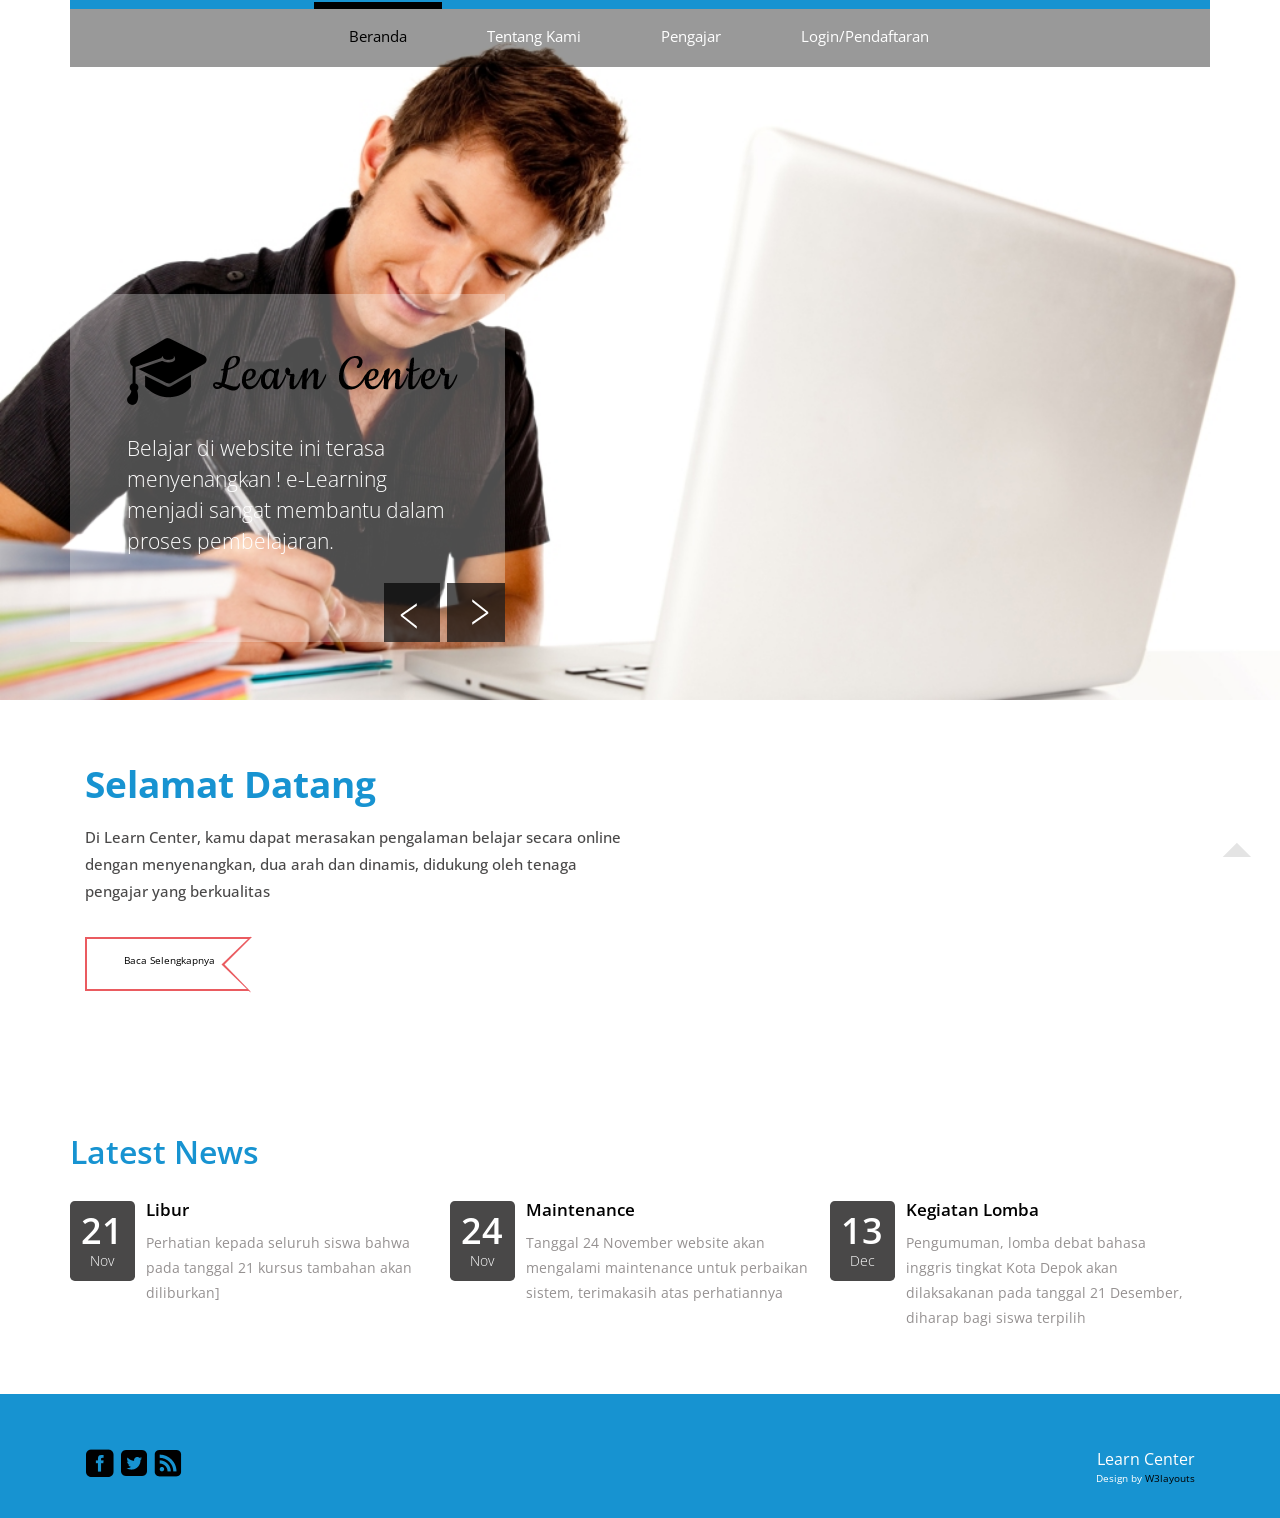
<file: index.html>
<!--A Design by W3layouts
Author: W3layout
Author URL: http://w3layouts.com
License: Creative Commons Attribution 3.0 Unported
License URL: http://creativecommons.org/licenses/by/3.0/
-->
<!DOCTYPE html>
<html>
<head>
<title>The Learn Center Flat Responsive Education Website Template | Home :: w3layouts</title>
<meta name="viewport" content="width=device-width, initial-scale=1">	
<script type="application/x-javascript"> addEventListener("load", function() { setTimeout(hideURLbar, 0); }, false); function hideURLbar(){ window.scrollTo(0,1); } </script>
<meta name="keywords" content="Bootstrap Responsive Templates, Iphone Compatible Templates, Smartphone Compatible Templates, Ipad Compatible Templates, Flat Responsive Templates"/>
<link href="css/bootstrap.css" rel='stylesheet' type='text/css' />
<link href="css/style.css" rel='stylesheet' type='text/css' />
<link href='http://fonts.googleapis.com/css?family=Open+Sans:300italic,400italic,600italic,700italic,800italic,400,300,600,700,800' rel='stylesheet' type='text/css'>  
<script src="js/jquery.min.js"></script>
<!---- start-smoth-scrolling---->
<script type="text/javascript" src="js/move-top.js"></script>
<script type="text/javascript">
			jQuery(document).ready(function($) {
				$(".scroll").click(function(event){		
					event.preventDefault();
					$('html,body').animate({scrollTop:$(this.hash).offset().top},1000);
				});
			});
		</script>

<!---- start-smoth-scrolling---->
<script type="text/javascript" src="js/jquery.mousewheel.js"></script>
<script type="text/javascript" src="js/jquery.contentcarousel.js"></script>
<script type="text/javascript" src="js/easing.js"></script>
</head>
<body>
	<div class="banner" id="home">
		<div class="container">
			<div class="header">
				<div class="menu">
                                     <a class="toggleMenu" href="#"><img src="images/menu-icon.png" alt="" /> </a>
					<ul class="nav" id="nav">
					<li class="active"><a href="index.html" class="active">Beranda</a></li>
					<li><a href="about.html">Tentang Kami</a></li>
					<li><a href="teacher.html">Pengajar</a></li>
					<li><a href="login_register-1.html">Login/Pendaftaran</a></li>
					</ul>
                                  <!----start-top-nav-script---->
		                      <script type="text/javascript" src="js/responsive-nav.js"></script>
					<script type="text/javascript">
					jQuery(document).ready(function($) {
						$(".scroll").click(function(event){		
							event.preventDefault();
							$('html,body').animate({scrollTop:$(this.hash).offset().top},1000);
						});
					});
					</script>
		<!----//End-top-nav-script---->
				</div>
				<div class="clearfix"> </div>
			</div>
			<!--/start-text-slider-->
		<div  class="testimonials" id="testimonials">
			 <div class="wmuSlider example1">
		 	<div class="container-flueid">
			   <article style="position: absolute; width:64%; opacity: 0;"> 
					<div class=" cont span_2_of_3 client-main">
						<div class="logo">
							<a href="#"><img src="images/logo.png" alt=""></a>
						</div>
							<div class="slide-text">
									<p>Belajar di website ini terasa menyenangkan ! e-Learning menjadi sangat membantu dalam proses pembelajaran.</p>
						  	<span> </span>
						 	</div>
						 	<div class="clearfix"> </div>  
					</div>
				</article>
				 <article style="position: absolute; width:64%; opacity: 0;"> 
				   	<div class=" cont span_2_of_3  client-main">
				   		<div class="logo">
							<a href="#"><img src="images/logo.png" alt=""></a>
						</div>
							<div class="slide-text">
								<p>Siapa bilang e-learning cuman sama laptop ? kini kamu dapat bertatap muka dengan pengajar</p>
						  			<span> </span>
						 	</div>
						 	<div class="clearfix"> </div>  
					</div>
				 </article>
				 <article style="position: absolute; width:64%; opacity: 0;"> 
				   	<div class="cont span_2_of_3  client-main">
				   		<div class="logo">
							<a href="#"><img src="images/logo.png" alt=""></a>
						</div>
							<div class="slide-text">
									<p>Baru deh nemu website e-learning yang kaya gini, bisa betah deh belajar di rumah</p>
						  	<span> </span>
						 	</div>
						 	<div class="clearfix"> </div>  
					</div>
				 </article>
		 
                  <script src="js/jquery.wmuSlider.js"></script> 
					<script>
       				     $('.example1').wmuSlider();         
   					</script> 	           	      
	         </div>
	     </div>
	 </div>
	 <!--//text-slider-->
		</div>
	</div>
	<!--start-welcome-->
	<div class="welcome">
		<div class="container">
			<div class="welcome-main">
				<div class="col-md-6 welcome-left">
					<h1>Selamat Datang</h1>
					<p>Di Learn Center, kamu dapat merasakan pengalaman belajar secara online dengan menyenangkan, dua arah dan dinamis, didukung oleh tenaga pengajar yang berkualitas</p>
					<div class="tool">
						<a class="tooltips" href="about.html"> 
							<span style="font-size:10px">Baca Selengkapnya</span> "</a>
					</div>
				</div>
				<div class="col-md-6 welcome-right">
					<iframe width="420" height="315" src="https://www.youtube.com/embed/UFwWWsz_X9s" frameborder="0" allowfullscreen></iframe>
				</div>
				<div class="clearfix"> </div>
			</div>
		</div>
	</div>
	<!--end-welcome-->

	<!--ss-->
	<div class="news">
		<div class="container">
			<div class="news-main">
				<h3>Latest News</h3>
				<div class="news-text">
					<div class="col-md-4 news-text-left">
						<div class="news-left">
							<h5>21</h5>
							<p>Nov</p>
						</div>
						<div class="news-right">
							<h4>Libur </h4>
							<p>Perhatian kepada seluruh siswa bahwa pada tanggal 21 kursus tambahan akan diliburkan] </p>
						</div>
						<div class="clearfix"></div>
					</div>
					<div class="col-md-4 news-text-left">
						<div class="news-left">
							<h5>24</h5>
							<p>Nov</p>
						</div>
						<div class="news-right">
							<h4>Maintenance</h4>
							<p>Tanggal 24 November website akan mengalami maintenance untuk perbaikan sistem, terimakasih atas perhatiannya </p>
						</div>
						<div class="clearfix"></div>
					</div>
					<div class="col-md-4 news-text-left">
						<div class="news-left">
							<h5>13</h5>
							<p>Dec</p>
						</div>
						<div class="news-right">
							<h4>Kegiatan Lomba</h4>
							<p>Pengumuman, lomba debat bahasa inggris tingkat Kota Depok akan dilaksakanan pada tanggal 21 Desember, diharap bagi siswa terpilih</p>
						</div>
						<div class="clearfix"></div>
					</div>
					<div class="clearfix"> </div>
				</div>
				
			</div>
		</div>
	</div>

	
			
   					<div class="clearfix"> </div>
					
		<!--ee-->

	<!--start-footer-->
	<div class="footer">
		<div class="container">
			<div class="footer-main">
				<div class="col-md-6 footer-left">
					<ul>
						<li><a href="#"><span class="fb"> </span></a></li>
						<li><a href="#"><span class="twit"> </span></a></li>
						<li><a href="#"><span class="in"> </span></a></li>
					</ul>
				</div>
				<div class="col-md-6 footer-right">
					<p>Learn Center</p>
					<p style="font-size:10px">Design by <a href="http://w3layouts.com/">W3layouts</a></p>
				</div>
				<div class="clearfix"> </div>
			</div>
		</div>
		<script type="text/javascript">
									$(document).ready(function() {
										/*
										var defaults = {
								  			containerID: 'toTop', // fading element id
											containerHoverID: 'toTopHover', // fading element hover id
											scrollSpeed: 1200,
											easingType: 'linear' 
								 		};
										*/
										
										$().UItoTop({ easingType: 'easeOutQuart' });
										
									});
								</script>
					<a href="#home" id="toTop" class="scroll" style="display: block;"> <span id="toTopHover" style="opacity: 1;"> </span></a>
	</div>
	<!--end-footer-->
</body>
</html>
</file>
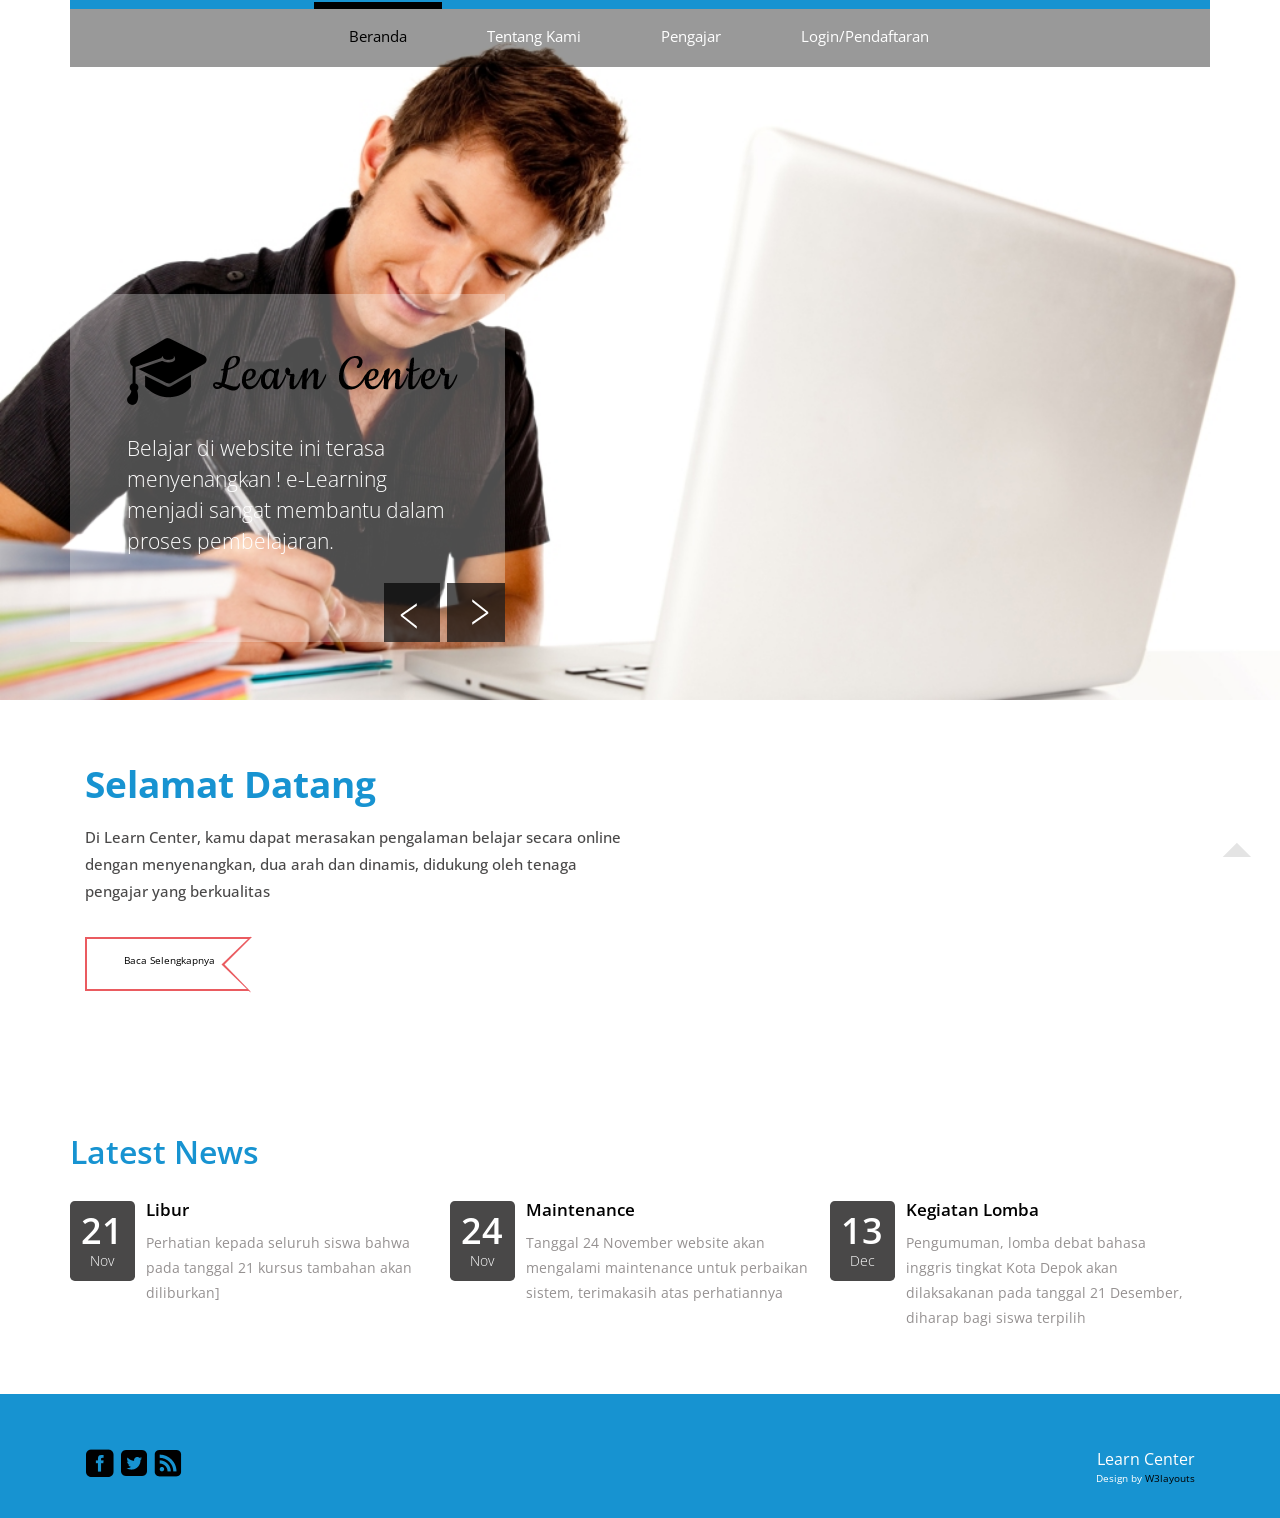
<file: teacher/index.html>
<!--A Design by W3layouts
Author: W3layout
Author URL: http://w3layouts.com
License: Creative Commons Attribution 3.0 Unported
License URL: http://creativecommons.org/licenses/by/3.0/
-->
<!DOCTYPE html>
<html>
<head>
<title>The Learn Center Flat Responsive Education Website Template | Home :: w3layouts</title>
<meta name="viewport" content="width=device-width, initial-scale=1">	
<script type="application/x-javascript"> addEventListener("load", function() { setTimeout(hideURLbar, 0); }, false); function hideURLbar(){ window.scrollTo(0,1); } </script>
<meta name="keywords" content="Bootstrap Responsive Templates, Iphone Compatible Templates, Smartphone Compatible Templates, Ipad Compatible Templates, Flat Responsive Templates"/>
<link href="css/bootstrap.css" rel='stylesheet' type='text/css' />
<link href="css/style.css" rel='stylesheet' type='text/css' />
<link href='http://fonts.googleapis.com/css?family=Open+Sans:300italic,400italic,600italic,700italic,800italic,400,300,600,700,800' rel='stylesheet' type='text/css'>  
<script src="js/jquery.min.js"></script>
<!---- start-smoth-scrolling---->
<script type="text/javascript" src="js/move-top.js"></script>
<script type="text/javascript">
			jQuery(document).ready(function($) {
				$(".scroll").click(function(event){		
					event.preventDefault();
					$('html,body').animate({scrollTop:$(this.hash).offset().top},1000);
				});
			});
		</script>

<!---- start-smoth-scrolling---->
<script type="text/javascript" src="js/jquery.mousewheel.js"></script>
<script type="text/javascript" src="js/jquery.contentcarousel.js"></script>
<script type="text/javascript" src="js/easing.js"></script>
</head>
<body>
	<div class="banner" id="home">
		<div class="container">
			<div class="header">
				<div class="menu">
                                     <a class="toggleMenu" href="#"><img src="images/menu-icon.png" alt="" /> </a>
					<ul class="nav" id="nav">
					<li class="active"><a href="index.html" class="active">Beranda</a></li>
					<li><a href="about.html">Tentang Kami</a></li>
					<li><a href="teacher.html">Pengajar</a></li>
					<li><a href="login_register-2.html">Login/Pendaftaran</a></li>
					</ul>
                                  <!----start-top-nav-script---->
		                      <script type="text/javascript" src="js/responsive-nav.js"></script>
					<script type="text/javascript">
					jQuery(document).ready(function($) {
						$(".scroll").click(function(event){		
							event.preventDefault();
							$('html,body').animate({scrollTop:$(this.hash).offset().top},1000);
						});
					});
					</script>
		<!----//End-top-nav-script---->
				</div>
				<div class="clearfix"> </div>
			</div>
			<!--/start-text-slider-->
		<div  class="testimonials" id="testimonials">
			 <div class="wmuSlider example1">
		 	<div class="container-flueid">
			   <article style="position: absolute; width:64%; opacity: 0;"> 
					<div class=" cont span_2_of_3 client-main">
						<div class="logo">
							<a href="#"><img src="images/logo.png" alt=""></a>
						</div>
							<div class="slide-text">
									<p>Belajar di website ini terasa menyenangkan ! e-Learning menjadi sangat membantu dalam proses pembelajaran.</p>
						  	<span> </span>
						 	</div>
						 	<div class="clearfix"> </div>  
					</div>
				</article>
				 <article style="position: absolute; width:64%; opacity: 0;"> 
				   	<div class=" cont span_2_of_3  client-main">
				   		<div class="logo">
							<a href="#"><img src="images/logo.png" alt=""></a>
						</div>
							<div class="slide-text">
								<p>Siapa bilang e-learning cuman sama laptop ? kini kamu dapat bertatap muka dengan pengajar</p>
						  			<span> </span>
						 	</div>
						 	<div class="clearfix"> </div>  
					</div>
				 </article>
				 <article style="position: absolute; width:64%; opacity: 0;"> 
				   	<div class="cont span_2_of_3  client-main">
				   		<div class="logo">
							<a href="#"><img src="images/logo.png" alt=""></a>
						</div>
							<div class="slide-text">
									<p>Baru deh nemu website e-learning yang kaya gini, bisa betah deh belajar di rumah</p>
						  	<span> </span>
						 	</div>
						 	<div class="clearfix"> </div>  
					</div>
				 </article>
		 
                  <script src="js/jquery.wmuSlider.js"></script> 
					<script>
       				     $('.example1').wmuSlider();         
   					</script> 	           	      
	         </div>
	     </div>
	 </div>
	 <!--//text-slider-->
		</div>
	</div>
	<!--start-welcome-->
	<div class="welcome">
		<div class="container">
			<div class="welcome-main">
				<div class="col-md-6 welcome-left">
					<h1>Selamat Datang</h1>
					<p>Di Learn Center, kamu dapat merasakan pengalaman belajar secara online dengan menyenangkan, dua arah dan dinamis, didukung oleh tenaga pengajar yang berkualitas</p>
					<div class="tool">
						<a class="tooltips" href="about.html"> 
							<span style="font-size:10px">Baca Selengkapnya</span> "</a>
					</div>
				</div>
				<div class="col-md-6 welcome-right">
					<iframe width="420" height="315" src="https://www.youtube.com/embed/UFwWWsz_X9s" frameborder="0" allowfullscreen></iframe>
				</div>
				<div class="clearfix"> </div>
			</div>
		</div>
	</div>
	<!--end-welcome-->

	<!--ss-->
	<div class="news">
		<div class="container">
			<div class="news-main">
				<h3>Latest News</h3>
				<div class="news-text">
					<div class="col-md-4 news-text-left">
						<div class="news-left">
							<h5>21</h5>
							<p>Nov</p>
						</div>
						<div class="news-right">
							<h4>Libur </h4>
							<p>Perhatian kepada seluruh siswa bahwa pada tanggal 21 kursus tambahan akan diliburkan] </p>
						</div>
						<div class="clearfix"></div>
					</div>
					<div class="col-md-4 news-text-left">
						<div class="news-left">
							<h5>24</h5>
							<p>Nov</p>
						</div>
						<div class="news-right">
							<h4>Maintenance</h4>
							<p>Tanggal 24 November website akan mengalami maintenance untuk perbaikan sistem, terimakasih atas perhatiannya </p>
						</div>
						<div class="clearfix"></div>
					</div>
					<div class="col-md-4 news-text-left">
						<div class="news-left">
							<h5>13</h5>
							<p>Dec</p>
						</div>
						<div class="news-right">
							<h4>Kegiatan Lomba</h4>
							<p>Pengumuman, lomba debat bahasa inggris tingkat Kota Depok akan dilaksakanan pada tanggal 21 Desember, diharap bagi siswa terpilih</p>
						</div>
						<div class="clearfix"></div>
					</div>
					<div class="clearfix"> </div>
				</div>
				
			</div>
		</div>
	</div>

	
			
   					<div class="clearfix"> </div>
					
		<!--ee-->

	<!--start-footer-->
	<div class="footer">
		<div class="container">
			<div class="footer-main">
				<div class="col-md-6 footer-left">
					<ul>
						<li><a href="#"><span class="fb"> </span></a></li>
						<li><a href="#"><span class="twit"> </span></a></li>
						<li><a href="#"><span class="in"> </span></a></li>
					</ul>
				</div>
				<div class="col-md-6 footer-right">
					<p>Learn Center</p>
					<p style="font-size:10px">Design by <a href="http://w3layouts.com/">W3layouts</a></p>
				</div>
				<div class="clearfix"> </div>
			</div>
		</div>
		<script type="text/javascript">
									$(document).ready(function() {
										/*
										var defaults = {
								  			containerID: 'toTop', // fading element id
											containerHoverID: 'toTopHover', // fading element hover id
											scrollSpeed: 1200,
											easingType: 'linear' 
								 		};
										*/
										
										$().UItoTop({ easingType: 'easeOutQuart' });
										
									});
								</script>
					<a href="#home" id="toTop" class="scroll" style="display: block;"> <span id="toTopHover" style="opacity: 1;"> </span></a>
	</div>
	<!--end-footer-->
</body>
</html>
</file>
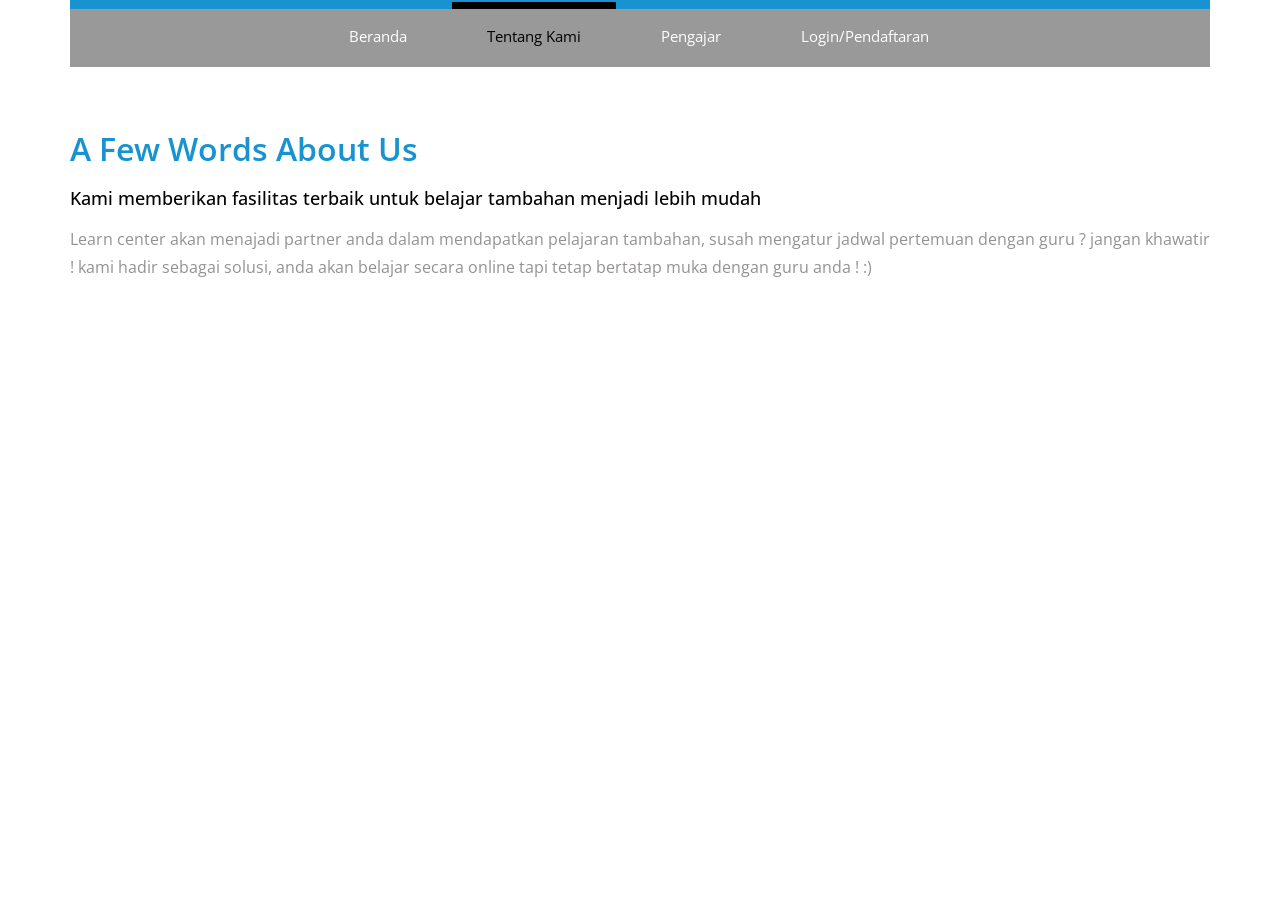
<file: about.html>
<!--A Design by W3layouts
Author: W3layout
Author URL: http://w3layouts.com
License: Creative Commons Attribution 3.0 Unported
License URL: http://creativecommons.org/licenses/by/3.0/
-->
<!DOCTYPE html>
<html>
<head>
<title>The Learn Center Flat Responsive Education Website Template | Academics :: w3layouts</title>
<meta name="viewport" content="width=device-width, initial-scale=1">	
<meta name="keywords" content="Bootstrap Responsive Templates, Iphone Compatible Templates, Smartphone Compatible Templates, Ipad Compatible Templates, Flat Responsive Templates"/>
<script type="application/x-javascript"> addEventListener("load", function() { setTimeout(hideURLbar, 0); }, false); function hideURLbar(){ window.scrollTo(0,1); } </script>
<link href="css/bootstrap.css" rel='stylesheet' type='text/css' />
<link href="css/style.css" rel='stylesheet' type='text/css' />
<link href='http://fonts.googleapis.com/css?family=Open+Sans:300italic,400italic,600italic,700italic,800italic,400,300,600,700,800' rel='stylesheet' type='text/css'>
<script src="js/jquery.min.js"></script>  
<!---- start-smoth-scrolling---->
<script type="text/javascript" src="js/move-top.js"></script>
<script type="text/javascript" src="js/easing.js"></script>
<script type="text/javascript">
			jQuery(document).ready(function($) {
				$(".scroll").click(function(event){		
					event.preventDefault();
					$('html,body').animate({scrollTop:$(this.hash).offset().top},1000);
				});
			});
		</script>

<!---- start-smoth-scrolling---->
<script charset="utf-8" src="js/apiomat.js"></script>
</head>
<body>
	<div class="banner1" id="home">
		<div class="container">
			<div class="header">
				<div class="menu">
                                     <a class="toggleMenu" href="#"><img src="images/menu-icon.png" alt="" /> </a>
					<ul class="nav" id="nav">
					<li><a href="index.html" class="active">Beranda</a></li>
					<li class="active"><a href="about.html">Tentang Kami</a></li>
					<li ><a href="teacher.html">Pengajar</a></li>
					<li><a href="login_register-1.html">Login/Pendaftaran</a></li>
					</ul>
                                  <!----start-top-nav-script---->
		                      <script type="text/javascript" src="js/responsive-nav.js"></script>
					<script type="text/javascript">
					jQuery(document).ready(function($) {
						$(".scroll").click(function(event){		
							event.preventDefault();
							$('html,body').animate({scrollTop:$(this.hash).offset().top},1000);
						});
					});
					</script>
		<!----//End-top-nav-script---->
				</div>
				<div class="clearfix"> </div>
			</div>
		</div>
	</div>
	<!--start-academics-->
	<div class="admission">
		<div class="container">
			<div class="about-main">
				<h3>A Few Words About Us</h3>
				<h5>Kami memberikan fasilitas terbaik untuk belajar tambahan menjadi lebih mudah</h5>
				<p> Learn center akan menajadi partner anda dalam mendapatkan pelajaran tambahan, susah mengatur jadwal pertemuan dengan guru ? jangan khawatir ! kami hadir sebagai solusi, anda akan belajar secara online tapi tetap bertatap muka dengan guru anda ! :)</p>
			</div>
			</div>
			
		</div>
	</div>
	<!--end-admissions-->
	<!--Slider-Starts-Here-->
			<script src="js/responsiveslides.min.js"></script>
			 <script>
			    // You can also use "$(window).load(function() {"
			    $(function () {
			      // Slideshow 4
			      $("#slider4").responsiveSlides({
			        auto: true,
			        pager: true,
			        nav: true,
			        speed: 500,
			        namespace: "callbacks",
			        before: function () {
			          $('.events').append("<li>before event fired.</li>");
			        },
			        after: function () {
			          $('.events').append("<li>after event fired.</li>");
			        }
			      });
			
			    });
			  </script>
			<!--End-slider-script-->
	<!--end-academics-->
	<!--start-footer-->
	
	<!--end-footer-->
</body>

</html>
</file>
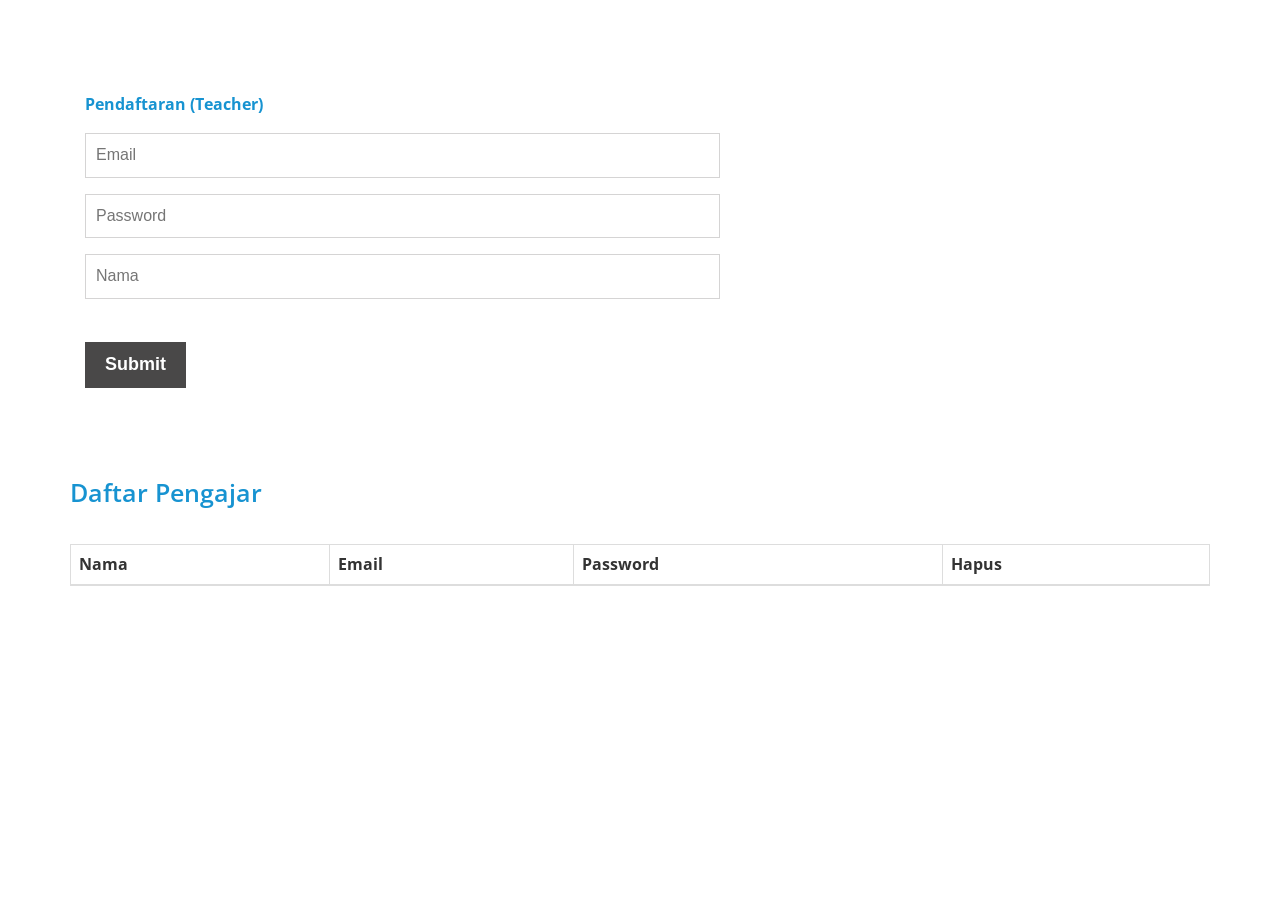
<file: admin.html>
<!--A Design by W3layouts
Author: W3layout
Author URL: http://w3layouts.com
License: Creative Commons Attribution 3.0 Unported
License URL: http://creativecommons.org/licenses/by/3.0/
-->
<!DOCTYPE html>
<html>
<head>
<title>The Learn Center Flat Responsive Education Website Template | Contact :: w3layouts</title>
<meta name="viewport" content="width=device-width, initial-scale=1">	
<script type="application/x-javascript"> addEventListener("load", function() { setTimeout(hideURLbar, 0); }, false); function hideURLbar(){ window.scrollTo(0,1); } </script>
<meta name="keywords" content="Bootstrap Responsive Templates, Iphone Compatible Templates, Smartphone Compatible Templates, Ipad Compatible Templates, Flat Responsive Templates"/>
<link href="css/bootstrap.css" rel='stylesheet' type='text/css' />
<link href="css/style.css" rel='stylesheet' type='text/css' />
<link href='http://fonts.googleapis.com/css?family=Open+Sans:300italic,400italic,600italic,700italic,800italic,400,300,600,700,800' rel='stylesheet' type='text/css'>
<script src="js/jquery.min.js"></script>  
<!---- start-smoth-scrolling---->
<script type="text/javascript" src="js/move-top.js"></script>
<script type="text/javascript" src="js/easing.js"></script>
<script type="text/javascript">
			jQuery(document).ready(function($) {
				$(".scroll").click(function(event){		
					event.preventDefault();
					$('html,body').animate({scrollTop:$(this.hash).offset().top},1000);
				});
			});
		</script>

<!---- start-smoth-scrolling---->
<script charset="utf-8" src="js/apiomat.js"></script>
<script charset="utf-8" src="js/jstorage.js"></script>
</head>
<body onload="init()">
	<div class="banner1" id="home">
		<div class="container">
			
		</div>
	</div>
	<!--start-contact-->
	<div class="contact">
		<div class="container">
			<div class="contact-top">
			</div>
			<div class="contact-bottom">
				
				<div class="col-md-7 contact-left">
					<h4>Pendaftaran (Teacher)</h4>
					<div class="contact-text">
					    <input id="s0" type="text" placeholder="Email" />
						<input id="s1" type="password" placeholder="Password" />
						<input id="s2" type="text" placeholder="Nama" />
					</div>
					<div class="contact-but">
						<input id="buttonS" type="submit" onclick="daftar()" />
						<br>
						<br>
						<p id="statusS"></p>
					</div>
				</div>
				<div class="clearfix"> </div>
			</div>
			<br>
					<p id="list_status"></p>
			<br><br>
			<h3 style="font-size: 1.55em;color: #1793d1;font-weight: 600;margin-bottom: 1.5em;">Daftar Pengajar</h3>
				<table class="table table-striped table-bordered table-hover" >
                  <thead>
                    <tr>
                      <th>Nama</th>
					  <th>Email</th>
					  <th>Password</th>
					  <th>Hapus</th>
                    </tr>
                  </thead>

                  <tbody id="teacher_list">
				  
				  </tbody>
                </table>
		</div>
	</div>
	<!--end-contact-->
	<!--start-footer-->

	<!--end-footer-->
	
<script>
var dataLength_login = 0;
var dataLength = 0;
var buttonS = document.getElementById('buttonS');


    function init() {
        var user = new Apiomat.User();
        user.setUserName("Admin");
        user.setPassword("12345");
        Apiomat.Datastore.configure(user);
        var saveCB = {
            onOk: function() {    
            },
            onError: function(error) {    
            }
        };
        user.loadMe({
            onOk: function() {
			loadTask();
            },
            onError: function(error) {
               
                user.save(saveCB);
            }
        });
    }


   
    function daftar() {
		var x = document.getElementById("s0").value;
        var y = "email==" + '"' + x + '"';
		Apiomat.Teacher.getTeachers(y, {
        onOk: function(data) {
                for (var i = 0; i < data.length; i++) {
                    dataLength = data.length;					
                } console.log(dataLength);
				if (dataLength == 1){document.getElementById("statusS").innerHTML = '&nbsp;'+ "Mohon maaf. email telah digunakan user lain"; dataLength = 0;} else {daftar_pengajar()}
            },
            onError: function(error) {} });

    }

	
	function daftar_pengajar() {
        dataLength = 0;
        var a = document.getElementById("s0").value;
        var b = document.getElementById("s1").value;
        var c = document.getElementById("s2").value;
		var noImage = '[data-uri]';
		buttonS.style.display = (buttonS.style.display != 'visible') ? 'none' : '';
        if (a != "" && b != "" && c != "") {
            var task = new Apiomat.Teacher();
            task.setEmail(a);
            task.setPassword(b);
			task.setName(c);
			task.setPhoto(noImage);
            task.save({
                onOk: function() {
                    document.getElementById("statusS").innerHTML = '&nbsp;'+ "Pendaftaran Berhasil";
					setTimeout(function() {
                   window.location.href = "admin.html";
                },2000);
                }, onError: function(error) {}
            });

        } else {
            document.getElementById("statusS").innerHTML = '&nbsp;'+"Mohon ulangi. isi semua data";
            buttonS.style.display = (buttonS.style.display != 'none') ? 'visible' : '';
        }
    }
	
	
	function loadTask() {
		

		Apiomat.Teacher.getTeachers(undefined, {
        onOk: function(data) {
                for (var i = 0; i < data.length; i++) {

				
	                 document.getElementById("teacher_list").innerHTML += "<tr><td>"+data[i].getName()+"</td><td>"+data[i].getEmail()+"</td><td>"+data[i].getPassword()+"</td><td><a class = 'btn btn-default btn-lg' role = 'button' onclick='deleteList("+'"'+data[i].getID()+ '"'+")'  >Hapus</button></a></td></tr>";
                };
            },
            onError: function(error) {} });	
    }
	
	function deleteList(id) {
     var z = "id==id"+'('+id+')' ;
     Apiomat.Teacher.getTeachers(z, {
        onOk: function(data) {
                for (var i = 0; i < data.length; i++) {
					 addToDelete(data[i]);
                };
            },
            onError: function(error) {} });	
    }
	

	
	function addToDelete(del) {
        del.deleteModel({
            onOk: function() {
                document.getElementById("list_status").innerHTML = "<br> <div class='alert alert-success' role='alert'><strong>OK!</strong> Data berhasil dihapus</div>";
                   setTimeout(function() {
                   window.location.href = "admin.html";
                },2000);
				

            },
            onError: function(error) {
                
            }
        });
    }

</script>	
</body>
</html>
</file>
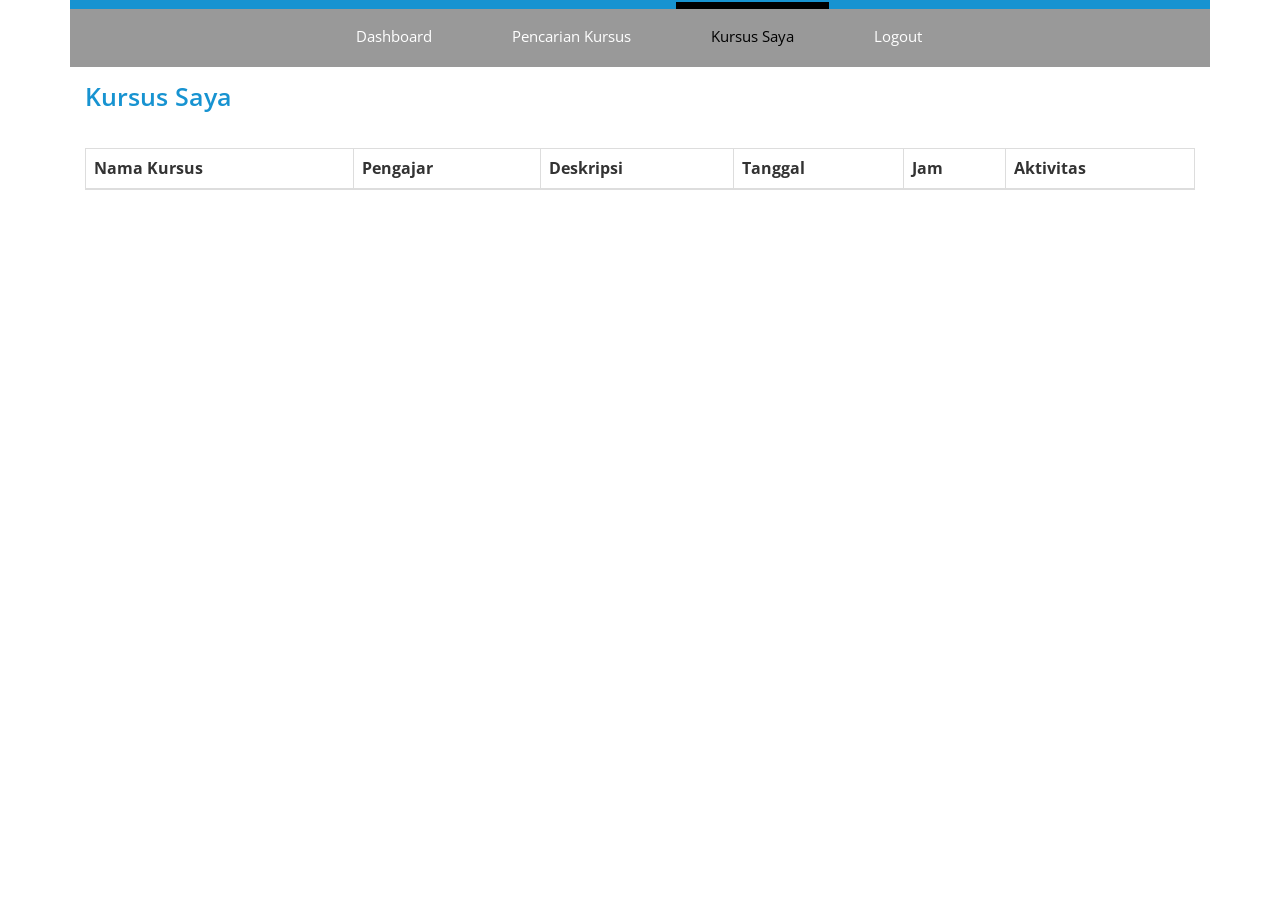
<file: courses-1.html>
<!--A Design by W3layouts
Author: W3layout
Author URL: http://w3layouts.com
License: Creative Commons Attribution 3.0 Unported
License URL: http://creativecommons.org/licenses/by/3.0/
-->
<!DOCTYPE html>
<html>
<head>
<title>The Learn Center Flat Responsive Education Website Template | About :: w3layouts</title>
<meta name="viewport" content="width=device-width, initial-scale=1">	
<script type="application/x-javascript"> addEventListener("load", function() { setTimeout(hideURLbar, 0); }, false); function hideURLbar(){ window.scrollTo(0,1); } </script>
<meta name="keywords" content="Bootstrap Responsive Templates, Iphone Compatible Templates, Smartphone Compatible Templates, Ipad Compatible Templates, Flat Responsive Templates"/>
<link href="css/bootstrap.css" rel='stylesheet' type='text/css' />
<link href="css/style.css" rel='stylesheet' type='text/css' />
<link href='http://fonts.googleapis.com/css?family=Open+Sans:300italic,400italic,600italic,700italic,800italic,400,300,600,700,800' rel='stylesheet' type='text/css'>
<script src="js/jquery.min.js"></script>  
<!---- start-smoth-scrolling---->
<script type="text/javascript" src="js/move-top.js"></script>
<script type="text/javascript" src="js/easing.js"></script>
<script type="text/javascript">
			jQuery(document).ready(function($) {
				$(".scroll").click(function(event){		
					event.preventDefault();
					$('html,body').animate({scrollTop:$(this.hash).offset().top},1000);
				});
			});
		</script>

<!---- start-smoth-scrolling---->

<style>
button {
  margin: 0 10px 0 0;
  padding: 15px 45px;
  font-size: 12px;
  line-height: 1.8;
  appearance: none;
  box-shadow: none;
  border-radius: 0;
  float : right;
}

button:focus {
  outline: none
}
section.flat button {
  color: #fff;
  background-color: #6496c8;
  text-shadow: -1px 1px #417cb8;
  border: none;
}

section.flat button:hover,
section.flat button.hover {
  background-color: #346392;
  text-shadow: -1px 1px #27496d;
}

section.flat button:active,
section.flat button.active {
  background-color: #27496d;
  text-shadow: -1px 1px #193047;
}
</style>
<script charset="utf-8" src="js/apiomat.js"></script>
<script charset="utf-8" src="js/jstorage.js"></script>
<script type="text/javascript"src="js/lodash.min.js"></script>
</head>
<body onload="init()">
	<div class="banner1" id="home">
		<div class="container">
			<div class="header">
				<div class="menu">
                                     <a class="toggleMenu" href="#"><img src="images/menu-icon.png" alt="" /> </a>
					<ul class="nav" id="nav">
					<li><a href="dashboard-1.html" class="active">Dashboard</a></li>
					<li><a href="search_courses.html">Pencarian Kursus</a></li>
					<li class="active"><a href="courses-1.html">Kursus Saya</a></li>
					<li><a href="#">Logout</a></li>
					</ul>
                                  <!----start-top-nav-script---->
		                      <script type="text/javascript" src="js/responsive-nav.js"></script>
					<script type="text/javascript">
					jQuery(document).ready(function($) {
						$(".scroll").click(function(event){		
							event.preventDefault();
							$('html,body').animate({scrollTop:$(this.hash).offset().top},1000);
						});
					});
					</script>
		<!----//End-top-nav-script---->
				</div>
				<div class="clearfix"> </div>
			</div>
			<!--/start-text-slider-->
		
	 <!--//text-slider-->
		</div>
	</div>
	<!--start-about-->
	
	<!--end-about-->
	<!--start-vision-->
	<div class="success">
		<div class="container">
			<div class="success-main">
				<div class="col-md-12 success-left">
					<h3>Kursus Saya</h3>
					
				<table class="table table-striped table-bordered table-hover" >
                  <thead>
                    <tr>
                       <th>Nama Kursus</th>
					  <th>Pengajar</th>
					  <th>Deskripsi</th>
					  <th>Tanggal</th>
					  <th>Jam</th>
					  <th>Aktivitas</th>
                    </tr>
                  </thead>

                  <tbody id="daftar_kursus">
				
				  </tbody>
                </table>
				</div>
				
				
				<div class="clearfix"> </div>
			</div>
		</div>
	</div>
	<!--end-vision-->
	<!--start-footer-->
	
	<!--end-footer-->
	
<script type="text/javascript">

var v1 = $.jStorage.get("key_s1");
var v2 = $.jStorage.get("key_s2")
var buttonS = document.getElementById('buttonS');
var dataLength = 0;
var follow ;
    function init() {
        var user = new Apiomat.User();
        user.setUserName("Admin");
        user.setPassword("12345");
        Apiomat.Datastore.configure(user);
        var saveCB = {
            onOk: function() {    
            },
            onError: function(error) {    
            }
        };
        user.loadMe({
            onOk: function() {
			loadTask();
            },
            onError: function(error) {
                user.save(saveCB);
            }
        });
    }
	
	
	 function loadTask() {
		
        var y = "email==" + '"' + v1 + '"' + " and " + "password==" + '"' + v2 + '"';
	
		Apiomat.Student.getStudents(y, {
        onOk: function(data) {
                for (var i = 0; i < data.length; i++) {
				
					 var array_follow = data[i].data.follow;
					 array_follow.split(",");
					 follow = (array_follow.split(","));
					 console.log(follow);

					 
                }loadFollow();
            },
            onError: function(error) {} });	
    }

	
		function loadFollow() {
		
        for (var i = 0; i < follow.length; i++) {
		var x = follow[i];
        var y = "id==id"+'('+follow[i]+')';
		Apiomat.Courses.getCoursess(y, {
        onOk: function(data) {
		     
                for (var i = 0; i < data.length; i++) {
					 document.getElementById("daftar_kursus").innerHTML += "<tr><td>"+data[i].getCourses_name()+"</td><td><a href='dashboard-2View.html?id="+data[i].getTeacher_id()+"' target='_blank'><span id='nama_perusahaan'>"+data[i].getCourses_teacher()+"</span><a></td><td>"+data[i].getCourses_description()+"</td><td>"+data[i].getCourses_date()+"</td><td>"+data[i].getCourses_time()+"</td><td><a class = 'btn btn-default btn-lg' role = 'button' onclick='unfollowMe("+'"'+data[i].getID()+ '"'+")'>Batal Ikuti</button></a></td></tr>" ;
					 dataLength = data.length;
					 console.log(data.length)
                };
			
            },
            onError: function(error) {
            
			console.log(x);
			/*
			var slice1 = error.message;
            var slice2 = slice1.split("(").slice(-1)[0];
			var str = slice2.slice(0,-1);
			_.pull(follow, str);
		    console.log(follow);
		    save_follow(follow);
			*/
			}});	
		
	 };
}




    function unfollowMe(id) {

	  _.pull(follow, id);
	    console.log(follow);
		 save_follow(follow);

}

function save_follow(id) {	
        var y = "email==" + '"' + v1 + '"' + " and " + "password==" + '"' + v2 + '"';
        var f_follow = follow;
		Apiomat.Student.getStudents(y, {
        onOk: function(data) {
                for (var i = 0; i < data.length; i++) {
					 saveTo_follow(f_follow,data[i]);
                };
            },
            onError: function(error) {} });	
    }
	
	

    function saveTo_follow(f_follow,data) {
      console.log(f_follow);
	  var joinArray = follow.join(",");
           data.setFollow(joinArray);
            data.save({
                onOk: function() {
                    
                }, onError: function(error) {}
            });     
    }
	
	
	
	
</script>
</body>
</html>
</file>
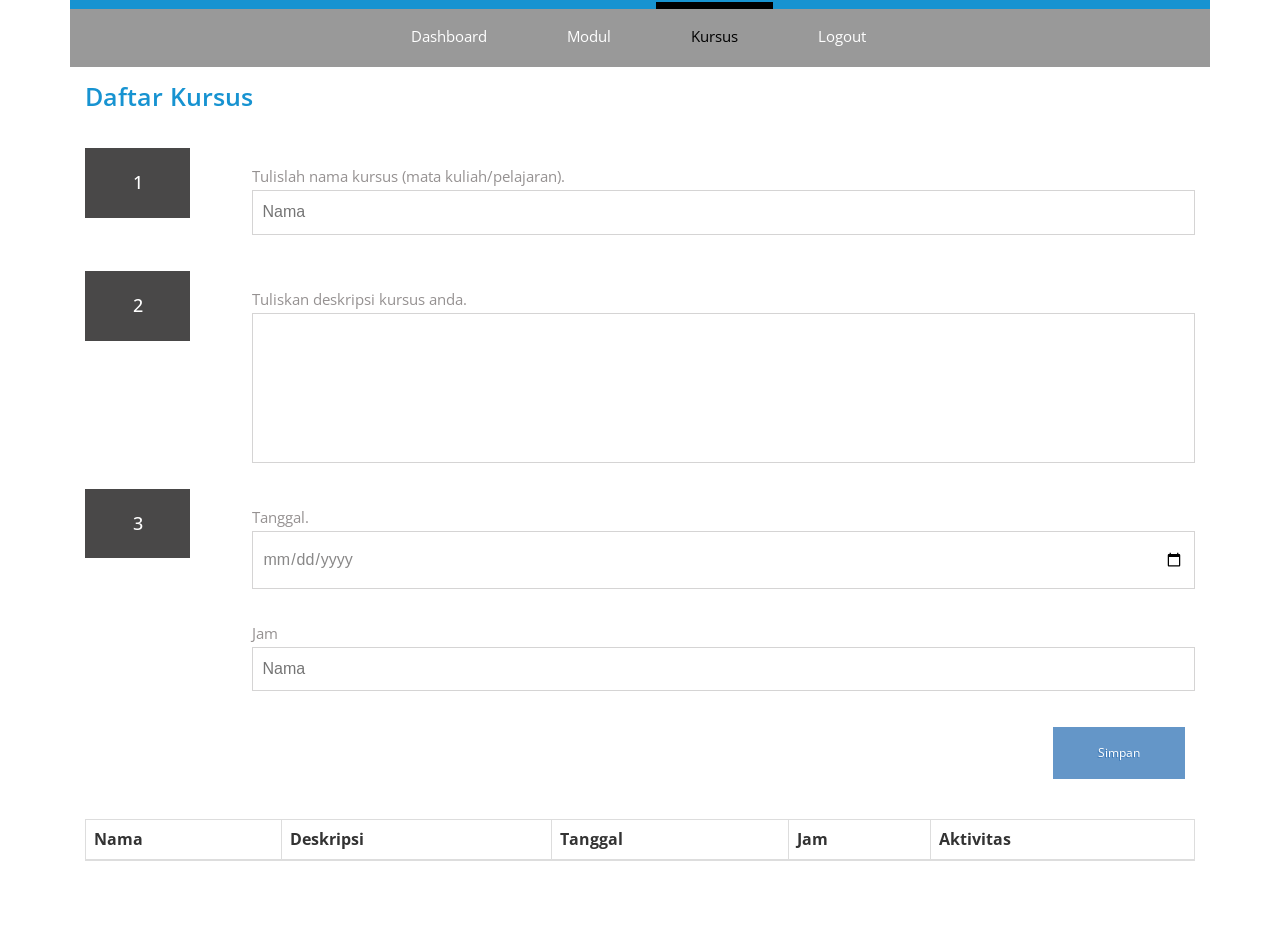
<file: courses-2.html>
<!--A Design by W3layouts
Author: W3layout
Author URL: http://w3layouts.com
License: Creative Commons Attribution 3.0 Unported
License URL: http://creativecommons.org/licenses/by/3.0/
-->
<!DOCTYPE html>
<html>
<head>
<title>The Learn Center Flat Responsive Education Website Template | About :: w3layouts</title>
<meta name="viewport" content="width=device-width, initial-scale=1">	
<script type="application/x-javascript"> addEventListener("load", function() { setTimeout(hideURLbar, 0); }, false); function hideURLbar(){ window.scrollTo(0,1); } </script>
<meta name="keywords" content="Bootstrap Responsive Templates, Iphone Compatible Templates, Smartphone Compatible Templates, Ipad Compatible Templates, Flat Responsive Templates"/>
<link href="css/bootstrap.css" rel='stylesheet' type='text/css' />
<link href="css/style.css" rel='stylesheet' type='text/css' />
<link href='http://fonts.googleapis.com/css?family=Open+Sans:300italic,400italic,600italic,700italic,800italic,400,300,600,700,800' rel='stylesheet' type='text/css'>
<script src="js/jquery.min.js"></script>  
<!---- start-smoth-scrolling---->
<script type="text/javascript" src="js/move-top.js"></script>
<script type="text/javascript" src="js/easing.js"></script>
<script type="text/javascript">
			jQuery(document).ready(function($) {
				$(".scroll").click(function(event){		
					event.preventDefault();
					$('html,body').animate({scrollTop:$(this.hash).offset().top},1000);
				});
			});
		</script>

<!---- start-smoth-scrolling---->
<script>
$( document ).ready(function() {
if ( $('[type="date"]').prop('type') != 'date' ) {
    $('[type="date"]').datepicker();
}
});
</script>
<style>
button {
  margin: 0 10px 0 0;
  padding: 15px 45px;
  font-size: 12px;
  line-height: 1.8;
  appearance: none;
  box-shadow: none;
  border-radius: 0;
  float : right;
}

button:focus {
  outline: none
}
section.flat button {
  color: #fff;
  background-color: #6496c8;
  text-shadow: -1px 1px #417cb8;
  border: none;
}

section.flat button:hover,
section.flat button.hover {
  background-color: #346392;
  text-shadow: -1px 1px #27496d;
}

section.flat button:active,
section.flat button.active {
  background-color: #27496d;
  text-shadow: -1px 1px #193047;
}
</style>
<script charset="utf-8" src="js/apiomat.js"></script>
<script charset="utf-8" src="js/jstorage.js"></script>
</head>
<body onload="init()">
	<div class="banner1" id="home">
		<div class="container">
			<div class="header">
				<div class="menu">
                                     <a class="toggleMenu" href="#"><img src="images/menu-icon.png" alt="" /> </a>
					<ul class="nav" id="nav">
					<li><a href="dashboard-2.html" class="active">Dashboard</a></li>
					<li><a href="modul-2.html">Modul</a></li>
					<li class="active" ><a href="courses-2.html">Kursus</a></li>
					<li><a href="#">Logout</a></li>
					</ul>
                                  <!----start-top-nav-script---->
		                      <script type="text/javascript" src="js/responsive-nav.js"></script>
					<script type="text/javascript">
					jQuery(document).ready(function($) {
						$(".scroll").click(function(event){		
							event.preventDefault();
							$('html,body').animate({scrollTop:$(this.hash).offset().top},1000);
						});
					});
					</script>
		<!----//End-top-nav-script---->
				</div>
				<div class="clearfix"> </div>
			</div>
			<!--/start-text-slider-->
		
	 <!--//text-slider-->
		</div>
	</div>
	<!--start-about-->
	
	<!--end-about-->
	<!--start-vision-->
	<div class="success">
		<div class="container">
			<div class="success-main">
				<div class="col-md-12 success-left">
					<h3>Daftar Kursus</h3>
					<div class="success-bottom">
						<div class="success-bottom-left">
							<h6>1</h6>
						</div>
						<div class="success-bottom-right">
							<p>Tulislah nama kursus (mata kuliah/pelajaran).</p>
							<div class="contact-text">
						    <input id="nama_kursus" type="text"  placeholder="Nama" />
					        </div>
						</div>
						<div class="clearfix"> </div>
					</div>
					
					<div class="success-bottom">
						<div class="success-bottom-left">
							<h6>2</h6>
						</div>
						<div class="success-bottom-right">
							<p>Tuliskan deskripsi kursus anda.</p>
							<div class="contact-text">
						    <div  class="contact-textarea">
						    <textarea id="deskripsi" value="" ></textarea>
					        </div>
					        </div>
						</div>
						<div class="clearfix"> </div>
					</div>
					
					<div class="success-bottom">
						<div class="success-bottom-left">
							<h6>3</h6>
						</div>
						<div class="success-bottom-right">
							<p>Tanggal.</p>
							<div class="contact-text">
							 <input type='date' id="tanggal" />
							 <p>Jam</p>
							<input id="jam" type="number"  placeholder="Nama" />
					        </div>
							
				           
						</div>
						<div class="clearfix"> </div>
					</div>
					
					<section class="flat">
						<button onclick="save_Courses()" id="buttonS"  >Simpan</button> 					
					</section>
					<br><p id="statusS"></p><br>
					<p id="list_status"></p>
				<br><br>	
				<table class="table table-striped table-bordered table-hover" >
                  <thead>
                    <tr>
                      <th>Nama</th>
					  <th>Deskripsi</th>
					  <th>Tanggal</th>
					  <th>Jam</th>
					  <th>Aktivitas</th>
                    </tr>
                  </thead>

                  <tbody id="daftar_kursus">
				  
				  </tbody>
                </table>
				</div>
				
				
				<div class="clearfix"> </div>
			</div>
		</div>
	</div>
	<!--end-vision-->
	<!--start-footer-->
	
	<!--end-footer-->
	
<script type="text/javascript">
//var favorite;

var v1 = $.jStorage.get("key_t1");
var v2 = $.jStorage.get("key_t2");
var buttonS = document.getElementById('buttonS');
var teacher_name = "";
var teacher_id = "" ;
var dataLength = 0;

    function init() {
        var user = new Apiomat.User();
        user.setUserName("Admin");
        user.setPassword("12345");
        Apiomat.Datastore.configure(user);
        var saveCB = {
            onOk: function() {    
            },
            onError: function(error) {    
            }
        };
        user.loadMe({
            onOk: function() {
			loadUser();
			
			
            },
            onError: function(error) {
                user.save(saveCB);
            }
        });
    }

    function loadUser() {
		
        var y = "email==" + '"' + v1 + '"' + " and " + "password==" + '"' + v2 + '"';
	
		Apiomat.Teacher.getTeachers(y, {
        onOk: function(data) {
                for (var i = 0; i < data.length; i++) {
					 teacher_name = data[i].data.name;
					 teacher_id = data[i].getID();
                }loadTask();
            },
            onError: function(error) {} });	
    }
	
	
    function loadTask() {
		
        var y = "teacher_id==" + '"' + teacher_id + '"' ;
	
		Apiomat.Courses.getCoursess(y, {
        onOk: function(data) {
                for (var i = 0; i < data.length; i++) {
					 document.getElementById("daftar_kursus").innerHTML += "<tr><td>"+data[i].getCourses_name()+"</td><td>"+data[i].getCourses_description()+"</td><td>"+data[i].getCourses_date()+"</td><td>"+data[i].getCourses_time()+"</td><td><a class = 'btn btn-default btn-lg' role = 'button' onclick='deleteList("+'"'+data[i].getID()+ '"'+")'  >Hapus</button></a></td></tr>" ;

                };
            },
            onError: function(error) {} });	
    }
	
	function save_Courses() {
        
        var a = document.getElementById("nama_kursus").value;
        var b = document.getElementById("deskripsi").value;
		var c = document.getElementById("tanggal").value;
		var d = document.getElementById("jam").value;
        
		buttonS.style.display = (buttonS.style.display != 'visible') ? 'none' : '';
        if (a != "" && b != "" && c != "" && d != "" ) {
            var task = new Apiomat.Courses();
            task.setCourses_name(a);
            task.setCourses_description(b);
			task.setCourses_date(c);
			task.setCourses_time(d);
			task.setCourses_teacher(teacher_name);
			task.setTeacher_id(teacher_id);

            task.save({
                onOk: function() {
                    document.getElementById("statusS").innerHTML = '&nbsp;'+ "Berhasil Disimpan";
					setTimeout(function() {location.reload();}, 3000);
                }, onError: function(error) {}
            });

        } else {
            document.getElementById("statusS").innerHTML = '&nbsp;'+"Mohon ulangi. isi semua data";
            buttonS.style.display = (buttonS.style.display != 'none') ? 'visible' : '';
        }
    }

    
	
	function deleteList(id) {
     var z = "id==id"+'('+id+')' ;
     Apiomat.Courses.getCoursess(z, {
        onOk: function(data) {
                for (var i = 0; i < data.length; i++) {
					 addToDelete(data[i]);
                };
            },
            onError: function(error) {} });	
    }
	

	
	function addToDelete(del) {
        del.deleteModel({
            onOk: function() {
                document.getElementById("list_status").innerHTML = "<br> <div class='alert alert-success' role='alert'><strong>OK!</strong> Data berhasil dihapus</div>";
                   setTimeout(function() {
                   window.location.href = "courses-2.html";
                },2000);
				

            },
            onError: function(error) {
                
            }
        });
    }
	
	
    

    
</script>
</body>
</html>
</file>
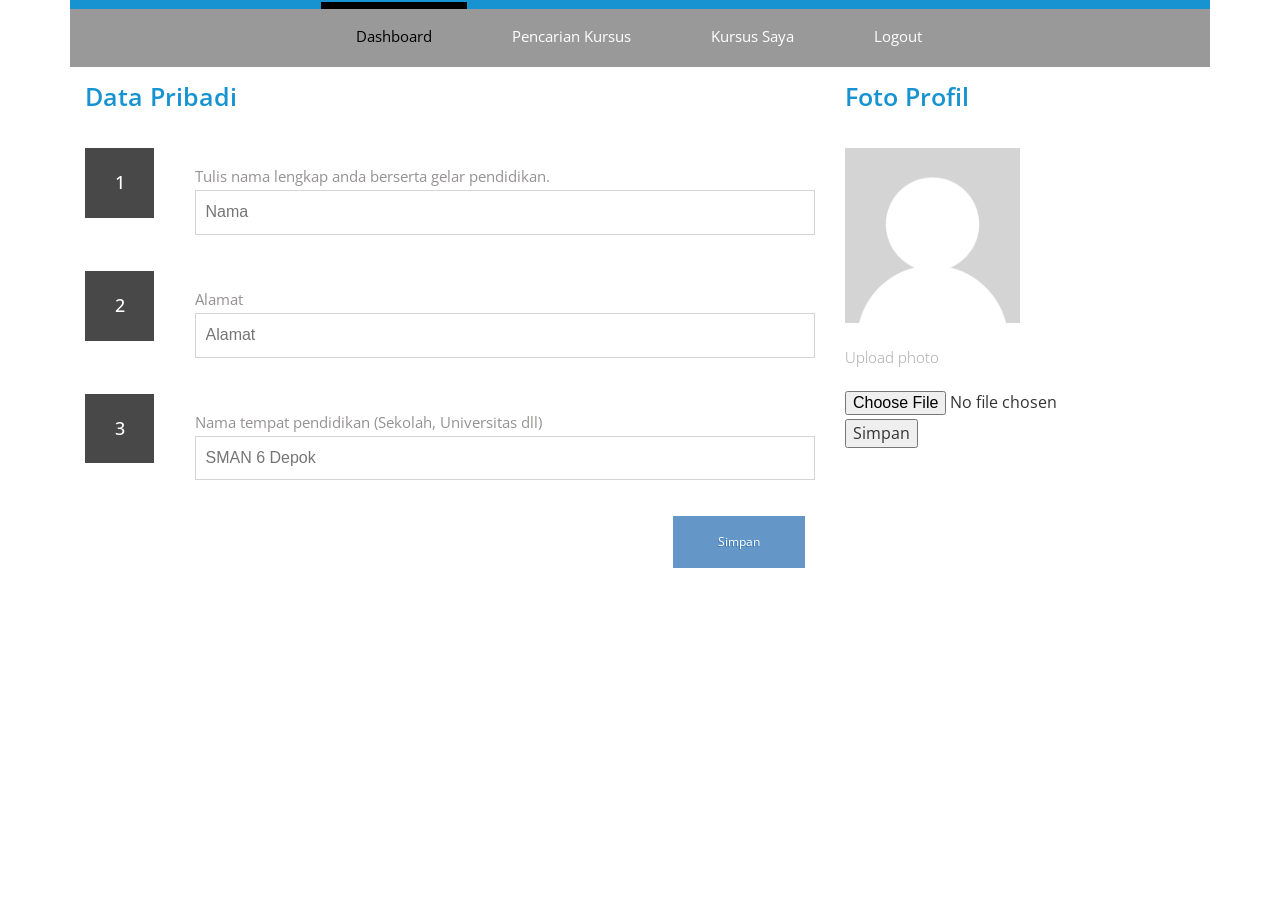
<file: dashboard-1.html>
<!--A Design by W3layouts
Author: W3layout
Author URL: http://w3layouts.com
License: Creative Commons Attribution 3.0 Unported
License URL: http://creativecommons.org/licenses/by/3.0/
-->
<!DOCTYPE html>
<html>
<head>
<title>The Learn Center Flat Responsive Education Website Template | About :: w3layouts</title>
<meta name="viewport" content="width=device-width, initial-scale=1">	
<script type="application/x-javascript"> addEventListener("load", function() { setTimeout(hideURLbar, 0); }, false); function hideURLbar(){ window.scrollTo(0,1); } </script>
<meta name="keywords" content="Bootstrap Responsive Templates, Iphone Compatible Templates, Smartphone Compatible Templates, Ipad Compatible Templates, Flat Responsive Templates"/>
<link href="css/bootstrap.css" rel='stylesheet' type='text/css' />
<link href="css/style.css" rel='stylesheet' type='text/css' />
<link href='http://fonts.googleapis.com/css?family=Open+Sans:300italic,400italic,600italic,700italic,800italic,400,300,600,700,800' rel='stylesheet' type='text/css'>
<script src="js/jquery.min.js"></script>  
<!---- start-smoth-scrolling---->
<script type="text/javascript" src="js/move-top.js"></script>
<script type="text/javascript" src="js/easing.js"></script>
<script type="text/javascript">
			jQuery(document).ready(function($) {
				$(".scroll").click(function(event){		
					event.preventDefault();
					$('html,body').animate({scrollTop:$(this.hash).offset().top},1000);
				});
			});
		</script>

<!---- start-smoth-scrolling---->
<script>
$( document ).ready(function() {
function readphoto(input) {
    if ( input.files && input.files[0] ) {
        var FR= new FileReader();
        FR.onload = function(e) {
             $('#photo').attr( "src", e.target.result );
			 $("#photo").attr("width","50%");
        };       
        FR.readAsDataURL( input.files[0] );
    }
}
	$("#uploadphoto").change(function(){
		readphoto( this );
	});
});
</script>
<style>
button {
  margin: 0 10px 0 0;
  padding: 15px 45px;
  font-size: 12px;
  line-height: 1.8;
  appearance: none;
  box-shadow: none;
  border-radius: 0;
  float : right;
}

button:focus {
  outline: none
}
section.flat button {
  color: #fff;
  background-color: #6496c8;
  text-shadow: -1px 1px #417cb8;
  border: none;
}

section.flat button:hover,
section.flat button.hover {
  background-color: #346392;
  text-shadow: -1px 1px #27496d;
}

section.flat button:active,
section.flat button.active {
  background-color: #27496d;
  text-shadow: -1px 1px #193047;
}
</style>
<script charset="utf-8" src="js/apiomat.js"></script>
<script charset="utf-8" src="js/jstorage.js"></script>
</head>
<body onload="init()">
	<div class="banner1" id="home">
		<div class="container">
			<div class="header">
				<div class="menu">
                                     <a class="toggleMenu" href="#"><img src="images/menu-icon.png" alt="" /> </a>
					<ul class="nav" id="nav">
					<li class="active"><a href="dashboard-2.html" class="active">Dashboard</a></li>
					<li><a href="search_courses.html">Pencarian Kursus</a></li>
					<li><a href="courses-1.html">Kursus Saya</a></li>
					<li><a href="#">Logout</a></li>
					</ul>
                                  <!----start-top-nav-script---->
		                      <script type="text/javascript" src="js/responsive-nav.js"></script>
					<script type="text/javascript">
					jQuery(document).ready(function($) {
						$(".scroll").click(function(event){		
							event.preventDefault();
							$('html,body').animate({scrollTop:$(this.hash).offset().top},1000);
						});
					});
					</script>
		<!----//End-top-nav-script---->
				</div>
				<div class="clearfix"> </div>
			</div>
			<!--/start-text-slider-->
		
	 <!--//text-slider-->
		</div>
	</div>
	<!--start-about-->
	
	<!--end-about-->
	<!--start-vision-->
	<div class="success">
		<div class="container">
			<div class="success-main">
				<div class="col-md-8 success-left">
					<h3>Data Pribadi</h3>
					<div class="success-bottom">
						<div class="success-bottom-left">
							<h6>1</h6>
						</div>
						<div class="success-bottom-right">
							<p>Tulis nama lengkap anda berserta gelar pendidikan.</p>
							<div class="contact-text">
						    <input id="nama" type="text"  placeholder="Nama" />
					        </div>
						</div>
						<div class="clearfix"> </div>
					</div>
					<div class="success-bottom">
						<div class="success-bottom-left">
							<h6>2</h6>
						</div>
						<div class="success-bottom-right">
							<p>Alamat</p>
							<div class="contact-text">
						    <input id="alamat" type="text"  placeholder="Alamat" />
					        </div>
						</div>
						<div class="clearfix"> </div>
					</div>
					<div class="success-bottom">
						<div class="success-bottom-left">
							<h6>3</h6>
						</div>
						<div class="success-bottom-right">
							<p>Nama tempat pendidikan (Sekolah, Universitas dll)</p>
							<div class="contact-text">
						    <input id="education" type="text"  placeholder="SMAN 6 Depok" />
					        </div>
						</div>
						<div class="clearfix"> </div>
					</div>
					
					
					<section class="flat">
						<button onclick="save_profile()">Simpan</button> 					
					</section>
					<br><br><p id="statusSave" ></p>	
					
				</div>
				
				<div class="col-md-4 success-right">
				<h3>Foto Profil</h3>
				<img id="photo" width="50%" src="images/no-user-image.gif" alt="">
				<br>
				<br>
				<span style="color:#a3a3a3;font-size:15px;font-weight: 300;" >Upload photo</span>
				<br>
				<br>
				<input style="margin-bottom:4px" type='file' id="uploadphoto" />
				<input style="margin-bottom:5px" type="button" value="Simpan" onclick="save_photo()">
				
				<br>	
				<br>
				<span id="statusF"></span>
				<br>	
				<br>
				
				</div>
				<div class="clearfix"> </div>
			</div>
		</div>
	</div>
	<!--end-vision-->
	<!--start-footer-->
	
	<!--end-footer-->
	
<script type="text/javascript">
//var favorite;

var v1 = $.jStorage.get("key_s1");
var v2 = $.jStorage.get("key_s2")
var dataLength = 0;

    function init() {
        var user = new Apiomat.User();
        user.setUserName("Admin");
        user.setPassword("12345");
        Apiomat.Datastore.configure(user);
        var saveCB = {
            onOk: function() {    
            },
            onError: function(error) {    
            }
        };
        user.loadMe({
            onOk: function() {
			loadTask();
			
            },
            onError: function(error) {
                user.save(saveCB);
            }
        });
    }


    function loadTask() {
		
        var y = "email==" + '"' + v1 + '"' + " and " + "password==" + '"' + v2 + '"';
	
		Apiomat.Student.getStudents(y, {
        onOk: function(data) {
                for (var i = 0; i < data.length; i++) {
					 document.getElementById("nama").value = data[i].data.name;
					 document.getElementById("alamat").value = data[i].data.contact_address;
					 document.getElementById("education").value = data[i].data.education;
					 document.getElementById("photo").src = data[i].data.photo;
                };
            },
            onError: function(error) {} });	
    }

    
	function save_profile() {	
        var y = "email==" + '"' + v1 + '"' + " and " + "password==" + '"' + v2 + '"';
	
		Apiomat.Student.getStudents(y, {
        onOk: function(data) {
                for (var i = 0; i < data.length; i++) {
					 saveTo_profile(data[i]);
                };
            },
            onError: function(error) {} });	
    }
	
	

    

    function saveTo_profile(task) {

			var nama = document.getElementById("nama").value ;
			var alamat = document.getElementById("alamat").value ;
			var pendidikan = document.getElementById("education").value ;
		
            task.setName(nama);
			task.setContact_address(alamat);
			task.setEducation(pendidikan);

            task.save({
                onOk: function() {
                    document.getElementById("statusSave").innerHTML = '&nbsp;'+ "Berhasil disimpan";
					setTimeout(function() {document.getElementById("statusSave").innerHTML = "";}, 1000);
                }, onError: function(error) {}
            });
    }
	
	
	function save_photo() {
        var y = "email==" + '"' + v1 + '"' + " and " + "password==" + '"' + v2 + '"';
	
		Apiomat.Student.getStudents(y, {
        onOk: function(data) {
                for (var i = 0; i < data.length; i++) {
				saveToPhoto(data[i]);
                };
            },
            onError: function(error) {} });	
    }
	
	function saveToPhoto(data) { 
		var foto = document.getElementById("photo").src ;
		data.setPhoto(foto); 
		data.save({
		onOk: function() { document.getElementById("statusF").innerHTML = '&nbsp;'+ "Berhasil disimpan";
		setTimeout(function() {document.getElementById("statusF").innerHTML = "";}, 1000);
		},
		onError: function(error) {}
		}); 
	}
	
	
	
	

    

  

	
	
    
</script>
</body>
</html>
</file>
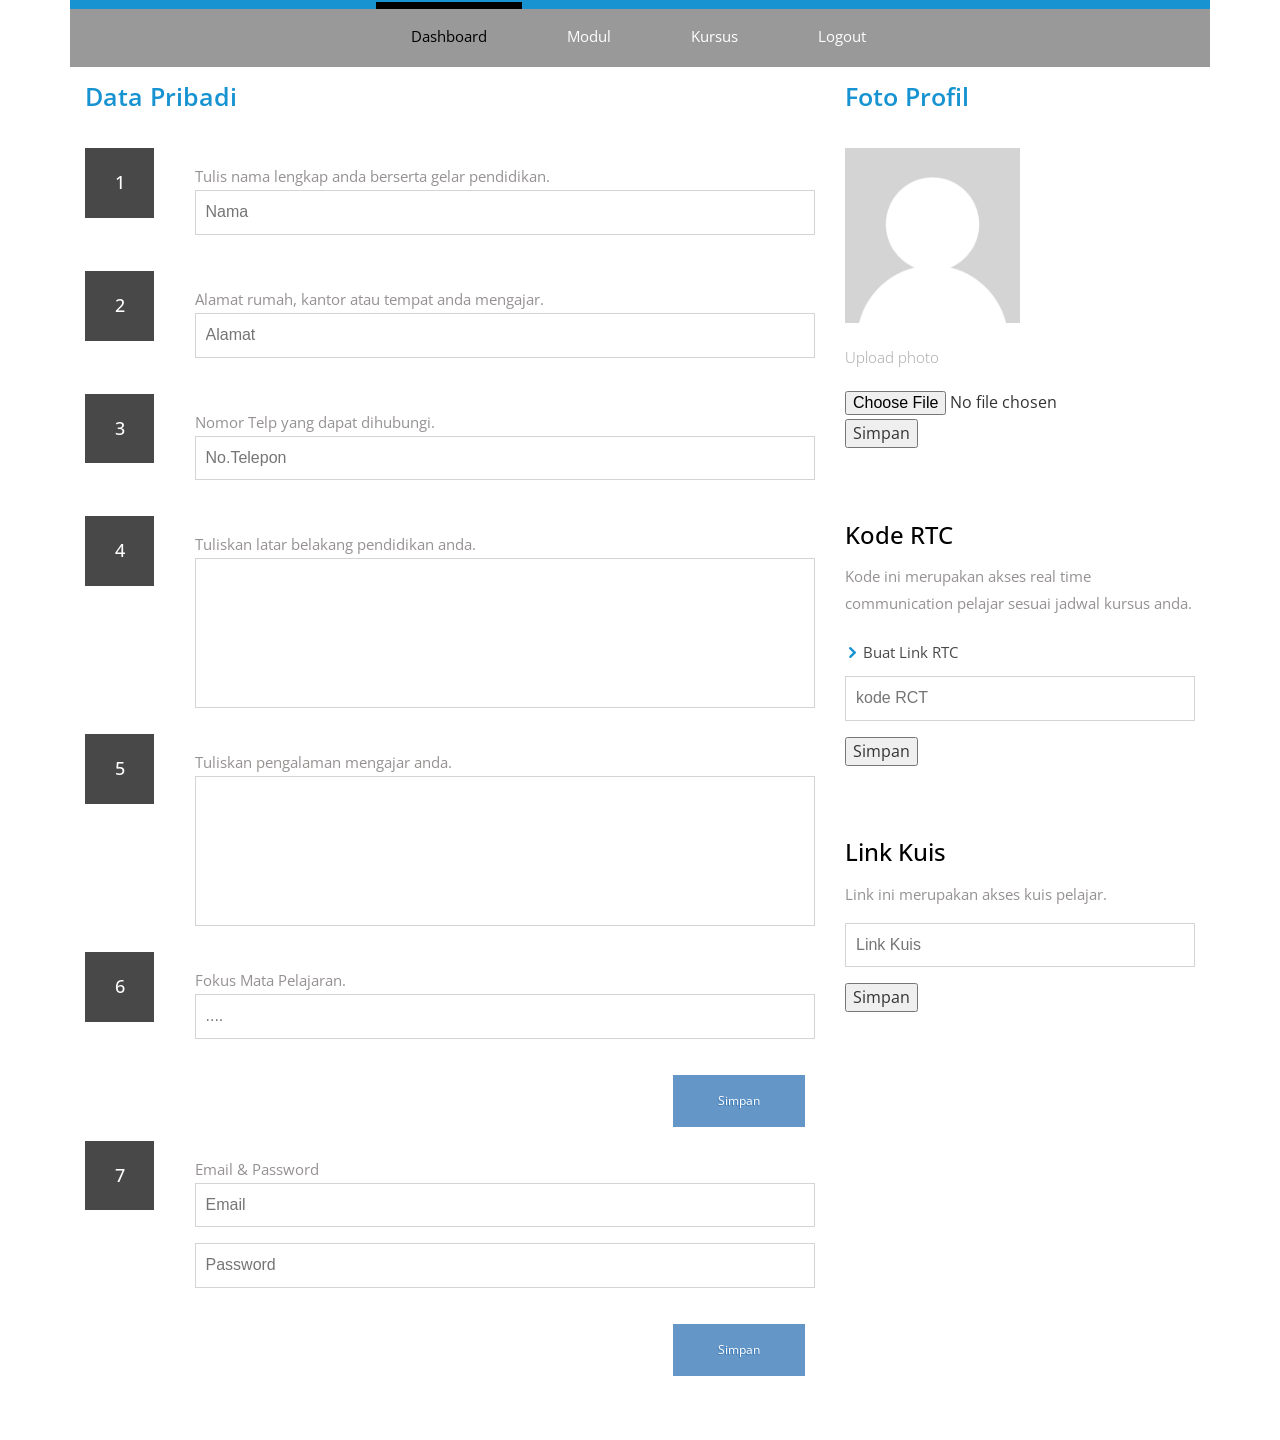
<file: dashboard-2.html>
<!--A Design by W3layouts
Author: W3layout
Author URL: http://w3layouts.com
License: Creative Commons Attribution 3.0 Unported
License URL: http://creativecommons.org/licenses/by/3.0/
-->
<!DOCTYPE html>
<html>
<head>
<title>The Learn Center Flat Responsive Education Website Template | About :: w3layouts</title>
<meta name="viewport" content="width=device-width, initial-scale=1">	
<script type="application/x-javascript"> addEventListener("load", function() { setTimeout(hideURLbar, 0); }, false); function hideURLbar(){ window.scrollTo(0,1); } </script>
<meta name="keywords" content="Bootstrap Responsive Templates, Iphone Compatible Templates, Smartphone Compatible Templates, Ipad Compatible Templates, Flat Responsive Templates"/>
<link href="css/bootstrap.css" rel='stylesheet' type='text/css' />
<link href="css/style.css" rel='stylesheet' type='text/css' />
<link href='http://fonts.googleapis.com/css?family=Open+Sans:300italic,400italic,600italic,700italic,800italic,400,300,600,700,800' rel='stylesheet' type='text/css'>
<script src="js/jquery.min.js"></script>  
<!---- start-smoth-scrolling---->
<script type="text/javascript" src="js/move-top.js"></script>
<script type="text/javascript" src="js/easing.js"></script>
<script type="text/javascript">
			jQuery(document).ready(function($) {
				$(".scroll").click(function(event){		
					event.preventDefault();
					$('html,body').animate({scrollTop:$(this.hash).offset().top},1000);
				});
			});
		</script>

<!---- start-smoth-scrolling---->
<script>
$( document ).ready(function() {
function readphoto(input) {
    if ( input.files && input.files[0] ) {
        var FR= new FileReader();
        FR.onload = function(e) {
             $('#photo').attr( "src", e.target.result );
			 $("#photo").attr("width","50%");
        };       
        FR.readAsDataURL( input.files[0] );
    }
}
	$("#uploadphoto").change(function(){
		readphoto( this );
	});
});
</script>
<style>
button {
  margin: 0 10px 0 0;
  padding: 15px 45px;
  font-size: 12px;
  line-height: 1.8;
  appearance: none;
  box-shadow: none;
  border-radius: 0;
  float : right;
}

button:focus {
  outline: none
}
section.flat button {
  color: #fff;
  background-color: #6496c8;
  text-shadow: -1px 1px #417cb8;
  border: none;
}

section.flat button:hover,
section.flat button.hover {
  background-color: #346392;
  text-shadow: -1px 1px #27496d;
}

section.flat button:active,
section.flat button.active {
  background-color: #27496d;
  text-shadow: -1px 1px #193047;
}
</style>
<script>
$(document).ready(function() {
    $('#password').focus(function() {
         $(this).prop('type', 'text');
    }).blur(function() {
         $(this).prop('type', 'password');
    });
    $('#password').focus(function() {
         $(this).prop('type', 'text');
    }).blur(function() {
         $(this).prop('type', 'password');
    });
});
</script>
<script charset="utf-8" src="js/apiomat.js"></script>
<script charset="utf-8" src="js/jstorage.js"></script>
</head>
<body onload="init()">
	<div class="banner1" id="home">
		<div class="container">
			<div class="header">
				<div class="menu">
                                     <a class="toggleMenu" href="#"><img src="images/menu-icon.png" alt="" /> </a>
					<ul class="nav" id="nav">
					<li class="active"><a href="dashboard-2.html" class="active">Dashboard</a></li>
					<li><a href="modul-2.html">Modul</a></li>
					<li><a href="courses-2.html">Kursus</a></li>
					<li><a href="#">Logout</a></li>
					</ul>
                                  <!----start-top-nav-script---->
		                      <script type="text/javascript" src="js/responsive-nav.js"></script>
					<script type="text/javascript">
					jQuery(document).ready(function($) {
						$(".scroll").click(function(event){		
							event.preventDefault();
							$('html,body').animate({scrollTop:$(this.hash).offset().top},1000);
						});
					});
					</script>
		<!----//End-top-nav-script---->
				</div>
				<div class="clearfix"> </div>
			</div>
			<!--/start-text-slider-->
		
	 <!--//text-slider-->
		</div>
	</div>
	<!--start-about-->
	
	<!--end-about-->
	<!--start-vision-->
	<div class="success">
		<div class="container">
			<div class="success-main">
				<div class="col-md-8 success-left">
					<h3>Data Pribadi</h3>
					<div class="success-bottom">
						<div class="success-bottom-left">
							<h6>1</h6>
						</div>
						<div class="success-bottom-right">
							<p>Tulis nama lengkap anda berserta gelar pendidikan.</p>
							<div class="contact-text">
						    <input id="nama" type="text"  placeholder="Nama" />
					        </div>
						</div>
						<div class="clearfix"> </div>
					</div>
					<div class="success-bottom">
						<div class="success-bottom-left">
							<h6>2</h6>
						</div>
						<div class="success-bottom-right">
							<p>Alamat rumah, kantor atau tempat anda mengajar.</p>
							<div class="contact-text">
						    <input id="alamat" type="text"  placeholder="Alamat" />
					        </div>
						</div>
						<div class="clearfix"> </div>
					</div>
					<div class="success-bottom">
						<div class="success-bottom-left">
							<h6>3</h6>
						</div>
						<div class="success-bottom-right">
							<p>Nomor Telp yang dapat dihubungi.</p>
							<div class="contact-text">
						    <input id="no_telp" type="text"  placeholder="No.Telepon" />
					        </div>
						</div>
						<div class="clearfix"> </div>
					</div>
					<div class="success-bottom">
						<div class="success-bottom-left">
							<h6>4</h6>
						</div>
						<div class="success-bottom-right">
							<p>Tuliskan latar belakang pendidikan anda.</p>
							<div class="contact-text">
						    <div  class="contact-textarea">
						    <textarea id="pendidikan" value="" ></textarea>
					        </div>
					        </div>
						</div>
						<div class="clearfix"> </div>
					</div>
					<div class="success-bottom">
						<div class="success-bottom-left">
							<h6>5</h6>
						</div>
						<div class="success-bottom-right">
							<p>Tuliskan pengalaman mengajar anda.</p>
							<div class="contact-text">
						    <div class="contact-textarea">
						    <textarea id="pekerjaan"  value="" ></textarea>
					        </div>
					        </div>
						</div>
						<div class="clearfix"> </div>
					</div>
					
					<div class="success-bottom">
						<div class="success-bottom-left">
							<h6>6</h6>
						</div>
						<div class="success-bottom-right">
							<p>Fokus Mata Pelajaran.</p>
							<div class="contact-text">
						    <div class="contact-textarea">
						    <input id="study" type="text"  placeholder="...." />
					        </div>
					        </div>
						</div>
						<div class="clearfix"> </div>
					</div>
					
					<section class="flat">
						<button onclick="save_profile()">Simpan</button> 					
					</section>
					<br><br><p id="statusSave" ></p>


                  <div class="success-bottom">
						<div class="success-bottom-left">
							<h6>7</h6>
						</div>
						<div class="success-bottom-right">
							<p>Email & Password</p>
							<div class="contact-text">
						    <input id="email" type="text"  placeholder="Email" />
							<input id="password" type="password"  placeholder="Password" />
					        </div>
						</div>
						<div class="clearfix"> </div>
					</div>
					
					<section class="flat">
						<button onclick="save_account()">Simpan</button> 					
					</section>
					<br><br><p id="status_account" ></p>					
					
				</div>
				
				<div class="col-md-4 success-right">
				<h3>Foto Profil</h3>
				<img id="photo" width="50%" src="images/no-user-image.gif" alt="">
				<br>
				<br>
				<span style="color:#a3a3a3;font-size:15px;font-weight: 300;" >Upload photo</span>
				<br>
				<br>
				<input style="margin-bottom:4px" type='file' id="uploadphoto" />
				<input style="margin-bottom:5px" type="button" value="Simpan" onclick="save_photo()">
				
				<br>	
				<br>
				<span id="statusF"></span>
				<br>	
				<br>
				<h4>Kode RTC</h4>
					<p>Kode ini merupakan akses real time communication pelajar sesuai jadwal kursus anda. </p>
					<ul>
						<li><a href="https://apprtc.appspot.com/" target="_blank">Buat Link RTC</a></li>
					</ul>	
					<div class="contact-text">
						    <input id="no_rtc" type="text"  placeholder="kode RCT" />
					</div>
					<input style="margin-bottom:5px" type="button" value="Simpan" onclick="save_rtc()">
				<br>	
				<br>
				<span id="statusRtc"></span>
				<br>	
				<br>
				<h4>Link Kuis</h4>
					<p>Link ini merupakan akses kuis pelajar. </p>
						
					<div class="contact-text">
						    <input id="quiz" type="text"  placeholder="Link Kuis" />
					</div>
					<input style="margin-bottom:5px" type="button" value="Simpan" onclick="save_quiz()">
				<br>	
				<br>
				<span id="statusQuiz"></span>
				</div>
				<div class="clearfix"> </div>
			</div>
		</div>
	</div>
	<!--end-vision-->
	<!--start-footer-->
	
	<!--end-footer-->
	
<script type="text/javascript">
//var favorite;

var v1 = $.jStorage.get("key_t1");
var v2 = $.jStorage.get("key_t2")
var dataLength = 0;

    function init() {
        var user = new Apiomat.User();
        user.setUserName("Admin");
        user.setPassword("12345");
        Apiomat.Datastore.configure(user);
        var saveCB = {
            onOk: function() {    
            },
            onError: function(error) {    
            }
        };
        user.loadMe({
            onOk: function() {
			loadTask();
			
            },
            onError: function(error) {
                user.save(saveCB);
            }
        });
    }


    function loadTask() {
		
        var y = "email==" + '"' + v1 + '"' + " and " + "password==" + '"' + v2 + '"';
	
		Apiomat.Teacher.getTeachers(y, {
        onOk: function(data) {
                for (var i = 0; i < data.length; i++) {
					 document.getElementById("nama").value = data[i].data.name;
					 document.getElementById("alamat").value = data[i].data.contact_address;
					 document.getElementById("no_telp").value = data[i].data.phone;
					 document.getElementById("pendidikan").value = data[i].data.education_background;
					 document.getElementById("pekerjaan").value = data[i].data.teaching_experiences;
					 document.getElementById("study").value = data[i].data.study;
					 document.getElementById("no_rtc").value = data[i].data.rtc_code;
					 document.getElementById("quiz").value = data[i].data.quiz;
					 document.getElementById("photo").src = data[i].data.photo;
					 
					 document.getElementById("email").value = data[i].data.email;
					 document.getElementById("password").value = data[i].data.password;
                };
            },
            onError: function(error) {} });	
    }

    
	function save_profile() {	
        var y = "email==" + '"' + v1 + '"' + " and " + "password==" + '"' + v2 + '"';
	
		Apiomat.Teacher.getTeachers(y, {
        onOk: function(data) {
                for (var i = 0; i < data.length; i++) {
					 saveTo_profile(data[i]);
                };
            },
            onError: function(error) {} });	
    }
	
	

    

    function saveTo_profile(task) {

			var nama = document.getElementById("nama").value ;
			var alamat = document.getElementById("alamat").value ;
			var no_telp = document.getElementById("no_telp").value ;
			var pendidikan = document.getElementById("pendidikan").value ;
			var pekerjaan = document.getElementById("pekerjaan").value ;
			var study = document.getElementById("study").value
					 
            task.setName(nama);
			task.setContact_address(alamat);
			task.setPhone(no_telp);
			task.setEducation_background(pendidikan);
			task.setTeaching_experiences(pekerjaan);
			task.setStudy(study);

            task.save({
                onOk: function() {
                    document.getElementById("statusSave").innerHTML = '&nbsp;'+ "Berhasil disimpan";
					setTimeout(function() {document.getElementById("statusSave").innerHTML = "";}, 1000);
                }, onError: function(error) {}
            });
    }
	
	
	function save_account() {	
        var y = "email==" + '"' + v1 + '"' + " and " + "password==" + '"' + v2 + '"';
	
		Apiomat.Teacher.getTeachers(y, {
        onOk: function(data) {
                for (var i = 0; i < data.length; i++) {
					 saveTo_account(data[i]);
                };
            },
            onError: function(error) {} });	
    }
	
	


    function saveTo_account(task) {

			var email = document.getElementById("email").value ;
			var pass = document.getElementById("password").value ;
			
					 
            task.setEmail(email);
			task.setPassword(pass);
			

            task.save({
                onOk: function() {
                    document.getElementById("status_account").innerHTML = '&nbsp;'+ "Berhasil disimpan";
					setTimeout(function() {document.getElementById("status_account").innerHTML = "";}, 1000);
				$.jStorage.set("key_t1",email);
                $.jStorage.set("key_t2",pass);
                
				 setTimeout(function() {
                   window.location.href = "dashboard-2.html";
                },2000);
                }, onError: function(error) {}
            });
    }
	
	
	
	function save_photo() {
        var y = "email==" + '"' + v1 + '"' + " and " + "password==" + '"' + v2 + '"';
	
		Apiomat.Teacher.getTeachers(y, {
        onOk: function(data) {
                for (var i = 0; i < data.length; i++) {
				saveToPhoto(data[i]);
                };
            },
            onError: function(error) {} });	
    }
	
	function saveToPhoto(data) { 
		var foto = document.getElementById("photo").src ;
		data.setPhoto(foto); 
		data.save({
		onOk: function() { document.getElementById("statusF").innerHTML = '&nbsp;'+ "Berhasil disimpan";
		setTimeout(function() {document.getElementById("statusF").innerHTML = "";}, 1000);
		},
		onError: function(error) {}
		}); 
	}
	
	
	function save_rtc() {
        var y = "email==" + '"' + v1 + '"' + " and " + "password==" + '"' + v2 + '"';
	
		Apiomat.Teacher.getTeachers(y, {
        onOk: function(data) {
                for (var i = 0; i < data.length; i++) {
				saveToRtc(data[i]);
                };
            },
            onError: function(error) {} });	
    }
	
	function saveToRtc(data) { 
		var no_rtc = document.getElementById("no_rtc").value ;
		data.setRtc_code(no_rtc); 
		data.save({
		onOk: function() { document.getElementById("statusRtc").innerHTML = '&nbsp;'+ "Berhasil disimpan";
		setTimeout(function() {document.getElementById("statusRtc").innerHTML = "";}, 1000);
		},
		onError: function(error) {}
		}); 
	}
	
	function save_quiz() {
        var y = "email==" + '"' + v1 + '"' + " and " + "password==" + '"' + v2 + '"';
	
		Apiomat.Teacher.getTeachers(y, {
        onOk: function(data) {
                for (var i = 0; i < data.length; i++) {
				saveToQuiz(data[i]);
                };
            },
            onError: function(error) {} });	
    }
	
	function saveToQuiz(data) { 
		var quiz = document.getElementById("quiz").value ;
		data.setQuiz(quiz); 
		data.save({
		onOk: function() { document.getElementById("statusQuiz").innerHTML = '&nbsp;'+ "Berhasil disimpan";
		setTimeout(function() {document.getElementById("statusQuiz").innerHTML = "";}, 1000);
		},
		onError: function(error) {}
		}); 
	}
	
	
	

    

  

	
	
    
</script>
</body>
</html>
</file>
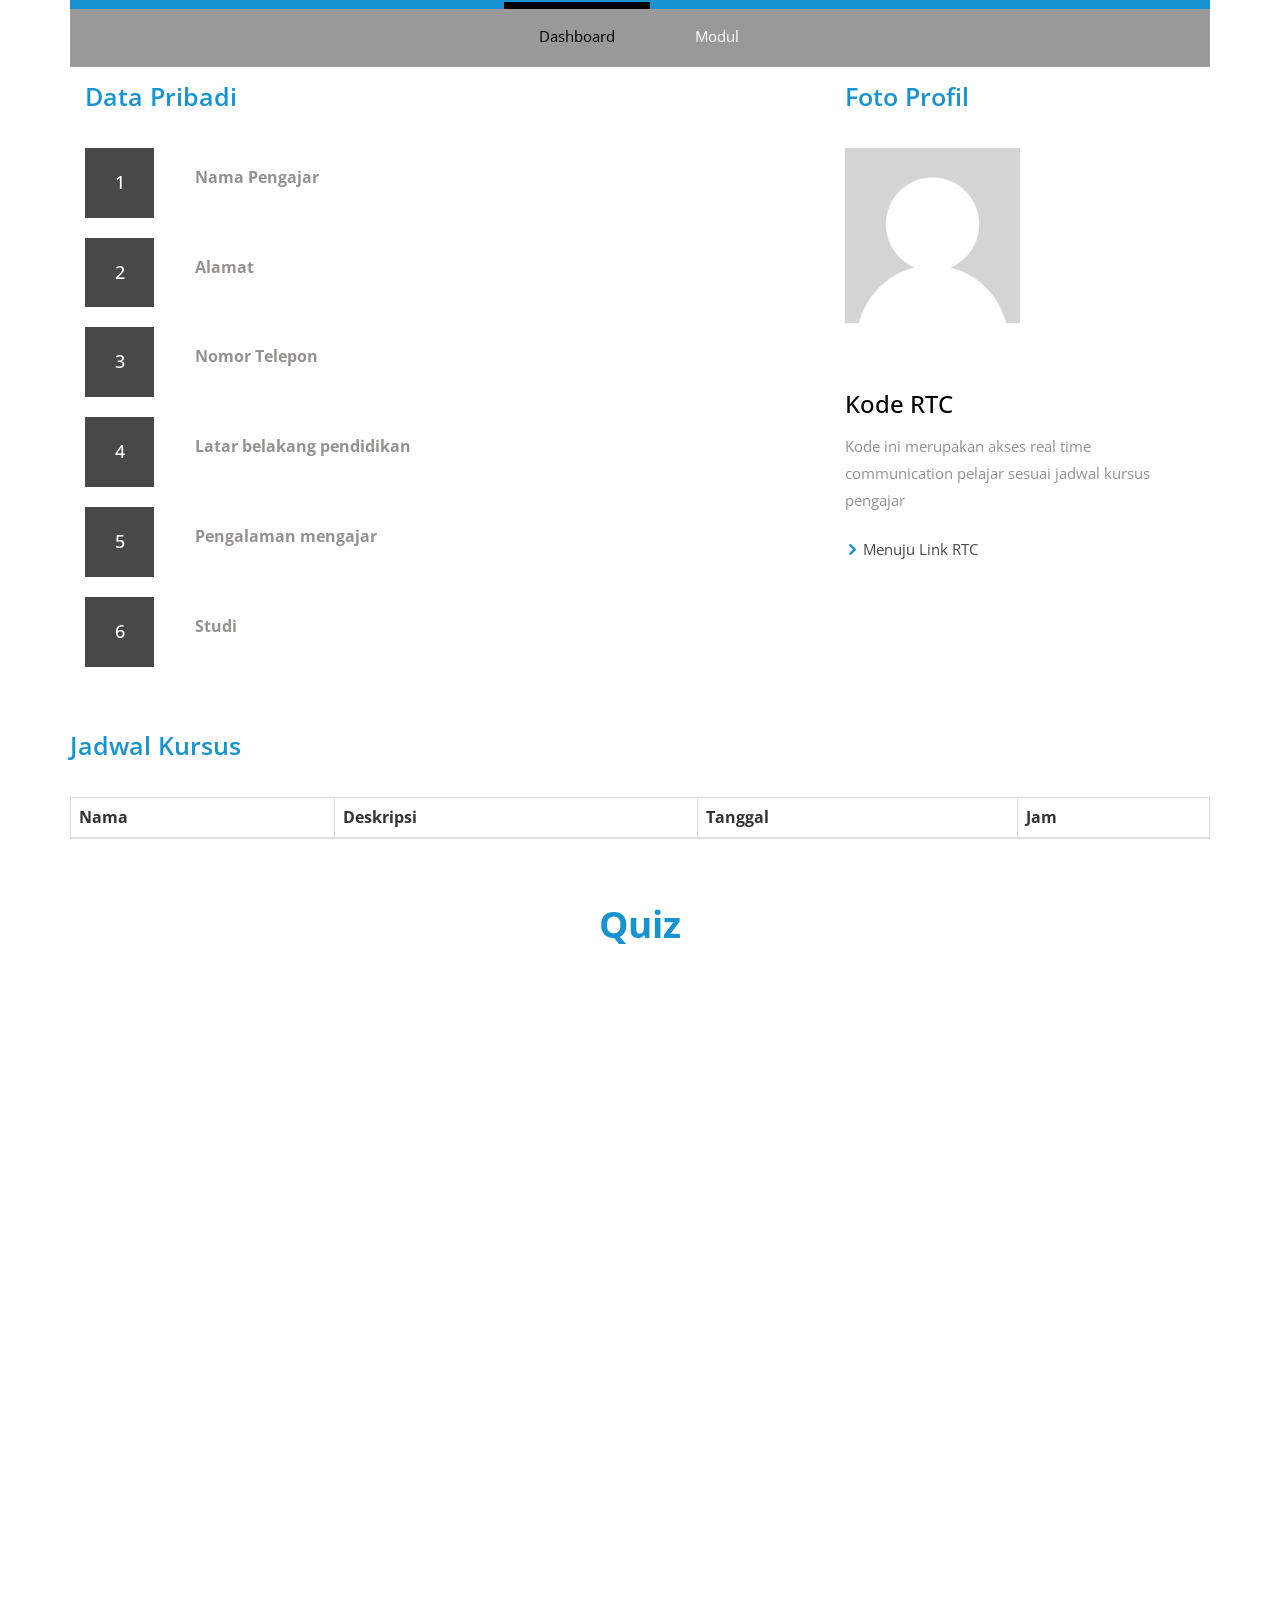
<file: dashboard-2View.html>
<!--A Design by W3layouts
Author: W3layout
Author URL: http://w3layouts.com
License: Creative Commons Attribution 3.0 Unported
License URL: http://creativecommons.org/licenses/by/3.0/
-->
<!DOCTYPE html>
<html>
<head>
<title>The Learn Center Flat Responsive Education Website Template | About :: w3layouts</title>
<meta name="viewport" content="width=device-width, initial-scale=1">	
<script type="application/x-javascript"> addEventListener("load", function() { setTimeout(hideURLbar, 0); }, false); function hideURLbar(){ window.scrollTo(0,1); } </script>
<meta name="keywords" content="Bootstrap Responsive Templates, Iphone Compatible Templates, Smartphone Compatible Templates, Ipad Compatible Templates, Flat Responsive Templates"/>
<link href="css/bootstrap.css" rel='stylesheet' type='text/css' />
<link href="css/style.css" rel='stylesheet' type='text/css' />
<link href='http://fonts.googleapis.com/css?family=Open+Sans:300italic,400italic,600italic,700italic,800italic,400,300,600,700,800' rel='stylesheet' type='text/css'>
<script src="js/jquery.min.js"></script>  
<!---- start-smoth-scrolling---->
<script type="text/javascript" src="js/move-top.js"></script>
<script type="text/javascript" src="js/easing.js"></script>
<script type="text/javascript">
			jQuery(document).ready(function($) {
				$(".scroll").click(function(event){		
					event.preventDefault();
					$('html,body').animate({scrollTop:$(this.hash).offset().top},1000);
				});
			});
		</script>

<!---- start-smoth-scrolling---->

<style>
button {
  margin: 0 10px 0 0;
  padding: 15px 45px;
  font-size: 12px;
  line-height: 1.8;
  appearance: none;
  box-shadow: none;
  border-radius: 0;
  float : right;
}

button:focus {
  outline: none
}
section.flat button {
  color: #fff;
  background-color: #6496c8;
  text-shadow: -1px 1px #417cb8;
  border: none;
}

section.flat button:hover,
section.flat button.hover {
  background-color: #346392;
  text-shadow: -1px 1px #27496d;
}

section.flat button:active,
section.flat button.active {
  background-color: #27496d;
  text-shadow: -1px 1px #193047;
}
</style>
<script>
$( document ).ready(function() {
 var vars = {}, hash;
 var hashes = window.location.href.slice(window.location.href.indexOf('?') + 1).split('&');
 for(var i = 0; i < hashes.length; i++)
 {
 hash = hashes[i].split('='); 
 vars[hash[0]] = hash[1];
 document.getElementById("id_teacher").innerHTML = hash[1];
 }
});
</script>
<script charset="utf-8" src="js/apiomat.js"></script>
<script charset="utf-8" src="js/jstorage.js"></script>
</head>
<body onload="init()">
	<div class="banner1" id="home">
		<div class="container">
			<div class="header">
				<div class="menu">
                                     <a class="toggleMenu" href="#"><img src="images/menu-icon.png" alt="" /> </a>
					<ul class="nav" id="nav">
					<li class="active"><a href="dashboard-2.html" class="active">Dashboard</a></li>
					<li><a id="module_link" href="" target='_blank' >Modul</a></li>
					</ul>
                                  <!----start-top-nav-script---->
		                      <script type="text/javascript" src="js/responsive-nav.js"></script>
					<script type="text/javascript">
					jQuery(document).ready(function($) {
						$(".scroll").click(function(event){		
							event.preventDefault();
							$('html,body').animate({scrollTop:$(this.hash).offset().top},1000);
						});
					});
					</script>
		<!----//End-top-nav-script---->
				</div>
				<div class="clearfix"> </div>
			</div>
			<!--/start-text-slider-->
		
	 <!--//text-slider-->
		</div>
	</div>
	<!--start-about-->
	
	<!--end-about-->
	<!--start-vision-->
	<div class="success">
		<div class="container">
		<p style="display:none" id="id_teacher"></p>
			<div class="success-main">
				<div class="col-md-8 success-left">
					<h3>Data Pribadi</h3>
					<div class="success-bottom">
						<div class="success-bottom-left">
							<h6>1</h6>
						</div>
						<div class="success-bottom-right">
							<p style="font-size:16px; font-weight:bold">Nama Pengajar </p>
							<div class="contact-text">
						    <p id="nama"> </p>
					        </div>
						</div>
						<div class="clearfix"> </div>
					</div>
					<div class="success-bottom">
						<div class="success-bottom-left">
							<h6>2</h6>
						</div>
						<div class="success-bottom-right">
							<p style="font-size:16px; font-weight:bold"> Alamat</p>
							<div class="contact-text">
							<p id="alamat" > </p>
					        </div>
						</div>
						<div class="clearfix"> </div>
					</div>
					<div class="success-bottom">
						<div class="success-bottom-left">
							<h6>3</h6>
						</div>
						<div class="success-bottom-right">
							<p style="font-size:16px; font-weight:bold">Nomor Telepon</p>
							<div class="contact-text">
							<p id="no_telp" > </p>
					        </div>
						</div>
						<div class="clearfix"> </div>
					</div>
					<div class="success-bottom">
						<div class="success-bottom-left">
							<h6>4</h6>
						</div>
						<div class="success-bottom-right">
							<p style="font-size:16px; font-weight:bold">Latar belakang pendidikan</p>
							<div class="contact-text">
						    <div  class="contact-textarea">
							<p id="pendidikan" > </p>
					        </div>
					        </div>
						</div>
						<div class="clearfix"> </div>
					</div>
					<div class="success-bottom">
						<div class="success-bottom-left">
							<h6>5</h6>
						</div>
						<div class="success-bottom-right">
							<p style="font-size:16px; font-weight:bold">Pengalaman mengajar</p>
							<div class="contact-text">
						    <div class="contact-textarea">
							<p id="pekerjaan" > </p>
					        </div>
					        </div>
						</div>
						<div class="clearfix"> </div>
					</div>
					
					<div class="success-bottom">
						<div class="success-bottom-left">
							<h6>6</h6>
						</div>
						<div class="success-bottom-right">
							<p style="font-size:16px; font-weight:bold">Studi</p>
							<div class="contact-text">
						    <div class="contact-textarea">
							<p id="study" > </p>
					        </div>
					        </div>
						</div>
						<div class="clearfix"> </div>
					</div>
					
					
					
					

					
				</div>
				
				<div class="col-md-4 success-right">
				<h3>Foto Profil</h3>
				<img id="photo" width="50%" src="images/no-user-image.gif" alt="">
				
				<br>
				<br>
			
				<br>	
				<br>
				<h4>Kode RTC</h4>
					<p>Kode ini merupakan akses real time communication pelajar sesuai jadwal kursus pengajar </p>
					<ul>
						<li><a id="no_rtc" href="#" target="_blank">Menuju Link RTC</a></li>
					</ul>	
					
				</div>
				<div class="clearfix"> </div>
				<br><br>
				<h3 style="font-size: 1.55em;color: #1793d1;font-weight: 600;margin-bottom: 1.5em;">Jadwal Kursus</h3>
				<table class="table table-striped table-bordered table-hover" >
                  <thead>
                    <tr>
                      <th>Nama</th>
					  <th>Deskripsi</th>
					  <th>Tanggal</th>
					  <th>Jam</th>
                    </tr>
                  </thead>

                  <tbody id="daftar_kursus">
				  
				  </tbody>
                </table>
				<br><br>
				<div class="contact-top">
				<h3>Quiz</h3>
				<iframe id="quiz" src="" frameborder="0" style="border:0"></iframe>
			   </div>
				
			</div>
		</div>
	</div>
	<!--end-vision-->
	<!--start-footer-->
	
	<!--end-footer-->
	
<script type="text/javascript">
var teacher_id = "" ;

    function init() {
        var user = new Apiomat.User();
        user.setUserName("Admin");
        user.setPassword("12345");
        Apiomat.Datastore.configure(user);
        var saveCB = {
            onOk: function() {    
            },
            onError: function(error) {    
            }
        };
        user.loadMe({
            onOk: function() {
			loadTask();
			
			
            },
            onError: function(error) {
                user.save(saveCB);
            }
        });
    }


    function loadTask() {
		var a = document.getElementById("id_teacher").innerHTML;
        var z = "id==id"+'('+a+')' ;
	
		Apiomat.Teacher.getTeachers(z, {
        onOk: function(data) {
                for (var i = 0; i < data.length; i++) {
					 document.getElementById("nama").innerHTML = data[i].data.name;
					 document.getElementById("alamat").innerHTML = data[i].data.contact_address;
					 document.getElementById("no_telp").innerHTML = data[i].data.phone;
					 document.getElementById("pendidikan").innerHTML = data[i].data.education_background;
					 document.getElementById("pekerjaan").innerHTML = data[i].data.teaching_experiences;
					 document.getElementById("study").innerHTML = data[i].data.study;
					 document.getElementById("no_rtc").href = data[i].data.rtc_code;
					 document.getElementById("photo").src = data[i].data.photo;
					 document.getElementById("quiz").src = data[i].data.quiz;
					 teacher_id = data[i].getID();
					 document.getElementById("module_link").href = "modul-2View.html?id="+data[i].getID()+"";
                }loadCourse();
            },
            onError: function(error) {} });	
    }
	
	 function loadCourse() {
		
        var y = "teacher_id==" + '"' + teacher_id + '"' ;
	
		Apiomat.Courses.getCoursess(y, {
        onOk: function(data) {
                for (var i = 0; i < data.length; i++) {
					 document.getElementById("daftar_kursus").innerHTML += "<tr><td>"+data[i].getCourses_name()+"</td><td>"+data[i].getCourses_description()+"</td><td>"+data[i].getCourses_date()+"</td><td>"+data[i].getCourses_time()+"</td></tr>" ;

                };
            },
            onError: function(error) {} });	
    }

    
	function save_profile() {	
        var z = "id==id"+'('+id+')' ;
		
		Apiomat.Teacher.getTeachers(y, {
        onOk: function(data) {
                for (var i = 0; i < data.length; i++) {
					 saveTo_profile(data[i]);
                };
            },
            onError: function(error) {} });	
    }
	
	

    

    function saveTo_profile(task) {

			var nama = document.getElementById("nama").value ;
			var alamat = document.getElementById("alamat").value ;
			var no_telp = document.getElementById("no_telp").value ;
			var pendidikan = document.getElementById("pendidikan").value ;
			var pekerjaan = document.getElementById("pekerjaan").value ;
					 
            task.setName(nama);
			task.setContact_address(alamat);
			task.setPhone(no_telp);
			task.setEducation_background(pendidikan);
			task.setTeaching_experiences(pekerjaan);

            task.save({
                onOk: function() {
                    document.getElementById("statusSave").innerHTML = '&nbsp;'+ "Berhasil disimpan";
					setTimeout(function() {document.getElementById("statusSave").innerHTML = "";}, 1000);
                }, onError: function(error) {}
            });
    }
	
	
	function save_photo() {
        var y = "email==" + '"' + v1 + '"' + " and " + "password==" + '"' + v2 + '"';
	
		Apiomat.Teacher.getTeachers(y, {
        onOk: function(data) {
                for (var i = 0; i < data.length; i++) {
				saveToPhoto(data[i]);
                };
            },
            onError: function(error) {} });	
    }
	
	function saveToPhoto(data) { 
		var foto = document.getElementById("photo").src ;
		data.setPhoto(foto); 
		data.save({
		onOk: function() { document.getElementById("statusF").innerHTML = '&nbsp;'+ "Berhasil disimpan";
		setTimeout(function() {document.getElementById("statusF").innerHTML = "";}, 1000);
		},
		onError: function(error) {}
		}); 
	}
	
	
	function save_rtc() {
        var y = "email==" + '"' + v1 + '"' + " and " + "password==" + '"' + v2 + '"';
	
		Apiomat.Teacher.getTeachers(y, {
        onOk: function(data) {
                for (var i = 0; i < data.length; i++) {
				saveToRtc(data[i]);
                };
            },
            onError: function(error) {} });	
    }
	
	function saveToRtc(data) { 
		var no_rtc = document.getElementById("no_rtc").value ;
		data.setRtc_code(no_rtc); 
		data.save({
		onOk: function() { document.getElementById("statusRtc").innerHTML = '&nbsp;'+ "Berhasil disimpan";
		setTimeout(function() {document.getElementById("statusRtc").innerHTML = "";}, 1000);
		},
		onError: function(error) {}
		}); 
	}
	
	
	
	

    

  

	
	
    
</script>
</body>
</html>
</file>
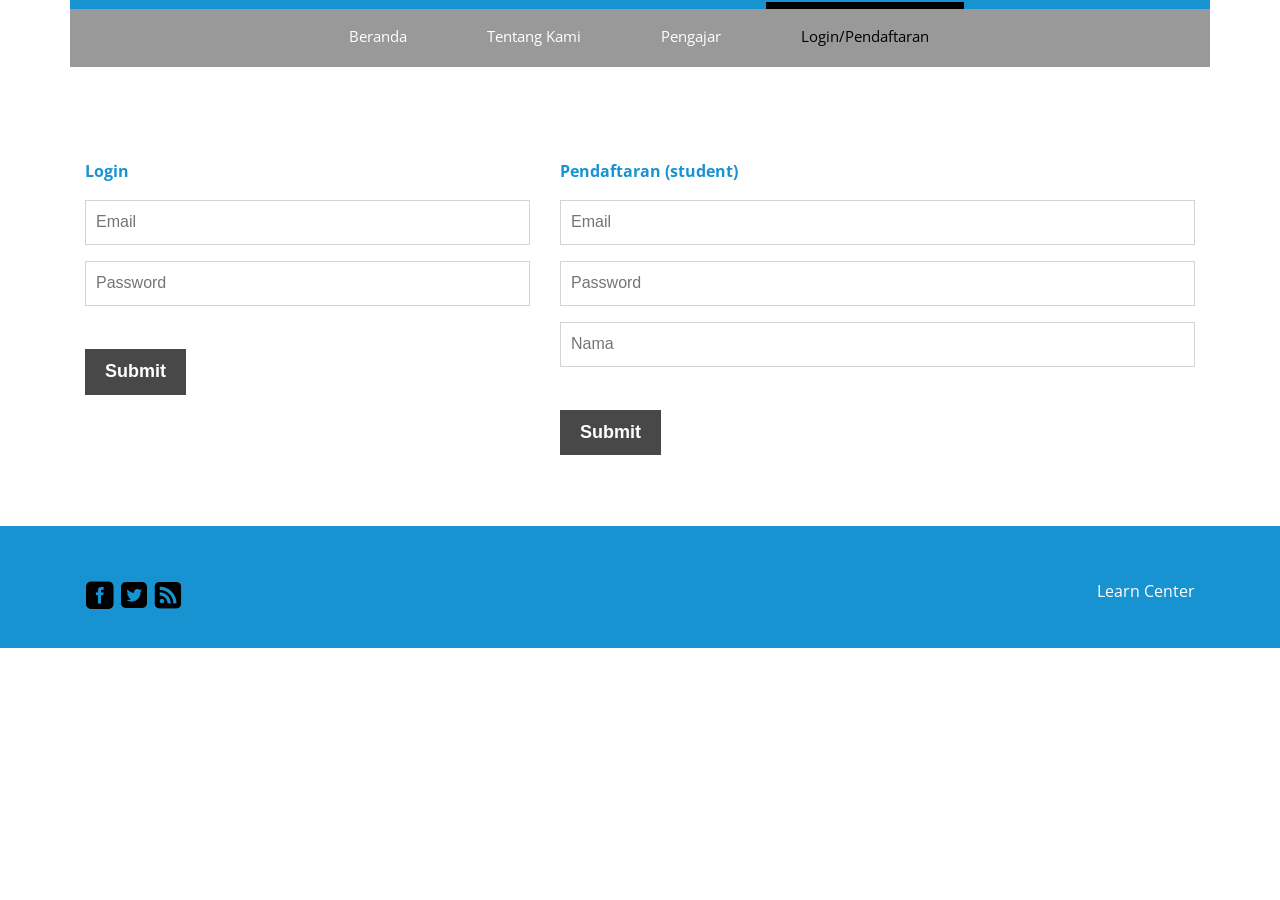
<file: login_register-1.html>
<!--A Design by W3layouts
Author: W3layout
Author URL: http://w3layouts.com
License: Creative Commons Attribution 3.0 Unported
License URL: http://creativecommons.org/licenses/by/3.0/
-->
<!DOCTYPE html>
<html>
<head>
<title>The Learn Center Flat Responsive Education Website Template | Contact :: w3layouts</title>
<meta name="viewport" content="width=device-width, initial-scale=1">	
<script type="application/x-javascript"> addEventListener("load", function() { setTimeout(hideURLbar, 0); }, false); function hideURLbar(){ window.scrollTo(0,1); } </script>
<meta name="keywords" content="Bootstrap Responsive Templates, Iphone Compatible Templates, Smartphone Compatible Templates, Ipad Compatible Templates, Flat Responsive Templates"/>
<link href="css/bootstrap.css" rel='stylesheet' type='text/css' />
<link href="css/style.css" rel='stylesheet' type='text/css' />
<link href='http://fonts.googleapis.com/css?family=Open+Sans:300italic,400italic,600italic,700italic,800italic,400,300,600,700,800' rel='stylesheet' type='text/css'>
<script src="js/jquery.min.js"></script>  
<!---- start-smoth-scrolling---->
<script type="text/javascript" src="js/move-top.js"></script>
<script type="text/javascript" src="js/easing.js"></script>
<script type="text/javascript">
			jQuery(document).ready(function($) {
				$(".scroll").click(function(event){		
					event.preventDefault();
					$('html,body').animate({scrollTop:$(this.hash).offset().top},1000);
				});
			});
		</script>

<!---- start-smoth-scrolling---->
<script charset="utf-8" src="js/apiomat.js"></script>
<script charset="utf-8" src="js/jstorage.js"></script>
</head>
<body onload="init()">
	<div class="banner1" id="home">
		<div class="container">
			<div class="header">
				<div class="menu">
                    <a class="toggleMenu" href="#"><img src="images/menu-icon.png" alt="" /> </a>
					<ul class="nav" id="nav">
					<li><a href="index.html" class="active">Beranda</a></li>
					<li><a href="about.html">Tentang Kami</a></li>
					<li><a href="teacher.html">Pengajar</a></li>
					<li class="active"><a href="login_register-1.html">Login/Pendaftaran</a></li>
					</ul>
                                  <!----start-top-nav-script---->
		                      <script type="text/javascript" src="js/responsive-nav.js"></script>
					<script type="text/javascript">
					jQuery(document).ready(function($) {
						$(".scroll").click(function(event){		
							event.preventDefault();
							$('html,body').animate({scrollTop:$(this.hash).offset().top},1000);
						});
					});
					</script>
		<!----//End-top-nav-script---->
				</div>
				<div class="clearfix"> </div>
			</div>
		</div>
	</div>
	<!--start-contact-->
	<div class="contact">
		<div class="container">
			<div class="contact-top">
			</div>
			<div class="contact-bottom">
				<div class="col-md-5 contact-left">
					<h4>Login</h4>
					<div class="contact-text">
						<input id="l0" type="text"  placeholder="Email" />
						<input id="l1" type="password"  placeholder="Password" />
					</div>
					<div class="contact-but">
						<input type="submit" onclick="login()" />
						<br>
						<br>
						<p id="statusL"></p>
					</div>
				</div>
				<div class="col-md-7 contact-left">
					<h4>Pendaftaran (student)</h4>
					<div class="contact-text">
					    <input id="s0" type="text" placeholder="Email" />
						<input id="s1" type="password" placeholder="Password" />
						<input id="s2" type="text" placeholder="Nama" />
					</div>
					<div class="contact-but">
						<input id="buttonS" type="submit" onclick="daftar()" />
						<br>
						<br>
						<p id="statusS"></p>
					</div>
				</div>
				<div class="clearfix"> </div>
			</div>
		</div>
	</div>
	<!--end-contact-->
	<!--start-footer-->
	<div class="footer">
		<div class="container">
			<div class="footer-main">
				<div class="col-md-6 footer-left">
					<ul>
						<li><a href="#"><span class="fb"> </span></a></li>
						<li><a href="#"><span class="twit"> </span></a></li>
						<li><a href="#"><span class="in"> </span></a></li>
					</ul>
				</div>
				<div class="col-md-6 footer-right">
					<p>Learn Center</p>
				</div>
				<div class="clearfix"> </div>
			</div>
		</div>
		<script type="text/javascript">
									$(document).ready(function() {
										/*
										var defaults = {
								  			containerID: 'toTop', // fading element id
											containerHoverID: 'toTopHover', // fading element hover id
											scrollSpeed: 1200,
											easingType: 'linear' 
								 		};
										*/
										
										$().UItoTop({ easingType: 'easeOutQuart' });
										
									});
								</script>
					<a href="#home" id="toTop" class="scroll" style="display: block;"> <span id="toTopHover" style="opacity: 1;"> </span></a>
	</div>
	<!--end-footer-->
	
<script>
var dataLength_login = 0;
var dataLength = 0;
var buttonS = document.getElementById('buttonS');


    function init() {
        var user = new Apiomat.User();
        user.setUserName("Admin");
        user.setPassword("12345");
        Apiomat.Datastore.configure(user);
        var saveCB = {
            onOk: function() {    
            },
            onError: function(error) {    
            }
        };
        user.loadMe({
            onOk: function() {
            },
            onError: function(error) {
               
                user.save(saveCB);
            }
        });
    }


   
    function daftar() {
		var x = document.getElementById("s0").value;
        var y = "email==" + '"' + x + '"';
		Apiomat.Student.getStudents(y, {
        onOk: function(data) {
                for (var i = 0; i < data.length; i++) {
                    dataLength = data.length;					
                } console.log(dataLength);
				if (dataLength == 1){document.getElementById("statusS").innerHTML = '&nbsp;'+ "Mohon maaf. email telah digunakan user lain"; dataLength = 0;} else {daftar_pelajar()}
            },
            onError: function(error) {} });

    }

	
	function daftar_pelajar() {
        dataLength = 0;
        var a = document.getElementById("s0").value;
        var b = document.getElementById("s1").value;
        var c = document.getElementById("s2").value;
		var noImage = '[data-uri]';
		buttonS.style.display = (buttonS.style.display != 'visible') ? 'none' : '';
        if (a != "" && b != "" && c != "") {
            var task = new Apiomat.Student();
            task.setEmail(a);
            task.setPassword(b);
			task.setName(c);
			task.setPhoto(noImage);
			task.setFollow('');
            task.save({
                onOk: function() {
                    document.getElementById("statusS").innerHTML = '&nbsp;'+ "Pendaftaran Berhasil. Silahkan Login";
                }, onError: function(error) {}
            });

        } else {
            document.getElementById("statusS").innerHTML = '&nbsp;'+"Mohon ulangi. isi semua data";
            buttonS.style.display = (buttonS.style.display != 'none') ? 'visible' : '';
        }
    }
	
	
	 function login() {
	
		var x = document.getElementById("l0").value;
		var z = document.getElementById("l1").value;
        var y = "email==" + '"' + x + '"' + " and " + "password==" + '"' + z + '"';
		Apiomat.Student.getStudents(y, {
        onOk: function(data) {
                for (var i = 0; i < data.length; i++) {
                    dataLength_login = data.length;	
                    console.log(data);					
                } console.log(dataLength_login);
				if (dataLength_login == 0){document.getElementById("statusL").innerHTML = '&nbsp;'+ "Mohon Ulangi, kombinasi Email dan password salah";} 
				else {
				dataLength_login=0;
				$.jStorage.set("key_s1",x);
                $.jStorage.set("key_s2",z);
                window.location.href = "dashboard-1.html";
				}
            },
            onError: function(error) {} });	
    }


</script>	
</body>
</html>
</file>
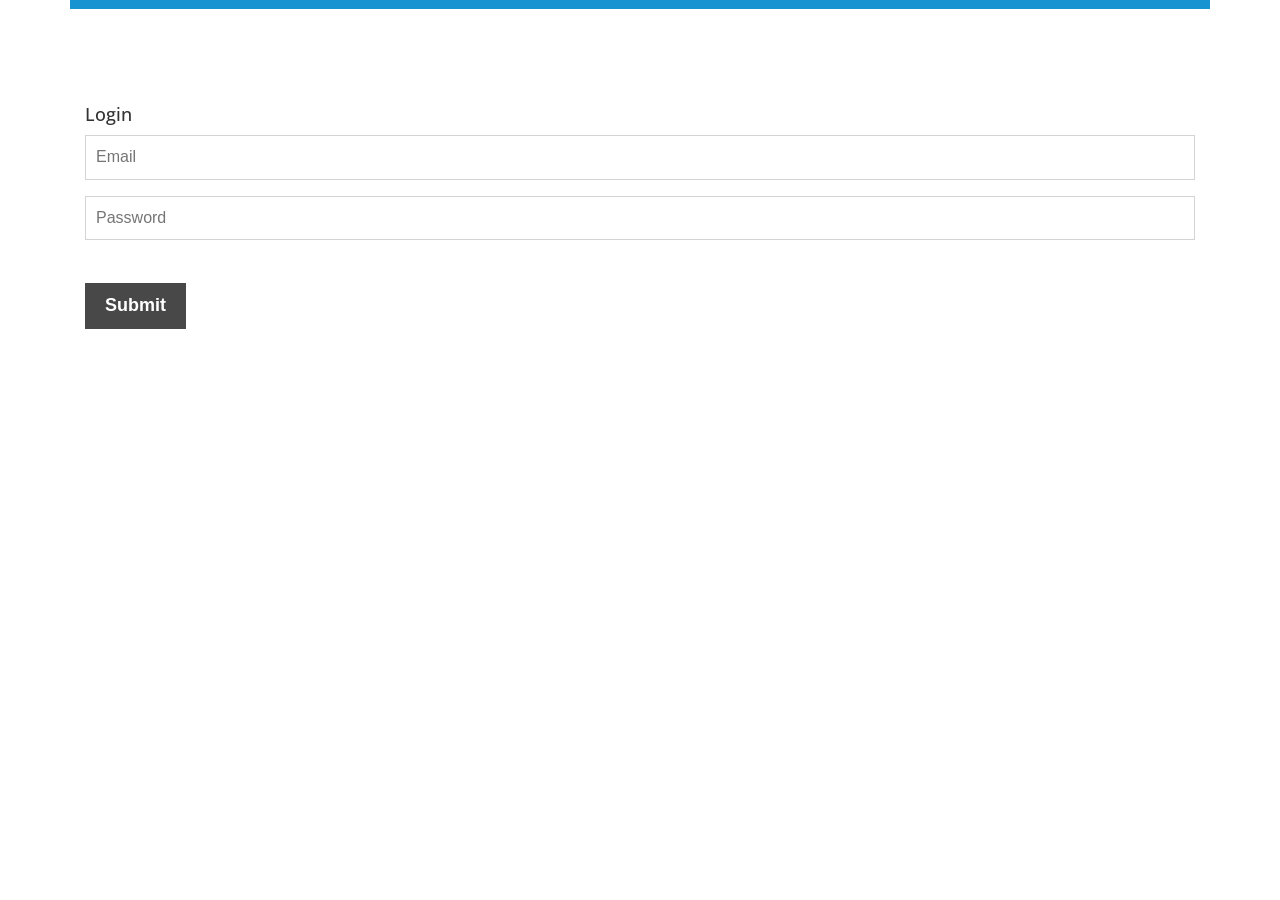
<file: login_register-2.html>
<!--A Design by W3layouts
Author: W3layout
Author URL: http://w3layouts.com
License: Creative Commons Attribution 3.0 Unported
License URL: http://creativecommons.org/licenses/by/3.0/
-->
<!DOCTYPE html>
<html>
<head>
<title>The Learn Center Flat Responsive Education Website Template | Contact :: w3layouts</title>
<meta name="viewport" content="width=device-width, initial-scale=1">	
<script type="application/x-javascript"> addEventListener("load", function() { setTimeout(hideURLbar, 0); }, false); function hideURLbar(){ window.scrollTo(0,1); } </script>
<meta name="keywords" content="Bootstrap Responsive Templates, Iphone Compatible Templates, Smartphone Compatible Templates, Ipad Compatible Templates, Flat Responsive Templates"/>
<link href="css/bootstrap.css" rel='stylesheet' type='text/css' />
<link href="css/style.css" rel='stylesheet' type='text/css' />
<link href='http://fonts.googleapis.com/css?family=Open+Sans:300italic,400italic,600italic,700italic,800italic,400,300,600,700,800' rel='stylesheet' type='text/css'>
<script src="js/jquery.min.js"></script>  
<!---- start-smoth-scrolling---->
<script type="text/javascript" src="js/move-top.js"></script>
<script type="text/javascript" src="js/easing.js"></script>
<script type="text/javascript">
			jQuery(document).ready(function($) {
				$(".scroll").click(function(event){		
					event.preventDefault();
					$('html,body').animate({scrollTop:$(this.hash).offset().top},1000);
				});
			});
		</script>

<!---- start-smoth-scrolling---->
<script charset="utf-8" src="js/apiomat.js"></script>
<script charset="utf-8" src="js/jstorage.js"></script>
</head>
<body onload="init()">
	<div class="banner1" id="home">
		<div class="container">
			<div class="header">
			
				<div class="clearfix"> </div>
			</div>
		</div>
	</div>
	<!--start-contact-->
	<div class="contact">
		<div class="container">
			<div class="contact-top">
			</div>
			<div class="contact-bottom">
				<div class="col-md-12 ">
					<h4>Login</h4>
					<div class="contact-text">
						<input id="l0" type="text"  placeholder="Email" />
						<input id="l1" type="password"  placeholder="Password" />
					</div>
					<div class="contact-but">
						<input type="submit" onclick="login()" />
						<br>
						<br>
						<p id="statusL"></p>
					</div>
				</div>
				
				<div class="clearfix"> </div>
			</div>
		</div>
	</div>
	<!--end-contact-->
	<!--start-footer-->
	
	<!--end-footer-->
	
<script>
var dataLength_login = 0;
var dataLength = 0;
var buttonS = document.getElementById('buttonS');


    function init() {
        var user = new Apiomat.User();
        user.setUserName("Admin");
        user.setPassword("12345");
        Apiomat.Datastore.configure(user);
        var saveCB = {
            onOk: function() {    
            },
            onError: function(error) {    
            }
        };
        user.loadMe({
            onOk: function() {
            },
            onError: function(error) {
               
                user.save(saveCB);
            }
        });
    }


   
   
	
	
	 function login() {
	
		var x = document.getElementById("l0").value;
		var z = document.getElementById("l1").value;
        var y = "email==" + '"' + x + '"' + " and " + "password==" + '"' + z + '"';
		Apiomat.Teacher.getTeachers(y, {
        onOk: function(data) {
                for (var i = 0; i < data.length; i++) {
                    dataLength_login = data.length;	
                    console.log(data);					
                } console.log(dataLength_login);
				if (dataLength_login == 0){document.getElementById("statusL").innerHTML = '&nbsp;'+ "Mohon Ulangi, kombinasi Email dan password salah";} 
				else {
				dataLength_login=0;
				$.jStorage.set("key_t1",x);
                $.jStorage.set("key_t2",z);
                window.location.href = "dashboard-2.html";
				}
            },
            onError: function(error) {} });	
    }


</script>	
</body>
</html>
</file>
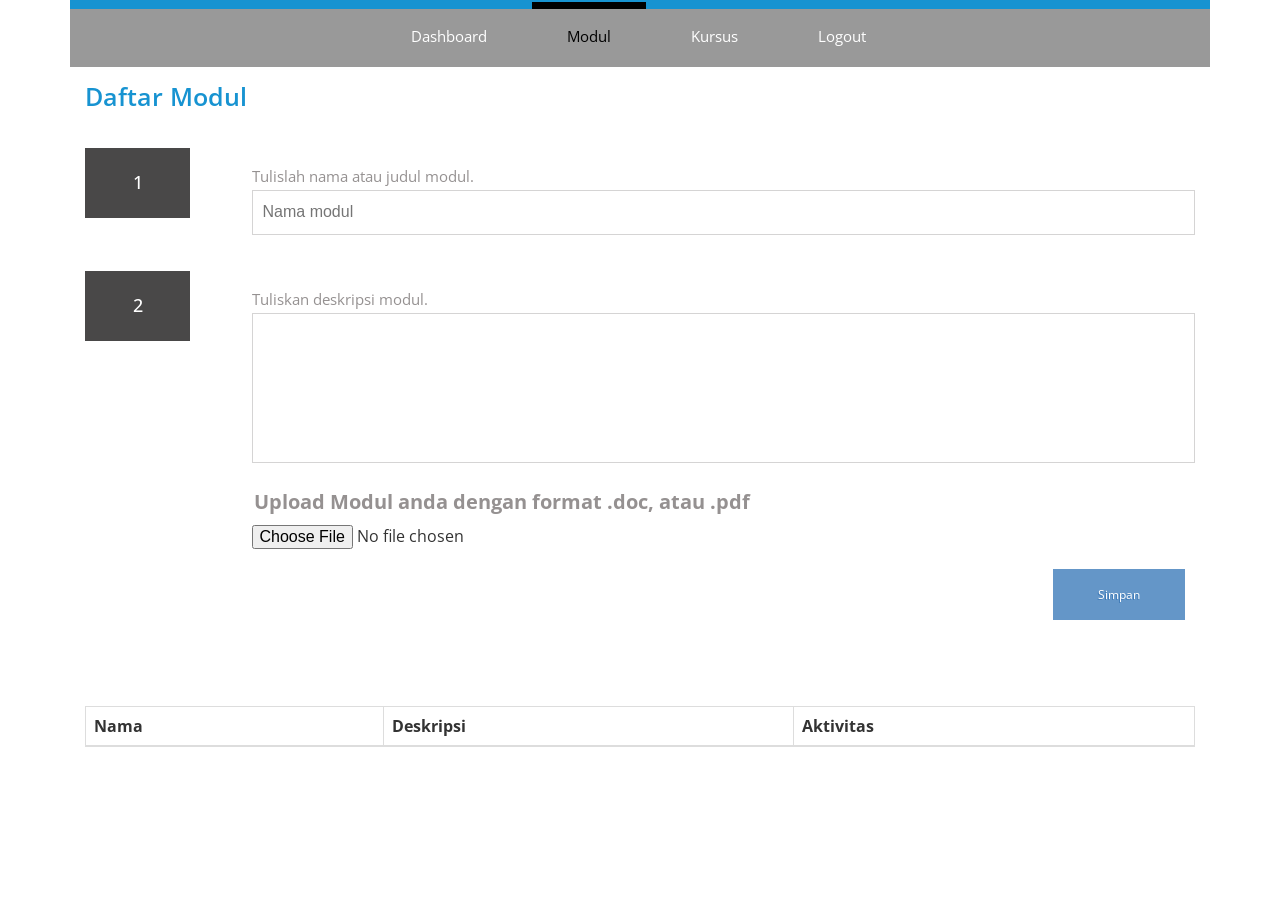
<file: modul-2.html>
<!--A Design by W3layouts
Author: W3layout
Author URL: http://w3layouts.com
License: Creative Commons Attribution 3.0 Unported
License URL: http://creativecommons.org/licenses/by/3.0/
-->
<!DOCTYPE html>
<html>
<head>
<title>The Learn Center Flat Responsive Education Website Template | About :: w3layouts</title>
<meta name="viewport" content="width=device-width, initial-scale=1">	
<script type="application/x-javascript"> addEventListener("load", function() { setTimeout(hideURLbar, 0); }, false); function hideURLbar(){ window.scrollTo(0,1); } </script>
<meta name="keywords" content="Bootstrap Responsive Templates, Iphone Compatible Templates, Smartphone Compatible Templates, Ipad Compatible Templates, Flat Responsive Templates"/>
<link href="css/bootstrap.css" rel='stylesheet' type='text/css' />
<link href="css/style.css" rel='stylesheet' type='text/css' />
<link href='http://fonts.googleapis.com/css?family=Open+Sans:300italic,400italic,600italic,700italic,800italic,400,300,600,700,800' rel='stylesheet' type='text/css'>
<script src="js/jquery.min.js"></script>  
<!---- start-smoth-scrolling---->
<script type="text/javascript" src="js/move-top.js"></script>
<script type="text/javascript" src="js/easing.js"></script>
<script type="text/javascript">
			jQuery(document).ready(function($) {
				$(".scroll").click(function(event){		
					event.preventDefault();
					$('html,body').animate({scrollTop:$(this.hash).offset().top},1000);
				});
			});
		</script>

<!---- start-smoth-scrolling---->
<script>
$( document ).ready(function() {
function readModul(input) {
    if ( input.files && input.files[0] ) {
        var FR = new FileReader();
        FR.onload = function(e) {
			 console.log(e.target.result);
			 $('#modul').attr( "href", e.target.result );
        };       
        FR.readAsDataURL( input.files[0] );
    }
}

$("#upload_modul").change(function(){
		readModul( this );
});
});
</script>
<style>
button {
  margin: 0 10px 0 0;
  padding: 15px 45px;
  font-size: 12px;
  line-height: 1.8;
  appearance: none;
  box-shadow: none;
  border-radius: 0;
  float : right;
}

button:focus {
  outline: none
}
section.flat button {
  color: #fff;
  background-color: #6496c8;
  text-shadow: -1px 1px #417cb8;
  border: none;
}

section.flat button:hover,
section.flat button.hover {
  background-color: #346392;
  text-shadow: -1px 1px #27496d;
}

section.flat button:active,
section.flat button.active {
  background-color: #27496d;
  text-shadow: -1px 1px #193047;
}
</style>
<script charset="utf-8" src="js/apiomat.js"></script>
<script charset="utf-8" src="js/jstorage.js"></script>
</head>
<body onload="init()">
	<div class="banner1" id="home">
		<div class="container">
			<div class="header">
				<div class="menu">
                                     <a class="toggleMenu" href="#"><img src="images/menu-icon.png" alt="" /> </a>
					<ul class="nav" id="nav">
					<li><a href="dashboard-2.html" class="active">Dashboard</a></li>
					<li class="active"><a href="modul-2.html">Modul</a></li>
					<li><a href="courses-2.html">Kursus</a></li>
					<li><a href="#">Logout</a></li>
					</ul>
                                  <!----start-top-nav-script---->
		                      <script type="text/javascript" src="js/responsive-nav.js"></script>
					<script type="text/javascript">
					jQuery(document).ready(function($) {
						$(".scroll").click(function(event){		
							event.preventDefault();
							$('html,body').animate({scrollTop:$(this.hash).offset().top},1000);
						});
					});
					</script>
		<!----//End-top-nav-script---->
				</div>
				<div class="clearfix"> </div>
			</div>
			<!--/start-text-slider-->
		
	 <!--//text-slider-->
		</div>
	</div>
	<!--start-about-->
	
	<!--end-about-->
	<!--start-vision-->
	<div class="success">
		<div class="container">
			<div class="success-main">
				<div class="col-md-12 success-left">
					<h3>Daftar Modul</h3>
					<div class="success-bottom">
						<div class="success-bottom-left">
							<h6>1</h6>
						</div>
						<div class="success-bottom-right">
							<p>Tulislah nama atau judul modul.</p>
							<div class="contact-text">
						    <input id="nama_modul" type="text"  placeholder="Nama modul" />
					        </div>
						</div>
						<div class="clearfix"> </div>
					</div>
					
					<div class="success-bottom">
						<div class="success-bottom-left">
							<h6>2</h6>
						</div>
						<div class="success-bottom-right">
							<p>Tuliskan deskripsi modul.</p>
							<div class="contact-text">
						    <div  class="contact-textarea">
						    <textarea id="deskripsi" value="" ></textarea>
					        </div>
					        </div>
							<p style="font-weight:bold;margin-left:2px;margin-bottom:5px;font-size:20px">Upload Modul anda dengan format .doc, atau .pdf</p><nr>
				            <input type='file' id="upload_modul" />
							<a style="display:none" id="modul">LINK</a>
						</div>
						<div class="clearfix"> </div>
					</div>
					
					<section class="flat">
						<button id="buttonS" onclick="save_module()">Simpan</button> 	
                        <br>
						<br>
						<p id="statusS"></p>						
					</section>
					<br><p id="status_modul"></p><br>
					<p id="list_status"></p>
				<br><br>
				
				<table class="table table-striped table-bordered table-hover" >
                  <thead>
                    <tr>
                      <th>Nama</th>
					  <th>Deskripsi</th>
					  <th>Aktivitas</th>
                    </tr>
                  </thead>

                  <tbody id="daftar_modul">
				  
				  </tbody>
                </table>
				</div>
				
				
				<div class="clearfix"> </div>
			</div>
		</div>
	</div>
	<!--end-vision-->
	<!--start-footer-->
	
	<!--end-footer-->
	
<script type="text/javascript">
//var favorite;

var v1 = $.jStorage.get("key_t1");
var v2 = $.jStorage.get("key_t2");
var buttonS = document.getElementById('buttonS');
var dataLength = 0;

    function init() {
        var user = new Apiomat.User();
        user.setUserName("Admin");
        user.setPassword("12345");
        Apiomat.Datastore.configure(user);
        var saveCB = {
            onOk: function() {    
            },
            onError: function(error) {    
            }
        };
        user.loadMe({
            onOk: function() {
			loadTask();
			
            },
            onError: function(error) {
                user.save(saveCB);
            }
        });
    }


    function loadTask() {
		
        var y = "email_id==" + '"' + v1 + '"' ;
	
		Apiomat.Module.getModules(y, {
        onOk: function(data) {
                for (var i = 0; i < data.length; i++) {
					 document.getElementById("daftar_modul").innerHTML += "<tr><td>"+data[i].getName()+"</td><td>"+data[i].getDescription()+"</td><td><a class = 'btn btn-default btn-lg' role = 'button' href='"+data[i].getFile() +"'>Unduh</a>&nbsp;<a class = 'btn btn-default btn-lg' role = 'button' onclick='deleteList("+'"'+data[i].getID()+ '"'+")'  >Hapus</button></a></td></tr>" ;

                };
            },
            onError: function(error) {} });	
    }
	
	function save_module() {
        
        var a = document.getElementById("nama_modul").value;
        var b = document.getElementById("deskripsi").value;
		var c = document.getElementById("modul").href;
        
		buttonS.style.display = (buttonS.style.display != 'visible') ? 'none' : '';
        if (a != "" && b != "" ) {
            var task = new Apiomat.Module();
            task.setName(a);
            task.setDescription(b);
			task.setFile(c);
			task.setEmail_id(v1);

            task.save({
                onOk: function() {
                    document.getElementById("statusS").innerHTML = '&nbsp;'+ "Berhasil Disimpan";
					setTimeout(function() {location.reload();}, 3000);
                }, onError: function(error) {}
            });

        } else {
            document.getElementById("statusS").innerHTML = '&nbsp;'+"Mohon ulangi. isi semua data";
            buttonS.style.display = (buttonS.style.display != 'none') ? 'visible' : '';
        }
    }

    
	
	function deleteList(id) {
     var z = "id==id"+'('+id+')' ;
     Apiomat.Module.getModules(z, {
        onOk: function(data) {
                for (var i = 0; i < data.length; i++) {
					 addToDelete(data[i]);
                };
            },
            onError: function(error) {} });	
    }
	

	
	function addToDelete(del) {
        del.deleteModel({
            onOk: function() {
                document.getElementById("list_status").innerHTML = "<br> <div class='alert alert-success' role='alert'><strong>OK!</strong> Data berhasil dihapus</div>";
                   setTimeout(function() {
                   window.location.href = "modul-2.html";
                },2000);
				

            },
            onError: function(error) {
                
            }
        });
    }
	
	

    
</script>
</body>
</html>
</file>
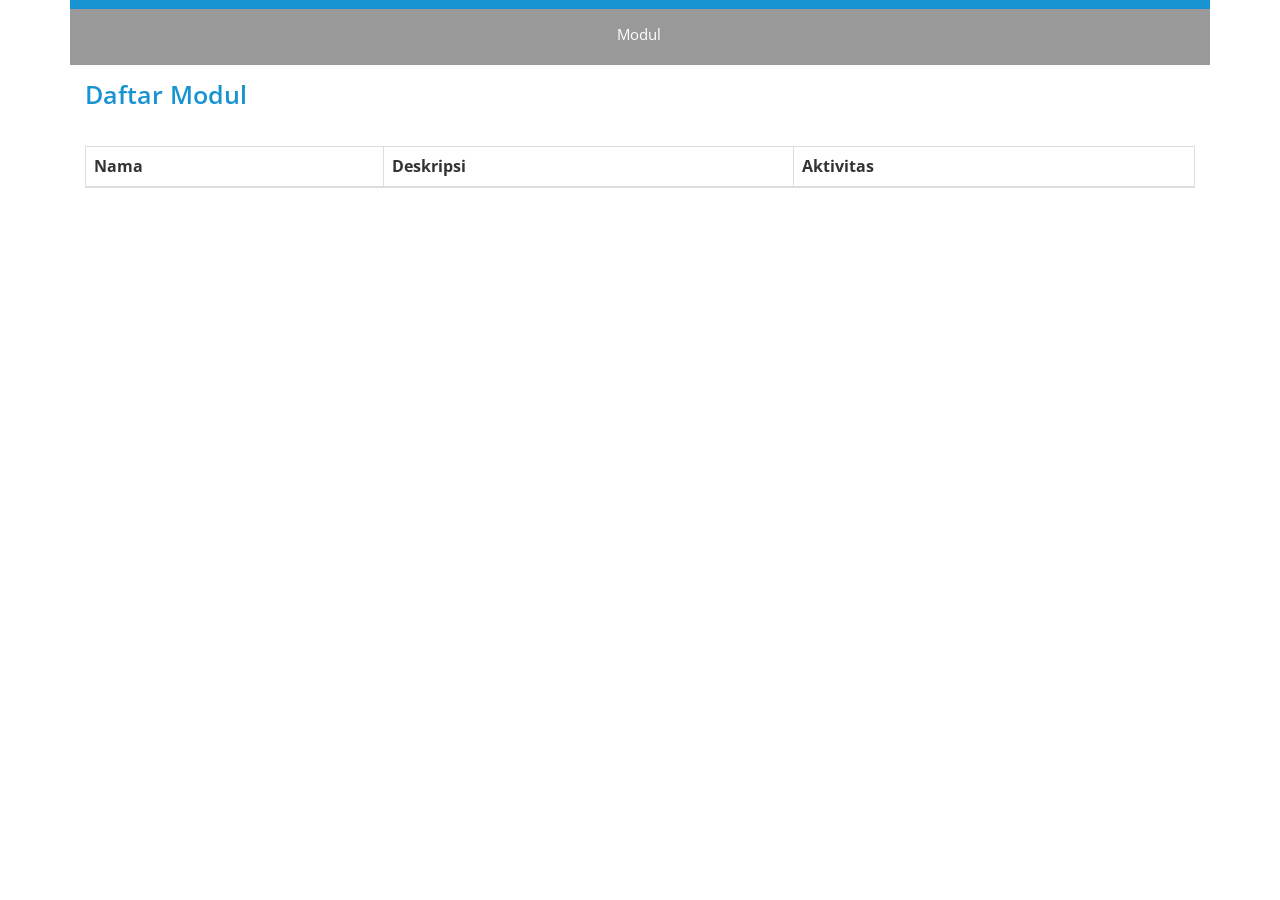
<file: modul-2View.html>
<!--A Design by W3layouts
Author: W3layout
Author URL: http://w3layouts.com
License: Creative Commons Attribution 3.0 Unported
License URL: http://creativecommons.org/licenses/by/3.0/
-->
<!DOCTYPE html>
<html>
<head>
<title>The Learn Center Flat Responsive Education Website Template | About :: w3layouts</title>
<meta name="viewport" content="width=device-width, initial-scale=1">	
<script type="application/x-javascript"> addEventListener("load", function() { setTimeout(hideURLbar, 0); }, false); function hideURLbar(){ window.scrollTo(0,1); } </script>
<meta name="keywords" content="Bootstrap Responsive Templates, Iphone Compatible Templates, Smartphone Compatible Templates, Ipad Compatible Templates, Flat Responsive Templates"/>
<link href="css/bootstrap.css" rel='stylesheet' type='text/css' />
<link href="css/style.css" rel='stylesheet' type='text/css' />
<link href='http://fonts.googleapis.com/css?family=Open+Sans:300italic,400italic,600italic,700italic,800italic,400,300,600,700,800' rel='stylesheet' type='text/css'>
<script src="js/jquery.min.js"></script>  
<!---- start-smoth-scrolling---->
<script type="text/javascript" src="js/move-top.js"></script>
<script type="text/javascript" src="js/easing.js"></script>
<script type="text/javascript">
			jQuery(document).ready(function($) {
				$(".scroll").click(function(event){		
					event.preventDefault();
					$('html,body').animate({scrollTop:$(this.hash).offset().top},1000);
				});
			});
		</script>

<!---- start-smoth-scrolling---->
<script>
$( document ).ready(function() {
function readModul(input) {
    if ( input.files && input.files[0] ) {
        var FR = new FileReader();
        FR.onload = function(e) {
			 console.log(e.target.result);
			 $('#modul').attr( "href", e.target.result );
        };       
        FR.readAsDataURL( input.files[0] );
    }
}

$("#upload_modul").change(function(){
		readModul( this );
});
});
</script>
<style>
button {
  margin: 0 10px 0 0;
  padding: 15px 45px;
  font-size: 12px;
  line-height: 1.8;
  appearance: none;
  box-shadow: none;
  border-radius: 0;
  float : right;
}

button:focus {
  outline: none
}
section.flat button {
  color: #fff;
  background-color: #6496c8;
  text-shadow: -1px 1px #417cb8;
  border: none;
}

section.flat button:hover,
section.flat button.hover {
  background-color: #346392;
  text-shadow: -1px 1px #27496d;
}

section.flat button:active,
section.flat button.active {
  background-color: #27496d;
  text-shadow: -1px 1px #193047;
}
</style>
<script>
$( document ).ready(function() {
 var vars = {}, hash;
 var hashes = window.location.href.slice(window.location.href.indexOf('?') + 1).split('&');
 for(var i = 0; i < hashes.length; i++)
 {
 hash = hashes[i].split('='); 
 vars[hash[0]] = hash[1];
 document.getElementById("id_teacher").innerHTML = hash[1];
 }
});
</script>
<script charset="utf-8" src="js/apiomat.js"></script>
<script charset="utf-8" src="js/jstorage.js"></script>
</head>
<body onload="init()">
	<div class="banner1" id="home">
		<div class="container">
			<div class="header">
				<div class="menu">
                                     <a class="toggleMenu" href="#"><img src="images/menu-icon.png" alt="" /> </a>
					<ul class="nav" id="nav">
					
					<li><a href="">Modul</a></li>
					</ul>
                                  <!----start-top-nav-script---->
		                      <script type="text/javascript" src="js/responsive-nav.js"></script>
					<script type="text/javascript">
					jQuery(document).ready(function($) {
						$(".scroll").click(function(event){		
							event.preventDefault();
							$('html,body').animate({scrollTop:$(this.hash).offset().top},1000);
						});
					});
					</script>
		<!----//End-top-nav-script---->
				</div>
				<div class="clearfix"> </div>
			</div>
			<!--/start-text-slider-->
		
	 <!--//text-slider-->
		</div>
	</div>
	<!--start-about-->
	
	<!--end-about-->
	<!--start-vision-->
	<div class="success">
		<div class="container">
		<p style="display:none" id="id_teacher"></p>
			<div class="success-main">
				<div class="col-md-12 success-left">
					<h3>Daftar Modul</h3>
					
					
				<table class="table table-striped table-bordered table-hover" >
                  <thead>
                    <tr>
                      <th>Nama</th>
					  <th>Deskripsi</th>
					  <th>Aktivitas</th>
                    </tr>
                  </thead>

                  <tbody id="daftar_modul">
				  
				  </tbody>
                </table>
				</div>
				
				
				<div class="clearfix"> </div>
			</div>
		</div>
	</div>
	<!--end-vision-->
	<!--start-footer-->
	
	<!--end-footer-->
	
<script type="text/javascript">
var teacher_email = "" ;
var v1 = $.jStorage.get("key_t1");
var v2 = $.jStorage.get("key_t2");
var buttonS = document.getElementById('buttonS');
var dataLength = 0;

    function init() {
        var user = new Apiomat.User();
        user.setUserName("Admin");
        user.setPassword("12345");
        Apiomat.Datastore.configure(user);
        var saveCB = {
            onOk: function() {    
            },
            onError: function(error) {    
            }
        };
        user.loadMe({
            onOk: function() {
			loadTask();
			
            },
            onError: function(error) {
                user.save(saveCB);
            }
        });
    }

    function loadTask() {
		var a = document.getElementById("id_teacher").innerHTML;
		console.log(a)
        var z = "id==id"+'('+a+')' ;
	
		Apiomat.Teacher.getTeachers(z, {
        onOk: function(data) {
                for (var i = 0; i < data.length; i++) {
					 teacher_email = data[i].getEmail();
                }loadModule();
            },
            onError: function(error) {} });	
    }
	
    function loadModule() {
		
        var y = "email_id==" + '"' + teacher_email + '"' ;
		Apiomat.Module.getModules(y, {
        onOk: function(data) {
                for (var i = 0; i < data.length; i++) {
					 document.getElementById("daftar_modul").innerHTML += "<tr><td>"+data[i].getName()+"</td><td>"+data[i].getDescription()+"</td><td><a class = 'btn btn-default btn-lg' role = 'button' href='"+data[i].getFile() +"'>Unduh</a></td></tr>" ;

                };
            },
            onError: function(error) {} });	
    }
	
	

    
</script>
</body>
</html>
</file>
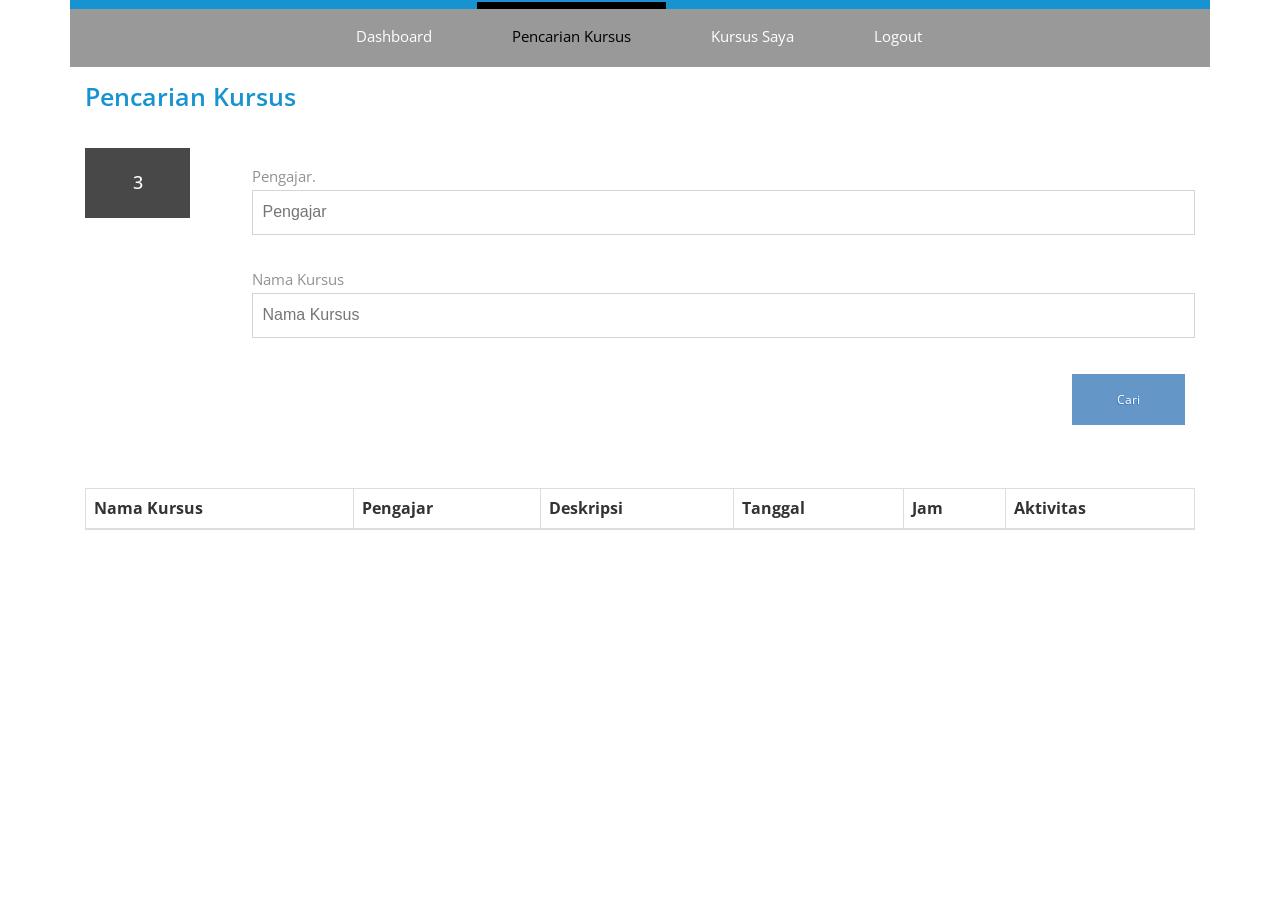
<file: search_courses.html>
<!--A Design by W3layouts
Author: W3layout
Author URL: http://w3layouts.com
License: Creative Commons Attribution 3.0 Unported
License URL: http://creativecommons.org/licenses/by/3.0/
-->
<!DOCTYPE html>
<html>
<head>
<title>The Learn Center Flat Responsive Education Website Template | About :: w3layouts</title>
<meta name="viewport" content="width=device-width, initial-scale=1">	
<script type="application/x-javascript"> addEventListener("load", function() { setTimeout(hideURLbar, 0); }, false); function hideURLbar(){ window.scrollTo(0,1); } </script>
<meta name="keywords" content="Bootstrap Responsive Templates, Iphone Compatible Templates, Smartphone Compatible Templates, Ipad Compatible Templates, Flat Responsive Templates"/>
<link href="css/bootstrap.css" rel='stylesheet' type='text/css' />
<link href="css/style.css" rel='stylesheet' type='text/css' />
<link href='http://fonts.googleapis.com/css?family=Open+Sans:300italic,400italic,600italic,700italic,800italic,400,300,600,700,800' rel='stylesheet' type='text/css'>
<script src="js/jquery.min.js"></script>  
<!---- start-smoth-scrolling---->
<script type="text/javascript" src="js/move-top.js"></script>
<script type="text/javascript" src="js/easing.js"></script>
<script type="text/javascript">
			jQuery(document).ready(function($) {
				$(".scroll").click(function(event){		
					event.preventDefault();
					$('html,body').animate({scrollTop:$(this.hash).offset().top},1000);
				});
			});
		</script>

<!---- start-smoth-scrolling---->
<script>
$( document ).ready(function() {
if ( $('[type="date"]').prop('type') != 'date' ) {
    $('[type="date"]').datepicker();
}
});
</script>
<style>
button {
  margin: 0 10px 0 0;
  padding: 15px 45px;
  font-size: 12px;
  line-height: 1.8;
  appearance: none;
  box-shadow: none;
  border-radius: 0;
  float : right;
}

button:focus {
  outline: none
}
section.flat button {
  color: #fff;
  background-color: #6496c8;
  text-shadow: -1px 1px #417cb8;
  border: none;
}

section.flat button:hover,
section.flat button.hover {
  background-color: #346392;
  text-shadow: -1px 1px #27496d;
}

section.flat button:active,
section.flat button.active {
  background-color: #27496d;
  text-shadow: -1px 1px #193047;
}
</style>
<script charset="utf-8" src="js/apiomat.js"></script>
<script charset="utf-8" src="js/jstorage.js"></script>
<script type="text/javascript"src="js/lodash.min.js"></script>
</head>
<body onload="init()">
	<div class="banner1" id="home">
		<div class="container">
			<div class="header">
				<div class="menu">
                                     <a class="toggleMenu" href="#"><img src="images/menu-icon.png" alt="" /> </a>
					<ul class="nav" id="nav">
					<li><a href="dashboard-1.html" class="active">Dashboard</a></li>
					<li class="active"><a href="search_courses.html">Pencarian Kursus</a></li>
					<li><a href="courses-1.html">Kursus Saya</a></li>
					<li><a href="#">Logout</a></li>
					</ul>
                                  <!----start-top-nav-script---->
		                      <script type="text/javascript" src="js/responsive-nav.js"></script>
					<script type="text/javascript">
					jQuery(document).ready(function($) {
						$(".scroll").click(function(event){		
							event.preventDefault();
							$('html,body').animate({scrollTop:$(this.hash).offset().top},1000);
						});
					});
					</script>
		<!----//End-top-nav-script---->
				</div>
				<div class="clearfix"> </div>
			</div>
			<!--/start-text-slider-->
		
	 <!--//text-slider-->
		</div>
	</div>
	<!--start-about-->
	
	<!--end-about-->
	<!--start-vision-->
	<div class="success">
		<div class="container">
			<div class="success-main">
				<div class="col-md-12 success-left">
					<h3>Pencarian Kursus</h3>
					
					
					<div class="success-bottom">
						<div class="success-bottom-left">
							<h6>3</h6>
						</div>
						<div class="success-bottom-right">
							<p>Pengajar.</p>
							<div class="contact-text">
							 <input id="pengajar" type="text"  placeholder="Pengajar" />
							 <p>Nama Kursus</p>
							<input id="nama_kursus" type="text"  placeholder="Nama Kursus" />
					        </div>
							
				           
						</div>
						<div class="clearfix"> </div>
					</div>
					
					<section class="flat">
						<button onclick="searchTask()">Cari</button> 					
					</section><br><br>	
					<br><p id="statusS"></p><br>
				<br>
				<table class="table table-striped table-bordered table-hover" >
                  <thead>
                    <tr>
					  
                      <th>Nama Kursus</th>
					  <th>Pengajar</th>
					  <th>Deskripsi</th>
					  <th>Tanggal</th>
					  <th>Jam</th>
					  <th>Aktivitas</th>
                    </tr>
                  </thead>

                  <tbody id="daftar_kursus">
				 
				  </tbody>
                </table>
				</div>
				
				
				<div class="clearfix"> </div>
			</div>
		</div>
	</div>
	<!--end-vision-->
	<!--start-footer-->
	
	<!--end-footer-->
	
<script type="text/javascript">

var v1 = $.jStorage.get("key_s1");
var v2 = $.jStorage.get("key_s2")
var buttonS = document.getElementById('buttonS');
var dataLength = 0;
var follow ;
    function init() {
        var user = new Apiomat.User();
        user.setUserName("Admin");
        user.setPassword("12345");
        Apiomat.Datastore.configure(user);
        var saveCB = {
            onOk: function() {    
            },
            onError: function(error) {    
            }
        };
        user.loadMe({
            onOk: function() {
			loadTask();
            },
            onError: function(error) {
                user.save(saveCB);
            }
        });
    }
	
	
	 function loadTask() {
		
        var y = "email==" + '"' + v1 + '"' + " and " + "password==" + '"' + v2 + '"';
	
		Apiomat.Student.getStudents(y, {
        onOk: function(data) {
                for (var i = 0; i < data.length; i++) {
				
					 var array_follow = data[i].data.follow;
					 array_follow.split(",");
					 follow = (array_follow.split(","));
					 console.log(follow);

					 
                };
            },
            onError: function(error) {} });	
    }


    function searchTask() {
		document.getElementById("daftar_kursus").innerHTML = "";
		var a = document.getElementById("pengajar").value;
		var b = document.getElementById("nama_kursus").value;
        var y = "courses_teacher like" + '"' + a + '"' + " or " + "courses_name==" + '"' + b + '"';
	
		Apiomat.Courses.getCoursess(y, {
        onOk: function(data) {
                for (var i = 0; i < data.length; i++) {
				     dataLength = data.length;	
					 document.getElementById("statusS").innerHTML = "Hasil Pencarian ...";
					 console.log(data[i].getID())
				     if(_.includes(follow,data[i].getID())){
				     document.getElementById("daftar_kursus").innerHTML += "<tr><td>"+data[i].getCourses_name()+"</td><td><a href='dashboard-2View.html?id="+data[i].getTeacher_id()+"' target='_blank'><span id='nama_perusahaan'>"+data[i].getCourses_teacher()+"</span><a></td><td>"+data[i].getCourses_description()+"</td><td>"+data[i].getCourses_date()+"</td><td>"+data[i].getCourses_time()+"</td><td><a class = 'btn btn-default btn-lg' role = 'button' onclick='unfollowMe("+'"'+data[i].getID()+ '"'+")'>Batal Ikuti</button></a></td></tr>" ;
                     }
					 
					 else {
					 document.getElementById("daftar_kursus").innerHTML += "<tr><td>"+data[i].getCourses_name()+"</td><td><a href='dashboard-2View.html?id="+data[i].getTeacher_id()+"' target='_blank'><span id='nama_perusahaan'>"+data[i].getCourses_teacher()+"</span><a></td><td>"+data[i].getCourses_description()+"</td><td>"+data[i].getCourses_date()+"</td><td>"+data[i].getCourses_time()+"</td><td><a class = 'btn btn-default btn-lg' role = 'button' onclick='followMe("+'"'+data[i].getID()+ '"'+")'>Ikuti</button></a></td></tr>" ;
					 }
					 
	
				
				}	if (dataLength == 0){document.getElementById("statusS").innerHTML = '&nbsp;'+ "Mohon maaf. Pengajar atau Nama Kursus tidak ditemukan ..."; dataLength = 0;} else {dataLength = 0;}
            },
            onError: function(error) {} });	
    }
	
    function followMe(id) {


        follow.push(id);
		console.log(follow);
		save_follow(follow);

}

    function unfollowMe(id) {

	  _.pull(follow, id);
	    console.log(follow);
		 save_follow(follow);

}

function save_follow(id) {	
        var y = "email==" + '"' + v1 + '"' + " and " + "password==" + '"' + v2 + '"';
        var f_follow = follow;
		Apiomat.Student.getStudents(y, {
        onOk: function(data) {
                for (var i = 0; i < data.length; i++) {
					 saveTo_follow(f_follow,data[i]);
                };
            },
            onError: function(error) {} });	
    }
	
	

    

    function saveTo_follow(f_follow,data) {
      console.log(f_follow);
	  var joinArray = follow.join(",");
           data.setFollow(joinArray);
            data.save({
                onOk: function() {
                    
                }, onError: function(error) {}
            });     
    }
	
	
	
	
</script>
</body>
</html>
</file>
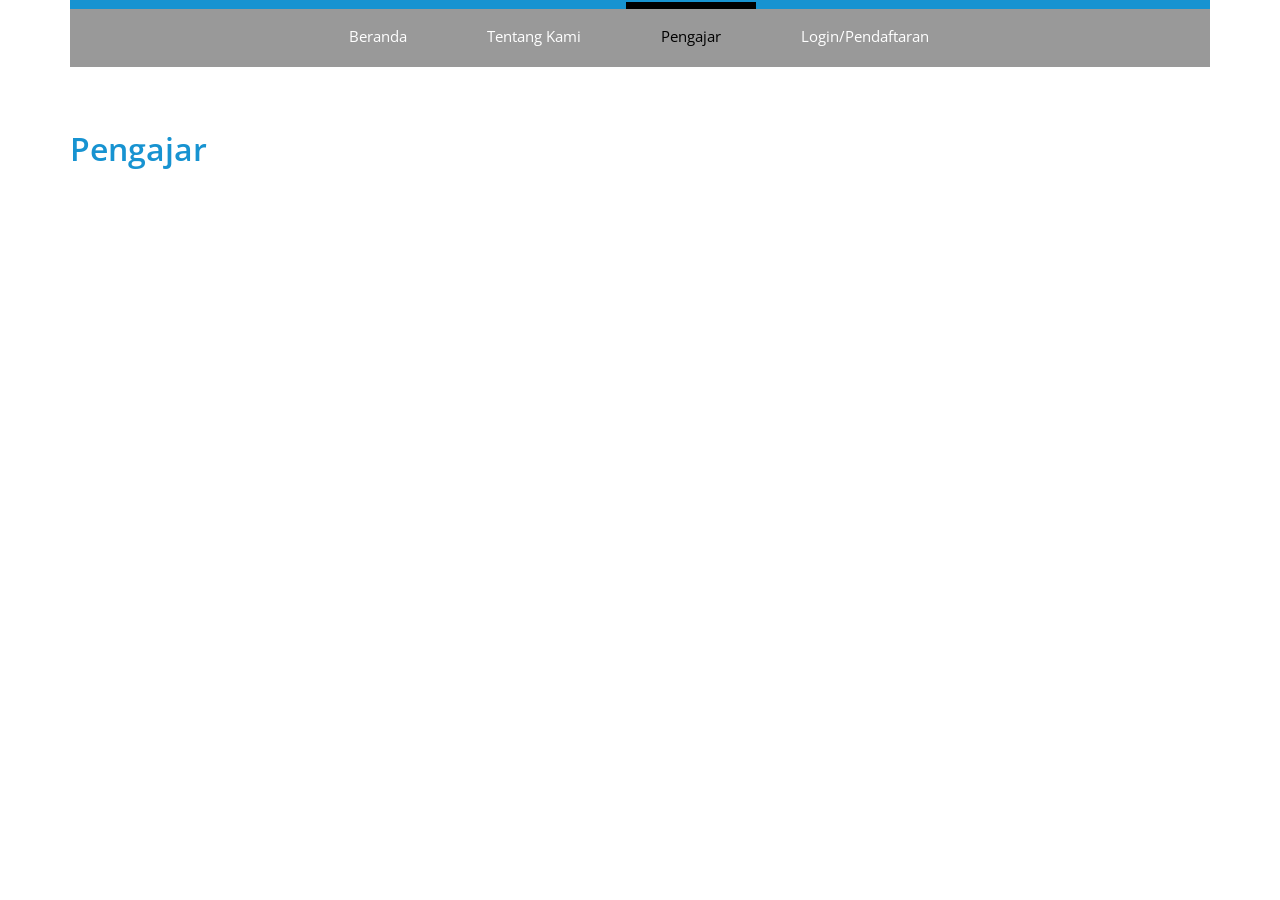
<file: teacher.html>
<!--A Design by W3layouts
Author: W3layout
Author URL: http://w3layouts.com
License: Creative Commons Attribution 3.0 Unported
License URL: http://creativecommons.org/licenses/by/3.0/
-->
<!DOCTYPE html>
<html>
<head>
<title>The Learn Center Flat Responsive Education Website Template | Academics :: w3layouts</title>
<meta name="viewport" content="width=device-width, initial-scale=1">	
<meta name="keywords" content="Bootstrap Responsive Templates, Iphone Compatible Templates, Smartphone Compatible Templates, Ipad Compatible Templates, Flat Responsive Templates"/>
<script type="application/x-javascript"> addEventListener("load", function() { setTimeout(hideURLbar, 0); }, false); function hideURLbar(){ window.scrollTo(0,1); } </script>
<link href="css/bootstrap.css" rel='stylesheet' type='text/css' />
<link href="css/style.css" rel='stylesheet' type='text/css' />
<link href='http://fonts.googleapis.com/css?family=Open+Sans:300italic,400italic,600italic,700italic,800italic,400,300,600,700,800' rel='stylesheet' type='text/css'>
<script src="js/jquery.min.js"></script>  
<!---- start-smoth-scrolling---->
<script type="text/javascript" src="js/move-top.js"></script>
<script type="text/javascript" src="js/easing.js"></script>
<script type="text/javascript">
			jQuery(document).ready(function($) {
				$(".scroll").click(function(event){		
					event.preventDefault();
					$('html,body').animate({scrollTop:$(this.hash).offset().top},1000);
				});
			});
		</script>

<!---- start-smoth-scrolling---->
<script charset="utf-8" src="js/apiomat.js"></script>
</head>
<body onload="init()">
	<div class="banner1" id="home">
		<div class="container">
			<div class="header">
				<div class="menu">
                                     <a class="toggleMenu" href="#"><img src="images/menu-icon.png" alt="" /> </a>
					<ul class="nav" id="nav">
					<li><a href="index.html" class="active">Beranda</a></li>
					<li><a href="about.html">Tentang Kami</a></li>
					<li class="active"><a href="teacher.html">Pengajar</a></li>
					<li><a href="login_register-1.html">Login/Pendaftaran</a></li>
					</ul>
                                  <!----start-top-nav-script---->
		                      <script type="text/javascript" src="js/responsive-nav.js"></script>
					<script type="text/javascript">
					jQuery(document).ready(function($) {
						$(".scroll").click(function(event){		
							event.preventDefault();
							$('html,body').animate({scrollTop:$(this.hash).offset().top},1000);
						});
					});
					</script>
		<!----//End-top-nav-script---->
				</div>
				<div class="clearfix"> </div>
			</div>
		</div>
	</div>
	<!--start-academics-->
	<div class="admission">
		<div class="container">
			<div class="admi-top">
				<h3>Pengajar</h3>
				<div class="admi-main">
				<div id="teacher_list" class="col-md-12 admi-main-right">
						
						
					</div>
					
					
					<div class="clearfix"></div>
				</div>
			</div>
			
			
		</div>
	</div>
	<!--end-admissions-->
	<!--Slider-Starts-Here-->
			<script src="js/responsiveslides.min.js"></script>
			 <script>
			    // You can also use "$(window).load(function() {"
			    $(function () {
			      // Slideshow 4
			      $("#slider4").responsiveSlides({
			        auto: true,
			        pager: true,
			        nav: true,
			        speed: 500,
			        namespace: "callbacks",
			        before: function () {
			          $('.events').append("<li>before event fired.</li>");
			        },
			        after: function () {
			          $('.events').append("<li>after event fired.</li>");
			        }
			      });
			
			    });
			  </script>
			<!--End-slider-script-->
	<!--end-academics-->
	<!--start-footer-->
	
	<!--end-footer-->
</body>
<script type="text/javascript">

var dataLength = 0;

    function init() {
        var user = new Apiomat.User();
        user.setUserName("Admin");
        user.setPassword("12345");
        Apiomat.Datastore.configure(user);
        var saveCB = {
            onOk: function() {    
            },
            onError: function(error) {    
            }
        };
        user.loadMe({
            onOk: function() {
			loadTask();
			
            },
            onError: function(error) {
                user.save(saveCB);
            }
        });
    }


     function loadTask() {
		

		Apiomat.Teacher.getTeachers(undefined, {
        onOk: function(data) {
                for (var i = 0; i < data.length; i++) {

				
	                 document.getElementById("teacher_list").innerHTML += "<div class='admi-right'><div class='admi-right-left'><h5>"+(i+1)+"</h5></div><div class='admi-right-right'><h6>"+data[i].data.name+"</h6><p>"+data[i].data.study+"</p></div><div class='clearfix'></div></div>";
                };
            },
            onError: function(error) {} });	
    }


</script>
</html>
</file>
<file: css/style.css>
/*
Author: W3layout
Author URL: http://w3layouts.com
License: Creative Commons Attribution 3.0 Unported
License URL: http://creativecommons.org/licenses/by/3.0/
*/
h4, h5, h6,
h1, h2, h3 {margin-top: 0;}
ul, ol {margin: 0;}
p {margin: 0;}
html, body{
   font-family: 'Open Sans', sans-serif;
   font-size: 100%;
   background:#fff; 
}
body a{
	transition:0.5s all;
	-webkit-transition:0.5s all;
	-moz-transition:0.5s all;
	-o-transition:0.5s all;
	-ms-transition:0.5s all;
}
.wrap{
	width:70%;
	margin:0 auto;
}
/*--start-header--*/
.menu ul li a span{
	background: url(../images/icons.png) no-repeat 0px 0px;
	width: 16px;
	height: 16px;
	display: block;
}
.menu ul li a span.twitter {
	background-position: 0px 0px;
}
.menu ul li a span.facebook {
	background-position: -16px 0px;
}
.menu ul li a span:hover, .footer-main-right ul li span:hover {
	transition: 0.5s all;
	-webkit-transition: 0.5s all;
	-moz-transition: 0.5s all;
	-o-transition: 0.5s all;
	-ms-transition: 0.5s all;
}
.menu {
	text-align: center;
}
.menu li{
	display:inline-block;
}
 .menu li:first-child{
   	margin-left:0;
}
.menu li a {
	display: block;
	font-size: 15px;
	font-weight: 400;
	color: #fff;
	-webkit-transition: all 0.3s ease;
	-moz-transition: all 0.3s ease;
	-o-transition: all 0.3s ease;
	transition: all 0.3s ease;
	text-align: center;
}
#nav .current a {
    	color:#fb326f;
   	-webkit-transition: all 0.3s ease;
	-moz-transition: all 0.3s ease;
	-o-transition: all 0.3s ease;
	transition: all 0.3s ease;
}
.menu li a:hover,.menu li.active a{
	color:#000;
} 
.toggleMenu {
	display:  none;
    	border-radius:2em; 
    	-webkit-border-radius:2em;
    	-moz-border-radius:2em;
    	-o-border-radius:2em; 
    	float:right;
}
.nav:before,
.nav:after {
    content: " "; 
    display: table; 
}
.nav:after {
    clear: both;
}
.nav ul {
    list-style: none;
}
.nav li{
	border-top: 5px solid #1793d1;
	margin: -7px 3px;
}
.nav li:hover,.nav li.active{
	border-top: 7px solid #000;
}
.nav > li > a {
	margin: 0px 10px;
	padding: 17px 25px 27px 25px;
}
@media screen and (max-width:800px) {
    .active {
        display: block;
    }
    
    .nav {
	     list-style: none;
	     *zoom: 1;
	     width:95%;
		 position: absolute;
		 right:23px;
		 top:60px;
		 z-index: 9999;
    }
   .menu li a span.messages{
    	text-align:center;
    	top:15px;
    }
    .nav li ul{
    	width:100%;   	
    }
    .menu ul{
    	margin:0;
    }
    .nav > li.hover > ul {
        width:100%;
    }
    .nav > li {
        float: none;
        display:block;
    }
    .nav ul {
        display: block;
    }
   .nav > li.hover > ul , .nav li li.hover ul {
        position: static;
    }
     .nav li:first-child a{
     	border-top:none;
	display: block;
     }
 }
 @media (max-width:768px){
.menu{
      width:100%;
	float: none;
	margin: 7px 0px;
}
.toggleMenu img {
	width: 95%;
}
.nav {
	right: 20px;
}
.menu ul.nav{
	margin-top:0px;
}
ul.nav{
        display:none;
	background:#000;
	border:1px solid #fff;
	padding: 7px 0px;
}
.menu ul.nav li{
       	display:block;
       	text-align:center;
      	margin:0px;
      	padding: 0px 0px;
      	border: none;
}
.menu ul li a span {
	margin: 0 auto;
}
}
.header {
	background: rgba(0, 0, 0, 0.4);
	border-top: 9px solid #1793d1;
}
.banner {
	background: url(../images/banner.jpg) no-repeat;
	background-size: cover;
	-webkit-background-size: cover;
	-moz-background-size: cover;
	-ms-background-size: cover;
	-o-background-size: cover;
	min-height: 850px;
	position: relative;
}
/*--start-terminals--*/
 #testimonials {
	background: rgba(255, 255, 255, 0.3);
	width: 30%;
	position: absolute;
	top: 47%;
}
article > div {
	text-align: center;
}
.wmuSlider {
	position: relative;
	overflow: hidden;
	min-height:330px;
	text-align: center;
}
.wmuSlider .wmuSliderWrapper article {
	position: relative;
	text-align: center;
}
.wmuGallery .wmuGalleryImage {
	position: relative;
	text-align: center;
}
.wmuGallery .wmuGalleryImage img {
	max-width: 100%;
	width: auto;
	height: auto;
}
/* Default Skin */
.wmuGallery .wmuGalleryImage {
	margin-bottom: 10px;
}
.wmuSliderPrev, .wmuSliderNext {
	position: absolute;
	width: 58px;
	height: 62px;
	text-indent: -9999px;
	background: url(../images/arws.png) no-repeat;
	top: 83%;
	z-index: 2;
	cursor: pointer;
	-webkit-transition: all 0.3s ease;
	-moz-transition: all 0.3s ease;
	-o-transition: all 0.3s ease;
	transition: all 0.3s ease;
}
.wmuSliderPrev {
	background-position: 2px -0px;
	left: 358px;
}
.wmuSliderNext {
	background-position: -58px -0px;
	right: 0px;
}
.client-main {
	margin: 0 auto;
	width: 90%;
	padding: 10% 8%;
}
.slide-text{
	margin: 0 auto;
}
.slide-text p {
	color: #fff;
	font-size: 1.4em;
	font-family: 'Open Sans', sans-serif;
	line-height: 1.5em;
	font-weight: 300;
	margin:32px 0px 3.2em 0px;
	text-align: left;
}
article > div > span{
	text-align: center;
	padding: 1em 0 0 0;
	display:block;
}
 article:nth-child(2) > div > span > a {
	color:#585C67;
	cursor: pointer;
	font-size:1.2em;
}
article:nth-child(2) > div > span > a:hover{
color:#C0B9CD;
}
.logo {
	text-align: left;
}
/*--end-terminals--*/
/*--start-welcome--*/
.welcome-left h1{
	font-size:2.3em;
	color:#1793d1;
	font-weight:700;
	margin:0px;
}
.welcome-left p{
	font-size:15px;
	color:#494848;
	font-weight:500;
	line-height: 1.8em;
	margin: 20px 0px;
}
.welcome-left{
	text-align:left;
}
.welcome {
	padding: 4em 0px 2em 0px;
}
.welcome-right iframe{
	width:100%;
	height:300px;
}
/*--tool-tip-stars-here--*/
a.tooltips {
			  position: relative;
			  display: inline;
			}
			a.tooltips span {
			position: absolute;
			width: 168px;
			background: #FFFFFF;
			border: 2px solid #ea5b60;
			height: 54px;
			text-align: center;
			color: #000;
			padding: 14px 0px 0px 0px;
			}
			a.tooltips span:hover{
			background: #ea5b60;
			color:#fff;
			transition:0.5s all;
			-webkit-transition:0.5s all;
			-moz-transition:0.5s all;
			-o-transition:0.5s all;
			-ms-transition:0.5s all;
			}
			a.tooltips span:before {
			content: '';
			position: absolute;
			top: 22%;
			left: 81%;
			margin-left: -12px;
			width: 0;
			height: 0;
			border-top: 29px solid #ea5b60;
			border-right: 28px solid transparent;
			border-left: 28px solid transparent;
			transform: rotate(90deg);
			}
			a.tooltips span:after {
			content: '';
			position: absolute;
			top: 21%;
			left: 79%;
			margin-left: -8px;
			width: 0;
			height: 0;
			border-top: 30px solid #FFFFFF;
			border-right: 31px solid transparent;
			border-left: 30px solid transparent;
			transform: rotate(90deg);
			}
			.tool {
			margin-top: 2em;
			}
/*--tool-tip-ends-here--*/
/*--end-welcome--*/
/*--start-news--*/
.news-main h3,.staff-text h3{
	font-size: 2em;
	color: #1793d1;
	font-weight: 600;
	margin: 0px;
}
.news-left {
	width: 17%;
	float: left;
	color: #fff;
	background: #494848;
	text-align: center;
	border-radius: 0.3em;
	padding: 10px 0px;
	border-radius: 0.3em;
	-webkit-border-radius: 0.3em;
	-moz-border-radius: 0.3em;
	-o-border-radius: 0.3em;
	-ms-border-radius: 0.3em;
}
.news-left h5 {
	margin: 0px;
	font-size: 2.25em;
	font-weight: 600;
}
.news-left p {
	font-size: 14px;
	font-weight: 100;
	margin-top: 0px;
}
.news-right{
	width:80%;
	float:right;
}
.news-right h4 {
	color: #010101;
	font-size: 17px;
	font-weight: 600;
	margin: 0px;
}
.col-md-4.news-text-left {
	padding: 0px;
}
.news-right p {
	color: #959191;
	font-size: 14px;
	font-weight: 400;
	width: 93%;
	line-height: 1.8em;
	margin-top: 10px;
}
.news {
	padding:2em 0px 4em 0px;
}
.news-text {
	margin-top: 2em;
}
/*--end-news--*/
/*--end-staff--*/
.col-md-6.staff-main-left {
	padding: 0px;
	margin-top: 2em;
}
.staff-main-left h4{
	font-size: 1.45em;
	color: #1793d1;
	font-weight: 600;
	margin-bottom: 10px;
}
.col-md-5.staff-main-left {
	margin-top: 1.5em;
	
}
.staff-main-left h5 {
	color: #010101;
	font-size: 1.15em;
	margin: 0px;
	line-height: 1.3em;
	width: 100%;
	font-weight: 500;
}
.staff-main-left p {
	color: #959191;
	font-size: 15px;
	line-height: 1.6em;
	margin: 18px 0px;
}
.staff {
	padding-top: 1em;
	margin-bottom: 9em;
}
.ca-container{
	position: relative;
	height:477px;
}
.ca-container1{
	position: relative;
	padding-top:1em;
	height: 320px;
}
.ca-wrapper{
	width:100%;
	height:100%;
	position:relative;
}
.ca-item{
	position:relative;
	float:left;
	width:225px;
	height:100%;
	text-align:center;
}
.ca-item-main{
	position: absolute;
	top: 5px;
	left:0px;
	right: 5px;
	bottom: 5px;
	overflow: hidden;
}
.ca-icon{
	width:100%;
	height: 225px;
	display: block;
	position: relative;
	margin: 0 auto;
	background: transparent url(../images/p-1.jpg) no-repeat center center;
	margin-bottom: 5px;
}
.ca-icon1{
	width:100%;
	height: 225px;
	display: block;
	position: relative;
	margin: 0 auto;
	background: transparent url(../images/p-2.jpg) no-repeat center center;
	margin-bottom: 5px;
}
.ca-icon2{
	width:100%;
	height: 225px;
	display: block;
	position: relative;
	margin: 0 auto;
	background: transparent url(../images/p-3.jpg) no-repeat center center;
	margin-bottom: 5px;
}
.ca-icon3{
	width:100%;
	height: 225px;
	display: block;
	position: relative;
	margin: 0 auto;
	background: transparent url(../images/p-1.jpg) no-repeat center center;
	margin-bottom: 5px;
}
.ca-icon4{
	width:100%;
	height: 225px;
	display: block;
	position: relative;
	margin: 0 auto;
	background: transparent url(../images/p-2.jpg) no-repeat center center;
	margin-bottom: 5px;
}
.ca-icon5{
	width:100%;
	height: 225px;
	display: block;
	position: relative;
	margin: 0 auto;
	background: transparent url(../images/p-3.jpg) no-repeat center center;
	margin-bottom: 5px;
}
.ca-icon6{
	width:100%;
	height: 225px;
	display: block;
	position: relative;
	margin: 0 auto;
	background: transparent url(../images/p-1.jpg) no-repeat center center;
	margin-bottom: 5px;
}
.ca-icon7{
	width:100%;
	height: 225px;
	display: block;
	position: relative;
	margin: 0 auto;
	background: transparent url(../images/p-2.jpg) no-repeat center center;
	margin-bottom: 5px;
}
.ca-item-2 .ca-icon{
	background-image:url(../images/p-4.jpg);
}
.ca-item-2 .ca-icon1{
	background-image:url(../images/p-5.jpg);
}
.ca-item-2 .ca-icon2{
	background-image:url(../images/p-6.jpg);
}
.ca-item-2 .ca-icon3{
	background-image:url(../images/p-3.jpg);
}
.ca-item-2 .ca-icon4{
	background-image:url(../images/p-4.jpg);
}
.ca-item-2 .ca-icon5{
	background-image:url(../images/p-5.jpg);
}
.ca-item-2 .ca-icon6{
	background-image:url(../images/p-6.jpg);
}
.ca-item-2 .ca-icon7{
	background-image:url(../images/p-7.jpg);
}
.ca-item-3 .ca-icon{
	background-image:url(../images/p-3.jpg);
}
.ca-item-4 .ca-icon{
	background-image:url(../images/p-4.jpg);
}
.ca-content-wrapper{
	background:ghostwhite;
	position:absolute;
	width:0px; /* expands to width of the wrapper minus 1 element */
	height:440px;
	top:5px;
	text-align:left;
	z-index:10000;
	overflow:hidden;
}
.ca-content{
	width:100%;
	overflow:hidden;
}
.ca-content-text{
	padding: 10px 36px;
	color: #999;
	line-height: 1.8em;
	font-weight: 300;
	font-size: 0.875em;
}
.ca-content-text p{
	padding-bottom:5px;
}
.ca-content h6{
	margin:25px 20px 0px 35px;
	font-size:1.2em;
	padding-bottom:5px;
	color:#252525;
	border-bottom:2px solid #eee;
	text-shadow: 1px 1px 1px #eee;
}
.ca-nav span {
	width: 58px;
	height: 62px;
	background: url(../images/arws.png)no-repeat;
	position: absolute;
	bottom: -9.5%;
	margin-top: -51px;
	text-indent: -9000px;
	cursor: pointer;
	z-index: 100;
	right: 8.7%;
}
.ca-nav span.ca-nav-next {
	background: url(../images/arws.png)no-repeat -58px 0px;
	left: auto;
	right: 0px;
}
.ca-nav span:hover{
	opacity:1.0;
}
.caption{
	position:absolute;
	top:0;
	left:0;
	width:100%;
	min-height:225px;
	background:rgba(0, 0, 0, 0.61);
	display: none;
	padding: 6em 0 0 0;
}
.ca-icon, .ca-icon1, .ca-icon2, .ca-icon3, .ca-icon4, .ca-icon5, .ca-icon6, .ca-icon7{
	position:relative;
}
.ca-icon:hover div.caption{
	display:block;
}
.ca-icon1:hover div.caption{
	display:block;
}
.ca-icon2:hover div.caption{
	display:block;
}
.ca-icon3:hover div.caption{
	display:block;
}
.ca-icon4:hover div.caption{
	display:block;
}
.ca-icon5:hover div.caption{
	display:block;
}
.ca-icon6:hover div.caption{
	display:block;
}
.ca-icon7:hover div.caption{
	display:block;
}
.caption p{
	font-size: 1.25em!important;
	color:#fff!important;
	font-weight:400!important;
}
.events{
	margin:1em 0 2em;
}
.events-col h3:nth-of-type(1) {
	margin: 0;
}
.events-col p{
	font-size:1.2em;
	color:#000;
	font-weight:400;
	line-height:1.6em;
}
span.subscribe{
	width:100%;
	margin-top:0.56em;
}
/*--end-staff--*/
/*--start-footer--*/
.footer{
	background:#1793d1;
	padding:2em 0px;
}
.footer-left ul{
	padding:0px;
}
.footer-left ul li{
	list-style:none;
	display:inline-block;
}
.footer-left ul li span{
	background:url(../images/footer-sprit.png) no-repeat;
	width:30px;
	height:30px;
	display:block;
	transition:0.5s all;
	-webkit-transition:0.5s all;
	-moz-transition:0.5s all;
	-o-transition:0.5s all;
	-ms-transition:0.5s all;
}
.footer-left ul li span.fb{
	background-position:0px 0px;
}
.footer-left ul li span.twit{
	background-position:-30px 0px;
}
.footer-left ul li span.in{
	background-position:-60px 0px;
}
.footer-left ul li span.fb:hover{
	background-position:0px -30px;
}
.footer-left ul li span.twit:hover{
	background-position:-30px -30px;
}
.footer-left ul li span.in:hover{
	background-position:-60px -30px;
}
.footer-right p a:hover{
	color: #fff;
	text-decoration:none;
	transition:0.5s all;
	-webkit-transition:0.5s all;
	-moz-transition:0.5s all;
	-o-transition:0.5s all;
	-ms-transition:0.5s all;
}
.footer-right p a{
	color: #000;
}
.footer-right p{
	color: #fff;
	font-size:16px;
	text-align: right;
}
.footer-main {
	margin-top: 22px;
}
/*--end-footer--*/
#toTop {
	display: none;
	text-decoration: none;
	position: fixed;
	bottom: 10px;
	right: 10px;
	overflow: hidden;
	width: 48px;
	height: 48px;
	border: none;
	text-indent: 100%;
	background: url(../images/top.png) no-repeat 0px 0px;
}
/*--start-about--*/
.about {
	padding: 4.2em 0px 8em 0px;
}
.about-main h3{
	font-size: 2em;
	color: #1793d1;
	font-weight: 600;
	margin: 0px;
}
.about-main h5 {
	font-size: 18px;
	line-height: 1.5em;
	margin: 1em 0px 0px 0px;
	color:#010101;
}
.about-main p {
	font-size: 16px;
	line-height: 1.8em;
	color: #959191;
	margin-top: 13px;
}
.about-text {
	margin-top: 2.5em;
}
.about-text-left h5 {
	font-size: 1.5em;
}
.success-left h3, .success-right h3 {
	font-size: 1.55em;
	color: #1793d1;
	font-weight: 600;
	margin-bottom: 1.5em;
}
.success-bottom-left {
	width: 9.5%;
	float: left;
	color: #fff;
	background: #494848;
	text-align: center;
	padding: 25px 0px;
}
.success-bottom-right{
	width:85%;
	float:right;
}
.success-bottom-right h5 {
	font-size: 22px;
	margin:0px;
	color: #010101;
}
.success-bottom-left h6 {
	font-size: 18px;
	margin: 0px;
	color: #fff;
}
.success-bottom-right p{
	font-size: 15px;
	line-height: 1.8em;
	color: #959191;
	margin-top: 15px;
}
.success-bottom {
	margin: 20px 0px;
}
.success-right h4{
	font-size: 24px;
	margin: 0px;
	color: #010101;
}
.success-right p {
	font-size: 15px;
	line-height: 1.8em;
	color: #959191;
	margin: 15px 0px;
}
.success-right h6{
	font-size: 22px;
	margin: 0px;
	color: #494848;
}
.success-right ul{
	padding:0px;
	margin-top:1.5em;
}
.success-right ul li{
	list-style-image: url(../images/arw.png);
	margin: 0px 0px 12px 18px;
}
.success-right ul li a{
	font-size:15px;
	color: #494848;
}
.success-right ul li a:hover{
	text-decoration:none;
	color: #1793d1;
	transition:0.5s all;
	-webkit-transition:0.5s all;
	-moz-transition:0.5s all;
	-o-transition:0.5s all;
	-ms-transition:0.5s all;
}
.success-main {
	padding: 1em 0px 4em 0px;
}
/*--end-about--*/
/*--start-contact--*/
.contact{
	padding:3em 0px;
}
.contact-top h3{
	font-size: 2.3em;
	color: #1793d1;
	font-weight: 700;
	margin: 0px;
	text-align:center;
}
.contact-top iframe{
	width:100%;
	height:1200px;
	margin-top:2em;
}
.c-l-left {
	float: left;
	width: 19%;
	background: #494848;
	padding: 20px 0px;
}
.c-l-right{
	float:right;
	width:75%;
}
.c-l-left span{
	background:url(../images/contact-sprit.png) no-repeat;
	width:34px;
	height:34px;
	display:block;
	margin: 0 auto;
}
.c-l-left span.address{
	background-position:0px 0px;
}
.c-l-left span.phone{
	background-position:-34px 0px;
}
.c-l-left span.mail{
	background-position:-68px 0px;
}
.c-bottom {
	margin-bottom: 25px;
}
.c-l-right span {
	display: block;
}
.c-l-right h6 {
	font-size: 16px;
	margin: 4px 0px 0px 0px;
	font-weight: 600;
	line-height: 1.4em;
}
.c-l-right h6 span{
	display:block;
}
.c-l-right p {
	font-size: 15px;
	margin-top: 15px;
	color: #959191;
}
.c-l-right p a {
	font-size: 15px;
	color: #959191;
}
.c-l-right p a:hover{
	text-decoration:none;
	transition:0.5s all;
	-webkit-transition:0.5s all;
	-moz-transition:0.5s all;
	-o-transition:0.5s all;
	-ms-transition:0.5s all;
	color:#1793d1;
}
.contact-text input[type="text"],input[type="password"],input[type="date"],input[type="number"] {
	width: 100%;
	color: #898888;
	outline: none;
	font-family: 'Lato', sans-serif;
	font-size: 16px;
	padding: 10px 10px;
	margin-bottom: 1em;
	border: solid 1px #D5D4D4;
	-webkit-appearance: none;
}
.contact-textarea textarea {
	resize: none;
	width: 100%;
	color: #898888;
	font-size: 16px;
	font-family: 'Lato', sans-serif;
	outline: none;
	padding: 10px 10px;
	border: solid 1px #D5D4D4;
	min-height: 150px;
	-webkit-appearance: none;
}
.contact-but input[type="submit"] {
	border: none;
	outline: none;
	color: #fff;
	background: #494848;
	padding: 10px 20px;
	font-family: 'Lato', sans-serif;
	font-size: 18px;
	font-weight: 600;
	margin-top: 1.5em;
	-webkit-appearance: none;
}
.contact-but input[type="submit"]:hover {
	background: #1793d1;
	transition: 0.5s all;
	-webkit-transition: 0.5s all;
	-moz-transition: 0.5s all;
	-o-transition: 0.5s all;
	-ms-transition: 0.5s all;
}
.contact-bottom {
	margin-top: 3em;
}
.contact-left h4{
	font-size: 1em;
	color: #1793d1;
	font-weight: 700;
	margin-bottom: 1.2em;
}
/*--end-contact--*/
/*--start-courses--*/
/*-- Price Part Starts Here --*/
.price{
	padding:5em 0;
	text-align:center;
}
.price-row{
	margin:5em 0 0
}
.price-column{
}
.price-grid{
	background:#ecf0f1;
	width:100%;
	padding:0em 0 2em;
}
.price-grid:hover > .price-grid h4{
	background:#eb5055;	
}
.price-grid h4{
	font-size: 2em;
	padding: 1em 0 1em;
	margin:0;
	font-weight:700;
}
.price-grid small{
	font-size: 1.2em;
	color: #fff;
	padding: 5px;
	background: #eb5055;
	display: block;
	font-weight: 600;
}
ul.price-list{
	padding:0;
	margin:2em 0 2em;
}
ul.price-list li{
	display: block;
	font-size:1em;
	color:#043d5d;
	font-weight:300;
	line-height:1.8em;
}
.price-grid a{
	border:2px solid #043d5d;
	padding:5px 45px;
	font-size:1em;
	text-transform:uppercase;
	font-weight:600;
	text-decoration: none;
	color:#043d5d;
}
.price-grid a:hover, a.a-act{
	border:0;
	background:#eb5055;
}
h4.p_act{
	background:#eb5055;
	color:#fff;
}
small.sm_act{
	background:#043d5d;
}
/*-- Price Part Ends Here --*/
/*--Portfolio Part Starts Here --*/
.portfolios{
	padding:4em 0px;
	text-align:center;
}
.w_hd {
	color: #1793d1!important;
	font-size: 2.3em;
	font-weight: 700;
}
.w_l_1{
	background:#fff!important;
}
/*-- MIXTUP PART --*/
/*	Strip
/*-----------------------------------------------------------------------------------*/
.b-link-stripe{
	position:relative;
	display:inline-block;
	vertical-align:top;
	font-family: 'Open Sans', sans-serif;
	font-weight: 300;
	overflow:hidden;
}
.b-link-stripe .b-wrapper{
	position:absolute;
	width:100%;
	height:100%;
	top:0;
	left:0;
	text-align:center;
	color:#ffffff;
	overflow:hidden;
}
.b-link-stripe .b-line{
	position:absolute;
	top:0;
	bottom:0;
	width:20%;
	background:rgba(15, 207, 140, 0.9);
	transition:all 0.5s linear;
	-moz-transition:all 0.5s linear;
	-ms-transition:all 0.5s linear;
	-o-transition:all 0.5s linear;
	-webkit-transition:all 0.5s linear;
	opacity:0;
	visibility:hidden; /* lt-ie9 */
}
/*-----------------------------------------------------------------------------------*/
/*	Animation effects
/*-----------------------------------------------------------------------------------*/
.b-animate-go{
	text-decoration:none;
}
.b-animate-go:hover {
	text-decoration: none;
}
.b-animate{
	transition: all 0.5s;
	-moz-transition: all 0.5s;
	-ms-transition: all 0.5s;
	-o-transition: all 0.5s;
	-webkit-transition: all 0.5s;
	visibility: hidden;
	font-size:1.1em;
	font-weight:700;
}
.b-animate img{
	margin-top:16%;
	display: -webkit-inline-box;
}
/* lt-ie9 */
.b-animate-go:hover .b-animate{
	visibility:visible;
}
.b-from-left{
	position:relative;
	left:-100%;
}
.b-animate-go:hover .b-from-left{
	left:0;
}
span.m_4{
	font-size:14px;
	font-weight:400;
}
p.m_5 {
	margin: 2% auto 5%;
	width: 70%;
	color: #283A47;
	font-size: 1.1em;
	font-weight: 600;
	line-height: 1.5em;
	text-align: center;
}
ul#filters {
	padding: 0px;
	margin: 2em 0 1em 0px;
}
/*--team--*/
.team{
	background:#fff;
	padding:0 0 9% 0;
}
.col_1_of_4:first-child {
	margin-left: 0;
}
.span_1_of_4 {
	width: 22.8%;
}
.col_1_of_4 {
	display: block;
	float: left;
	margin: 1% 0 1% 2.6%;
	background: #FFF;
}
/* lt-ie9 */
.b-link-stripe:hover .b-line{
	visibility:visible;
}
.b-link-stripe .b-line1{
	left:0;
}
.b-link-stripe .b-line2{
	left:20%;
	transition-delay:0.1s !important;
	-moz-transition-delay:0.1s !important;
	-ms-transition-delay:0.1s !important;
	-o-transition-delay:0.1s !important;
	-webkit-transition-delay:0.1s !important;
}
.b-link-stripe .b-line3{
	left:40%;
	transition-delay:0.2s !important;
	-moz-transition-delay:0.2s !important;
	-ms-transition-delay:0.2s !important;
	-o-transition-delay:0.2s !important;
	-webkit-transition-delay:0.2s !important;
}
.b-link-stripe .b-line4{
	left:60%;
	transition-delay:0.3s !important;
	-moz-transition-delay:0.3s !important;
	-ms-transition-delay:0.3s !important;
	-o-transition-delay:0.3s !important;
	-webkit-transition-delay:0.3s !important;
}
.b-link-stripe .b-line5{
	left:80%;
	transition-delay:0.4s !important;
	-moz-transition-delay:0.4s !important;
	-ms-transition-delay:0.4s !important;
	-o-transition-delay:0.4s !important;
	-webkit-transition-delay:0.4s !important;
}
.b-link-stripe:hover .b-line{
	opacity:1;
}
}
#filters {
	margin: 3% 0;
	padding: 0;
	list-style: none;
	text-align: center;
}
	#filters li {
		display: -webkit-inline-box;
		margin:0 10px;
	}
	#filters li span {
	display: block;
	padding: 0.5em 2em;
	text-decoration: none;
	color: #010101;
	cursor: pointer;
	font-size: 0.875em;
	font-weight: 400;
	text-transform: uppercase;
	border: 2px solid #010101;
	}
	#filters li span.active {
		background: #1793d1;
		color: #FFF;
		border:none;
	}
 	#portfoliolist .portfolio {
	-webkit-box-sizing: border-box;
	-moz-box-sizing: border-box;
	-o-box-sizing: border-box;
	width: 31.55%;
	margin: 10px 10px;
	display: none;
	padding: 0px 25px;
	float: left;
	overflow: hidden;
	background: #f1f1f1;
	}
	div#portfoliolist {
		padding: 10px 0px;
}	
	.portfolio-wrapper {
		overflow:hidden;
		position: relative !important;
		cursor:pointer;
	}
	.portfolio img {
		max-width:100%;
		/*--position: relative;--*/
		transition: all 300ms!important;
		-webkit-transition: all 300ms!important;
		-moz-transition: all 300ms!important;
	}
	.portfolio .label {
		position: absolute;
		width: 100%;
		height:40px;
		bottom:-40px;
	}
	.portfolio .label-bg {
			background: #22B4B8;
			width: 100%;
			height:100%;
			position: absolute;
			top:0;
			left:0;
		}
		.portfolio .label-text {
			color:#fff;
			position: relative;
			z-index:500;
			padding:5px 8px;
		}
			
			.portfolio .text-category {
				display:block;
				font-size:9px;
				font-size: 12px;
				text-transform:uppercase;
			}
/* Self Clearing Goodness */
.container:after { content: "\0020"; display: block; height: 0; clear: both; visibility: hidden; }
.clearfix:before,
.clearfix:after,
.row:before,
.row:after {
  content: '\0020';
  display: block;
  overflow: hidden;
  visibility: hidden;
  width: 0;
  height: 0; }
.row:after,
.clearfix:after {
  clear: both; }
.row,
.clearfix {
  zoom: 1; }

.clear {
  clear: both;
  display: block;
  overflow: hidden;
  visibility: hidden;
  width: 0;
  height: 0;
}
.b-wrapper:hover {
	transition: 0.5s all;
	-webkit-transition: 0.5s all;
	-o-transition: 0.5s all;
	-moz-transition: 0.5s all;
	-ms-transition: 0.5s all;
}
/*-- MIXTUP PART --*/
.port-1 {
	padding: 1em 0px;
	text-align: left;
}
.port-1 h5 {
	font-size: 1.1em;
	font-weight: 600;
	margin: 0px;
	color: #010101;
}
.port-1 p {
	font-size: 14px;
	font-weight: 500;
	margin: 10px 0px;
	color: #959191;
	line-height: 1.8em;
}
.port-bttn{
	margin-top:10px;
}
.port-bttn a{
	color:#010101;
	font-size:15px;
}
.port-bttn a:hover{
	color:#E74C3C;
	text-decoration:none;
}
/*--Portfolio Part Ends Here --*/
/*--end-courses--*/
/*------------------ Slider Part starts Here----------*/
.slider{
	background:url(../images/slide-banner.jpg)no-repeat;
	background-size: cover;
	-webkit-background-size: cover;
	-o-background-size: cover;
	-ms-background-size: cover;
	-moz-background-size: cover;
	min-height:300px;
}
#slider2,
#slider3 {
  box-shadow: none;
  -moz-box-shadow: none;
  -webkit-box-shadow: none;
  margin: 0 auto;
}
.rslides_tabs {
  list-style: none;
  padding: 0;
  background: rgba(0,0,0,.25);
  box-shadow: 0 0 1px rgba(255,255,255,.3), inset 0 0 5px rgba(0,0,0,1.0);
  -moz-box-shadow: 0 0 1px rgba(255,255,255,.3), inset 0 0 5px rgba(0,0,0,1.0);
  -webkit-box-shadow: 0 0 1px rgba(255,255,255,.3), inset 0 0 5px rgba(0,0,0,1.0);
  font-size: 18px;
  list-style: none;
  margin: 0 auto 50px;
  max-width: 540px;
  padding: 10px 0;
  text-align: center;
  width: 100%;
}
.rslides_tabs li {
  display: inline;
  float: none;
  margin-right: 1px;
}
.rslides_tabs a {
  width: auto;
  line-height: 20px;
  padding: 9px 20px;
  height: auto;
  background: transparent;
  display: inline;
}
.rslides_tabs li:first-child {
  margin-left: 0;
}
.rslides_tabs .rslides_here a {
  background: rgba(255,255,255,.1);
  color: #fff;
  font-weight: bold;
}
.events {
  list-style: none;
}
.callbacks_container {
  position: relative;
  float: left;
  width: 100%;
}
.callbacks {
  position: relative;
  list-style: none;
  overflow: hidden;
  width: 100%;
  padding: 0;
  margin: 0;
}
.callbacks li {
  position: absolute;
  width: 100%;
  left: 0;
  top: 0;
}
.callbacks img {
  position: relative;
  z-index: 1;
  height: auto;
  border: 0;
}
.callbacks .caption {
	display: block;
	position: absolute;
	z-index: 2;
	font-size: 20px;
	text-shadow: none;
	color: #fff;
	left: 0;
	right: 0;
	padding: 10px 20px;
	margin: 0;
	max-width: none;
	top: 10%;
	text-align: center;
}
.callbacks_nav {
  	position: absolute;
	-webkit-tap-highlight-color: rgba(0,0,0,0);
	top: 100%;
	left: 46%;
	opacity: 0.7;
	z-index: 3;
	text-indent: -9999px;
	overflow: hidden;
	text-decoration: none;
	height: 36px;
	width: 36px;
	background: transparent url("../images/arrow.png") no-repeat left top;
}
.callbacks_nav:active {
  opacity: 1.0;
}
.callbacks_nav.next {
  left: auto;
  background-position: right top;
  right: 46%;
}
#slider3-pager a {
  display: inline-block;
}
#slider3-pager span{
  float: left;
}
#slider3-pager span{
	width:100px;
	height:15px;
	background:#fff;
	display:inline-block;
	border-radius:30em;
	opacity:0.6;
}
#slider3-pager .rslides_here a {
  background: #FFF;
  border-radius:30em;
  opacity:1;
}
#slider3-pager a {
  padding: 0;
}
#slider3-pager li{
	display:inline-block;
}
.rslides {
  position: relative;
  list-style: none;
  overflow: hidden;
  width: 100%;
  padding: 0;
  margin: 0;
}
.rslides li {
  -webkit-backface-visibility: hidden;
  position: absolute;
  display: none;
  width: 100%;
  left: 0;
  top: 0;
}
.rslides li{
  position: relative;
  display: block;
  float: left;
}
.rslides img {
  height: auto;
}
.callbacks_tabs {
	list-style: none;
	position: absolute;
	top: 143%;
	z-index: 999;
	left: 47%;
	padding: 0;
	margin: 0;
	display: none;
}
.slider-top{
	text-align: center;
	margin-bottom:2.5em;
}
.slider-top p.below{
	font-size: 14px;
	color: #fff;
	font-weight: 100;
}
.slider-top h3{
	font-size:20px;
	font-weight:400;
	margin:10px 0px;
	color:#fff;
}
.slider-top ul.social-slide{
	display:inline-flex;
	margin: 0px;
	padding: 0px;
}
.callbacks_tabs li{
	display:inline-block;
}
@media screen and (max-width: 600px) {
  .callbacks_nav {
    top: 47%;
    }
}
/*----*/
.callbacks_tabs a{
 visibility: hidden;
}
.callbacks_tabs a:after {
  content: "\f111";
  font-size:0;
  font-family: FontAwesome;
  visibility: visible;
  display: block;
  height:10px;
  width:10px;
  display:inline-block;
  border:2px solid #5a686b;
  border-radius: 30px;
  -webkit-border-radius: 30px;
  -moz-border-radius: 30px;
  -o-border-radius: 30px;
  -ms-border-radius: 30px;
  background:#5a686b;
}
.callbacks_here a:after{
	border:2px solid #fff;
	background:#fff;
}
ul.callbacks_tabs.callbacks2_tabs {
	display: none;
}
/*--Slider-Part-Ends-Here--*/
/*--end-courses--*/
/*--start-admission--*/
.admi-top h3{
	font-size: 2em;
	color: #1793d1;
	font-weight: 600;
	margin: 0px;
}
.admi-main-right h4{
	font-size: 1.6em;
	color: #1793d1;
	font-weight: 500;
	margin: 0px;
}
.admi-right-left {
	width: 13%;
	float: left;
	background: #1793d1;
	text-align: center;
	padding: 14px 0px;
}
.admi-right-left h5{
	color:#fff;
	font-size:17px;
	margin:0px;
}
.admi-right-right{
	width:84%;
	float:right;
}
.admi-right-right h6{
	color:#010101;
	font-size:16px;
	margin:0px;
	font-weight:600;
}
.admi-right-right p{
	color:#959191;
	font-size:14px;
	font-weight:500;
	margin-top: 3px;
}
.admi-right {
	margin: 20px 0px;
}
.admission {
	padding: 4em 0px;
}
.admi-main {
	margin-top: 1.5em;
}
.admin-bottom-left h4{
	font-size: 1.4em;
	color: #1793d1;
	font-weight: 500;
	margin: 0px;
}
.admin-bottom-left ul{
	padding:0px;
	margin-top: 1em;
}
.admin-bottom-left ul li {
	list-style-image: url(../images/arw.png);
	margin: 0px 0px 12px 18px;
}
.admin-bottom-left ul li a{
	color:#010101;
	font-size:14px;
}
.admin-bottom-left ul li a:hover{
	color:#1793d1;
	text-decoration:none
}
.admin-bottom {
	margin-top: 2.5em;
}
.admi-main-left p{
	font-size: 15px;
	line-height: 1.8em;
	color: #010101;
	margin-top: 13px;
}
/*--end-admission--*/
/*--starts-media-quaries--*/
@media (max-width:1440px){
.wmuSliderPrev {
	left: 312px;
}
}
@media (max-width:1366px){
.banner {
	min-height: 700px;
}
#testimonials {
	width: 35%;
	top: 35%;
}
.wmuSliderPrev {
	left: 353px;
}
}
@media (max-width:1280px){
.slide-text p {
	font-size: 1.3em;
	margin: 28px 0px 2em 0px;
}
#testimonials {
	width: 34%;
	top: 42%;
}
.wmuSliderPrev {
	left: 312px;
}
}
@media (max-width:1024px){
.nav > li > a {
	padding: 14px 16px 22px 16px;
}
#portfoliolist .portfolio {
	width: 31.2%;
}
.nav li {
	margin: -8px 0px;
}
.contact-top iframe {
	height: 330px;
}
li.active {
	border-top: 8px solid #000 !important;
}
.menu li a {
	font-size: 20px;
}
.header {
	width: 91%;
	margin: 0 auto;
}
#testimonials {
	width: 40%;
}
.slide-text p {
	font-size: 1.25em;
}
.staff {
	padding-top: 0em;
	margin-bottom: 7em;
}
a.tooltips span {
	width: 151px;
	height: 45px;
	padding: 10px 0px 0px 0px;
	font-size: 15px;
}
a.tooltips span:before {
	top: 22%;
	left: 85%;
	border-top: 25px solid #ea5b60;
	border-right: 23px solid transparent;
	border-left: 23px solid transparent;
}
a.tooltips span:after {
	top: 18%;
	left: 85%;
	border-top: 26px solid #ffffff;
	border-right: 22px solid transparent;
	border-left: 23px solid transparent;
}
.welcome-left p {
	font-size: 14px;
}
.tool {
	margin-top: 1.5em;
}
.news-right h4 {
	font-size: 16px;
}
.news-right p {
	font-size: 13px;
	width: 100%;
	line-height: 1.6em;
	overflow: hidden;
	margin-top: 7px;
	height: 65px;
}
.wmuSliderPrev {
	left: 288px;
}
.ca-nav span {
	right: 10.7%;
}
}
@media (max-width:768px){
.toggleMenu {
	float: none;
	text-align: center;
}
#portfoliolist .portfolio {
	width: 30.5%;
	padding:0px 17px;
}
.w_hd {
	font-size: 2em;
}
#filters li span {
	padding: 0.3em 1.5em;
}
.port-1 p {
	overflow: hidden;
	height: 125px;
}
.port-1 {
	padding: 10px 0px 16px 0px;
}
.portfolios {
	padding: 2em 0px;
}
.about {
	padding: 2.5em 0px 5.5em 0px;
}
.about-main h3 {
	font-size: 1.8em;
}
.success-left,.success-right,.about-main,.admi-top,.contact-left {
	text-align: center;
}
.admission {
	padding: 2.5em 0px;
}
.admi-main-right {
	margin-top: 20px;
}
.admi-right-left {
	width: 10%;
	float: none;
	padding: 19px 0px;
	margin:15px auto;
}
.admi-top h3 {
	font-size: 1.8em;
}
.admi-main-right h4 {
	font-size: 1.5em;
}
.admi-right-right h6 {
	font-size: 17px;
}
.admi-right-right p {
	font-size: 15px;
}
.admin-bottom-left ul {
	margin: 1em 0px 0px 16.5em;
}
.admin-bottom-left ul li {
	width: 50%;
	text-align: left;
}
.admin-bottom-left {
	margin: 23px 0px;
}
.admission {
	padding: 2em 0px 1.7em 0px;
}
.admin-bottom {
	margin-top: 0em;
	text-align: center;
}
.admi-right-right {
	width: 100%;
	float: none;
}
.rslides img {
	width: 75%;
}
.success-right h3 {
	margin-bottom: 17px;
}
.success-main {
	padding: 0em 0px 2.5em 0px;
}
.about-text-left img {
	width: 46%;
}
.success-bottom-left {
	width: 10.5%;
	padding: 20px 0px;
}
.success-right ul {
	margin:1.5em 0px 0px 16em;
}
.success-right ul li {
	width: 50%;
	text-align: left;
}
.success-bottom-left {
	float: none;
	margin: 0px auto;
}
.success-bottom-right {
	width: 100%;
	float: none;
	margin-top: 15px;
}
.c-l-right h6 {
	margin: 15px 0px 0px 0px;
}
.c-bottom {
	margin-bottom: 20px;
}
.col-md-7.contact-left {
	text-align: center;
}
.contact-text input[type="text"] {
	/* width: 80%; */
}
.contact-textarea textarea {
	width: 80%;
}
.contact-top iframe {
	height: 270px;
	margin-top: 1.5em;
}
.c-l-left {
	float: none;
	width: 12%;
	margin:0 auto;
	padding: 15px 0px;
}
.contact-left h4 {
	font-size: 1.7em;
}
.c-l-right {
	float: none;
	width: 100%;
}
.contact-top h3 {
	font-size: 2.1em;
}
.menu li a:hover, .menu li.active a {
	color: #1dcd00;
}
li.active {
	border-top: none;
}
.nav > li > a {
	padding: 8px 0px 10px 0px;
}
.contact-but input[type="submit"] {
	font-size: 17px;
	margin-top: 1.3em;
}
.contact-text input[type="text"] {
	margin-bottom: 14px;
}
.header {
	border-top: 6px solid #1dcd00;
}
.logo img {
	width: 93%;
}
.slide-text p {
	font-size: 1.2em;
	overflow: hidden;
	height: 95px;
	margin: 20px 0px 1em 0px;
}
.wmuSliderPrev, .wmuSliderNext {
	top: 78%;
}
.wmuSlider {
	min-height: 275px;
}
.wmuSliderPrev {
	left: 182px;
}
.banner {
	min-height: 520px;
}
#testimonials {
	top: 39%;
	left: 6%;
}
.welcome-left {
	text-align: center;
	margin-bottom: 7em;
}
.welcome-left p {
	width: 90%;
	margin: 0 auto;
}
.welcome-right iframe {
	height: 229px;
}
.welcome-left h1 {
	font-size: 2.1em;
	margin-bottom: 10px;
}
a.tooltips span {
	left: -70px;
}
.news-main {
	text-align: center;
}
.news-text {
	margin-top: 1.5em;
}
.news-left {
	width:12%;
	float: none;
	margin: 0 auto;
}
.news-right {
	width: 100%;
	float: none;
	margin: 18px 0px;
}
.news-main h3, .staff-text h3 {
	font-size: 1.9em;
}
.news-right h4 {
	font-size: 18px;
}
.news-right p {
	font-size: 15px;
	width: 79%;
	margin: 10px auto;
	height: 48px;
}
.welcome {
	padding: 2.5em 0px 1em 0px;
}
.news {
	padding: 1em 0px 1em 0px;
}
.news-left h5 {
	font-size: 2.1em;
}
.staff-text {
	text-align: center;
}
.col-md-5.staff-main-left {
	margin-bottom: 7em;
}
.staff-main-left p {
	margin: 13px 0px;
}
.ca-nav span {
	right: 8%;
}
.staff {
	margin-bottom: 5.5em;
}
.col-md-6.footer-left {
	width: 50%;
	float: left;
}
.col-md-6.footer-right {
	float: right;
	width:50%
}
.footer {
padding: 1.2em 0px;
}
}
@media (max-width:640px){
.menu ul.nav {
	margin-top: 0px;
}
#filters li {
	margin: 0px 6px;
}
ul#filters {
	margin: 1.8em 0 8px 0px;
}
#portfoliolist .portfolio {
	width: 29.95%;
}
.port-1 h5 {
	font-size: 14px;
}
#filters li span {
	padding: 0.2em 1.3em;
}
.w_hd {
	font-size: 1.8em;
}
.admin-bottom-left ul li {
	width: 60%;
}
.admin-bottom-left ul {
	margin: 1em 0px 0px 12.5em;
}
.about-main h3 {
	font-size: 1.65em;
	margin-bottom: 14px;
}
.about-text {
	margin-top: 1.8em;
}
.about-text-left h5 {
	font-size: 1.4em !important;
	margin-top: 10px !important;
}
.about-main p {
	margin-top: 3px;
}
.success-right h4 {
	font-size: 20px;
}
.success-right ul li {
	width: 60%;
}
.about-main h3 {
	font-size: 1.5em;
	margin-bottom: 8px;
}
.success-right ul {
	margin: 1.2em 0px 0px 12.3em;
}
.about-main h5 {
	font-size: 17px;
	width: 96%;
	line-height: 1.6em;
	margin: 0px auto;
}
ul.nav {
	padding: 0px 0px 5px 0px;
}
.nav {
	right: 16px;
}
.nav > li > a {
	padding: 7px 0px 9px 0px;
}
#testimonials {
	width: 41%;
}
.slide-text p {
	height: 85px;
	margin: 15px 0px 1em 0px;
}
.wmuSlider {
	min-height: 240px;
}
.wmuSliderPrev, .wmuSliderNext {
	width: 40px;
	height: 50px;
	background-size: 93px;
}
.wmuSliderPrev, .wmuSliderNext {
	top: 80%;
}
.wmuSliderNext {
	background-position: -53px -0px;
}
.wmuSliderPrev {
	left: 179px;
}
.banner {
	min-height: 440px;
}
#testimonials {
	top: 38%;
}
.welcome-left p {
	width: 100%;
}
a.tooltips span {
	width: 130px;
	height: 42px;
	padding: 9px 0px 0px 0px;
	font-size: 14px;
}
a.tooltips span:before {
	top: 29%;
	left: 87%;
	border-top: 16px solid #ea5b60;
	border-right: 21px solid transparent;
	border-left: 21px solid transparent;
}
a.tooltips span:after {
	top: 27%;
	left: 86%;
	border-top: 17px solid #fff;
	border-right: 22px solid transparent;
	border-left: 23px solid transparent;
}
.welcome-left h1 {
	font-size: 2em;
}
.news-main h3, .staff-text h3 {
	font-size: 1.8em;
}
.ca-nav span {
	right: 9.8%;
}
}
@media (max-width:480px){
.slide-text p {
	height: 76px;
	margin: 12px 0px 0em 0px;
	font-size: 16px;
}
#filters li {
	margin: 0px 2px;
}
.w_hd {
	font-size: 1.6em;
}
ul#filters {
	margin: 1.3em 0 2px 0px;
}
#portfoliolist .portfolio {
	width: 71%;
	float: none;
}
.port-1 h5 {
	font-size: 16px;
}
#filters li span {
	padding: 0.2em 7px;
	font-size: 12px;
}
.rslides img {
	width: 80%;
}
.admin-bottom-left {
	margin: 3px 0px 20px 0px;
}
.admin-bottom-left ul li {
	width: 75%;
}
.admin-bottom-left ul {
	margin: 1em 0px 0px 7.8em;
}
.admi-main-right h4 {
	font-size: 1.4em;
}
.admi-right-left {
	width: 12%;
	padding: 14px 0px;
}
.admi-top h3 {
	font-size: 1.6em;
}
.about-main h5 {
	font-size: 16px;
	overflow: hidden;
	height: 55px;
}
.about-main p {
	margin-top: 5px;
	overflow: hidden;
	height: 80px;
	font-size: 15px;
}
.about-text {
	margin-top: 1.2em;
}
.about-text-left h5 {
	font-size: 1.25em !important;
	height: 25px !important;
}
.success-left h3, .success-right h3 {
	font-size: 1.4em;
	margin-bottom: 1.3em;
}
.success-bottom-left {
	width: 14%;
	padding: 17px 0px;
}
.about {
	padding: 1.5em 0px 4.5em 0px;
}
.success-bottom-right h5 {
	font-size: 18px;
}
.success-bottom-right p {
	margin-top: 7px;
	overflow: hidden;
	height: 54px;
}
.success-right h4 {
	font-size: 18px;
	height: 18px;
	overflow: hidden;
}
.success-right h6 {
	font-size: 19px;
}
.success-right ul {
	margin: 1.2em 0px 0px 7.3em;
}
.success-right ul li {
	width: 75%;
}
.success-main {
	padding: 0em 0px 1.5em 0px;
}
.success-right h3 {
	margin-bottom: 17px !important;
}
.success-right p {
	margin: 11px 0px;
	overflow: hidden;
	height: 55px;
}
.c-l-left {
	width: 15%;
}
.contact {
	padding: 2em 0px;
}
.contact-left h4 {
	margin-bottom: 19px;
	font-size: 1.5em;
}
.contact-text {
	margin-top: 24px;
}
.contact-bottom {
	margin-top: 1.5em;
}
.contact-top iframe {
	height: 220px;
}
.contact-but input[type="submit"] {
	font-size: 16px;
	margin-top: 13px;
}
.contact-text input[type="text"],.contact-textarea textarea{
	width: 90%;
}
.contact-top h3 {
	font-size: 1.7em;
}
.nav {
	right: 12px;
}
.wmuSlider {
	min-height: 200px;
}
.wmuSliderPrev, .wmuSliderNext {
	background-size: 80px;
	top: 79%;
}
.wmuSliderNext {
	background-position: -40px 0px;
}	
.wmuSliderPrev {
	left: 111px;
}
.banner {
	min-height: 375px;
}
.welcome-left p {
	overflow: hidden;
	height: 75px;
}
.welcome-left {
	margin-bottom: 6.5em;
}
.welcome-right iframe {
	height: 180px;
}
.welcome-left h1 {
	font-size: 1.65em;
}
.news-main h3, .staff-text h3 {
	font-size: 1.55em;
}
.news-left h5 {
	font-size: 1.6em;
}
.news-left p {
	font-size: 13px;
	margin-top: 0px;
}
.news-left {
	width: 14%;
	padding: 7px 0px;
}
.staff-main-left p {
	width: 90%;
	margin: 13px auto;
}
.admi-main-left p {
	overflow: hidden;
	height: 86px;
}
}
@media (max-width:320px){
#testimonials {
	width: 67%;
}
.w_hd {
	font-size: 1.45em;
}
#filters li span {
	padding: 0.2em 1px;
	font-size: 9px;
}
#filters li {
	margin: 0px 0px;
}
ul#filters {
	margin: 11px 0px 0px 0px;
}
#portfoliolist .portfolio {
	width: 80%;
	margin: 4px 10px;
}
.portfolios {
	padding: 1.5em 0px 1em 0px;
}
.port-1 h5 {
	font-size: 15px;
}
.port-bttn a {
	font-size: 14px;
}
.port-1 p {
	height: 98px;
}
.admi-main-left p {
	height: 73px;
	line-height: 1.6em;
}
.admi-main {
	margin-top: 1em;
}
.admi-top h3 {
	font-size: 1.4em;
}
.admi-right-left {
	width: 16%;
	margin: 12px auto;
	padding: 10px 0px;
}
.admin-bottom-left h4 {
	font-size: 1.2em;
}
.admin-bottom-left ul li {
	width: 100%;
}
.admin-bottom-left ul {
	margin: 1em 0px 0px 1.8em;
}
.admi-right-right h6 {
	font-size: 14px;
}
.admi-right-right p {
	font-size: 14px;
}
.admi-main-right h4 {
	font-size: 1.2em;
}
.rslides img {
	width: 85%;
}
.about-main h3 {
	font-size: 1.3em;
}
.about-main h5 {
	height: 49px;
	line-height: 1.5em;
}
.about-main p {
	height: 42px;
	line-height: 1.5em;
}
.about-text-left h5 {
	font-size: 1.1em !important;
	height: 22px !important;
}
.success-left h3, .success-right h3 {
	font-size: 1.15em;
	line-height: 1.4em;
	margin-bottom: 1em;
}
.success-right ul {
	margin: 1.2em 0px 0px 1.5em;
}
.success-right ul li {
	width: 100%;
}
.success-bottom {
	margin: 14px 0px;
}
.success-bottom-left h6 {
	font-size: 16px;
}
.about {
	padding: 1.5em 0px 4em 0px;
}
.success-bottom-left {
	width: 21%;
	padding: 15px 0px;
}
.success-bottom-right h5 {
	font-size: 16px;
	line-height: 1.5em;
	overflow: hidden;
	height: 21px;
}
.success-right p {
	line-height: 1.6em;
}
.success-bottom-right p {
	line-height: 1.6em;
}
.contact-top h3 {
	font-size: 1.4em;
}
.c-l-left {
	width: 28%;
	padding: 11px 0px;
}
.contact-text input[type="text"], .contact-textarea textarea {
	width: 95%;
	padding: 8px 10px;
	font-size: 15px;
	margin-bottom: 11px;
}
.contact-but input[type="submit"] {
	margin-top: 3px;
	padding: 9px 14px;
}
.contact-top iframe {
	height: 500px;
}
.nav {
	right: 8px;
}
.menu li a {
	font-size: 18px;
}
.nav > li > a {
	padding: 4px 0px 7px 0px;
}
.slide-text p {
	height: 70px;
	margin: 10px 0px 0em 0px;
	width: 100%;
}
.wmuSlider {
	min-height: 160px;
}
.wmuSliderPrev, .wmuSliderNext {
	background-size: 55px;
	top:82%;
	width: 32px;
	height: 32px;
}
.wmuSliderNext {
	background-position: -23px 0px;
}
.wmuSliderPrev {
	left: 150px;
}
#testimonials {
	top: 34%;
}
.banner {
	min-height: 276px;
}
.welcome-left h1 {
	font-size: 1.3em;
}
.welcome-left p {
	height: 47px;
}
.tool {
	margin-top: 1.1em;
}
a.tooltips span {
	width: 105px;
	height: 38px;
	padding: 8px 0px 0px 0px;
	font-size: 14px;
}
a.tooltips span:before {
	top: 35%;
	left: 88%;
	border-top: 11px solid #ea5b60;
	border-right: 20px solid transparent;
	border-left: 20px solid transparent;
}
a.tooltips span:after {
	top: 34%;
	left: 86%;
	border-top: 12px solid #ffffff;
	border-right: 21px solid transparent;
	border-left: 20px solid transparent;
}
a.tooltips span {
	left: -46px;
}
.welcome-left {
	margin-bottom: 5.3em;
}
.welcome-right iframe {
	height: 133px;
}
.welcome {
	padding: 1.7em 0px 5px 0px;
}
.news-main h3, .staff-text h3 {
	font-size: 1.3em;
}
.news-left {
	width: 20%;
	padding: 4px 0px;
}
.news-left h5 {
	font-size: 1.5em;
}
.news-right h4 {
	font-size: 17px;
}
.news-right p {
	width: 95%;
	margin: 5px auto;
	line-height: 1.5em;
}
.news-right {
	margin: 13px 0px 19px 0px;
}
.news-text {
	margin-top: 1.2em;
}
.col-md-5.staff-main-left {
	margin-top: 12px;
}
.staff-main-left h5 {
	font-size: 1em;
	height: 40px;
	overflow: hidden;
}
.staff-main-left p {
	width: 100%;
	overflow: hidden;
	height: 52px;
	margin: 10px auto;
}
h5.s1 {
	height: 17px;
}
.col-md-5.staff-main-left {
	margin-bottom: 5.5em;
}
.col-md-6.footer-left,.col-md-6.footer-right{
	width: 100%;
	float: none;
	text-align: center;
}
.footer-right p {
	font-size: 13px;
	text-align: center;
	margin-top:5px;
}
.footer-main {
	margin-top: 0;
}
.ca-nav span.ca-nav-next {
	background: url(../images/arws.png)no-repeat -53px 0px;
	background-size: 100px;
}
.ca-nav span {
	width: 45px;
	height: 50px;
	bottom: -6.9%;
	background: url(../images/arws.png)no-repeat -4px -7px;
	right: 17.8%;
}
.staff {
	margin-bottom: 4em;
}
}
/*--end-media-quaries--*/
</file>
<file: teacher/css/style.css>
/*
Author: W3layout
Author URL: http://w3layouts.com
License: Creative Commons Attribution 3.0 Unported
License URL: http://creativecommons.org/licenses/by/3.0/
*/
h4, h5, h6,
h1, h2, h3 {margin-top: 0;}
ul, ol {margin: 0;}
p {margin: 0;}
html, body{
   font-family: 'Open Sans', sans-serif;
   font-size: 100%;
   background:#fff; 
}
body a{
	transition:0.5s all;
	-webkit-transition:0.5s all;
	-moz-transition:0.5s all;
	-o-transition:0.5s all;
	-ms-transition:0.5s all;
}
.wrap{
	width:70%;
	margin:0 auto;
}
/*--start-header--*/
.menu ul li a span{
	background: url(../images/icons.png) no-repeat 0px 0px;
	width: 16px;
	height: 16px;
	display: block;
}
.menu ul li a span.twitter {
	background-position: 0px 0px;
}
.menu ul li a span.facebook {
	background-position: -16px 0px;
}
.menu ul li a span:hover, .footer-main-right ul li span:hover {
	transition: 0.5s all;
	-webkit-transition: 0.5s all;
	-moz-transition: 0.5s all;
	-o-transition: 0.5s all;
	-ms-transition: 0.5s all;
}
.menu {
	text-align: center;
}
.menu li{
	display:inline-block;
}
 .menu li:first-child{
   	margin-left:0;
}
.menu li a {
	display: block;
	font-size: 15px;
	font-weight: 400;
	color: #fff;
	-webkit-transition: all 0.3s ease;
	-moz-transition: all 0.3s ease;
	-o-transition: all 0.3s ease;
	transition: all 0.3s ease;
	text-align: center;
}
#nav .current a {
    	color:#fb326f;
   	-webkit-transition: all 0.3s ease;
	-moz-transition: all 0.3s ease;
	-o-transition: all 0.3s ease;
	transition: all 0.3s ease;
}
.menu li a:hover,.menu li.active a{
	color:#000;
} 
.toggleMenu {
	display:  none;
    	border-radius:2em; 
    	-webkit-border-radius:2em;
    	-moz-border-radius:2em;
    	-o-border-radius:2em; 
    	float:right;
}
.nav:before,
.nav:after {
    content: " "; 
    display: table; 
}
.nav:after {
    clear: both;
}
.nav ul {
    list-style: none;
}
.nav li{
	border-top: 5px solid #1793d1;
	margin: -7px 3px;
}
.nav li:hover,.nav li.active{
	border-top: 7px solid #000;
}
.nav > li > a {
	margin: 0px 10px;
	padding: 17px 25px 27px 25px;
}
@media screen and (max-width:800px) {
    .active {
        display: block;
    }
    
    .nav {
	     list-style: none;
	     *zoom: 1;
	     width:95%;
		 position: absolute;
		 right:23px;
		 top:60px;
		 z-index: 9999;
    }
   .menu li a span.messages{
    	text-align:center;
    	top:15px;
    }
    .nav li ul{
    	width:100%;   	
    }
    .menu ul{
    	margin:0;
    }
    .nav > li.hover > ul {
        width:100%;
    }
    .nav > li {
        float: none;
        display:block;
    }
    .nav ul {
        display: block;
    }
   .nav > li.hover > ul , .nav li li.hover ul {
        position: static;
    }
     .nav li:first-child a{
     	border-top:none;
	display: block;
     }
 }
 @media (max-width:768px){
.menu{
      width:100%;
	float: none;
	margin: 7px 0px;
}
.toggleMenu img {
	width: 95%;
}
.nav {
	right: 20px;
}
.menu ul.nav{
	margin-top:0px;
}
ul.nav{
        display:none;
	background:#000;
	border:1px solid #fff;
	padding: 7px 0px;
}
.menu ul.nav li{
       	display:block;
       	text-align:center;
      	margin:0px;
      	padding: 0px 0px;
      	border: none;
}
.menu ul li a span {
	margin: 0 auto;
}
}
.header {
	background: rgba(0, 0, 0, 0.4);
	border-top: 9px solid #1793d1;
}
.banner {
	background: url(../images/banner.jpg) no-repeat;
	background-size: cover;
	-webkit-background-size: cover;
	-moz-background-size: cover;
	-ms-background-size: cover;
	-o-background-size: cover;
	min-height: 850px;
	position: relative;
}
/*--start-terminals--*/
 #testimonials {
	background: rgba(255, 255, 255, 0.3);
	width: 30%;
	position: absolute;
	top: 47%;
}
article > div {
	text-align: center;
}
.wmuSlider {
	position: relative;
	overflow: hidden;
	min-height:330px;
	text-align: center;
}
.wmuSlider .wmuSliderWrapper article {
	position: relative;
	text-align: center;
}
.wmuGallery .wmuGalleryImage {
	position: relative;
	text-align: center;
}
.wmuGallery .wmuGalleryImage img {
	max-width: 100%;
	width: auto;
	height: auto;
}
/* Default Skin */
.wmuGallery .wmuGalleryImage {
	margin-bottom: 10px;
}
.wmuSliderPrev, .wmuSliderNext {
	position: absolute;
	width: 58px;
	height: 62px;
	text-indent: -9999px;
	background: url(../images/arws.png) no-repeat;
	top: 83%;
	z-index: 2;
	cursor: pointer;
	-webkit-transition: all 0.3s ease;
	-moz-transition: all 0.3s ease;
	-o-transition: all 0.3s ease;
	transition: all 0.3s ease;
}
.wmuSliderPrev {
	background-position: 2px -0px;
	left: 358px;
}
.wmuSliderNext {
	background-position: -58px -0px;
	right: 0px;
}
.client-main {
	margin: 0 auto;
	width: 90%;
	padding: 10% 8%;
}
.slide-text{
	margin: 0 auto;
}
.slide-text p {
	color: #fff;
	font-size: 1.4em;
	font-family: 'Open Sans', sans-serif;
	line-height: 1.5em;
	font-weight: 300;
	margin:32px 0px 3.2em 0px;
	text-align: left;
}
article > div > span{
	text-align: center;
	padding: 1em 0 0 0;
	display:block;
}
 article:nth-child(2) > div > span > a {
	color:#585C67;
	cursor: pointer;
	font-size:1.2em;
}
article:nth-child(2) > div > span > a:hover{
color:#C0B9CD;
}
.logo {
	text-align: left;
}
/*--end-terminals--*/
/*--start-welcome--*/
.welcome-left h1{
	font-size:2.3em;
	color:#1793d1;
	font-weight:700;
	margin:0px;
}
.welcome-left p{
	font-size:15px;
	color:#494848;
	font-weight:500;
	line-height: 1.8em;
	margin: 20px 0px;
}
.welcome-left{
	text-align:left;
}
.welcome {
	padding: 4em 0px 2em 0px;
}
.welcome-right iframe{
	width:100%;
	height:300px;
}
/*--tool-tip-stars-here--*/
a.tooltips {
			  position: relative;
			  display: inline;
			}
			a.tooltips span {
			position: absolute;
			width: 168px;
			background: #FFFFFF;
			border: 2px solid #ea5b60;
			height: 54px;
			text-align: center;
			color: #000;
			padding: 14px 0px 0px 0px;
			}
			a.tooltips span:hover{
			background: #ea5b60;
			color:#fff;
			transition:0.5s all;
			-webkit-transition:0.5s all;
			-moz-transition:0.5s all;
			-o-transition:0.5s all;
			-ms-transition:0.5s all;
			}
			a.tooltips span:before {
			content: '';
			position: absolute;
			top: 22%;
			left: 81%;
			margin-left: -12px;
			width: 0;
			height: 0;
			border-top: 29px solid #ea5b60;
			border-right: 28px solid transparent;
			border-left: 28px solid transparent;
			transform: rotate(90deg);
			}
			a.tooltips span:after {
			content: '';
			position: absolute;
			top: 21%;
			left: 79%;
			margin-left: -8px;
			width: 0;
			height: 0;
			border-top: 30px solid #FFFFFF;
			border-right: 31px solid transparent;
			border-left: 30px solid transparent;
			transform: rotate(90deg);
			}
			.tool {
			margin-top: 2em;
			}
/*--tool-tip-ends-here--*/
/*--end-welcome--*/
/*--start-news--*/
.news-main h3,.staff-text h3{
	font-size: 2em;
	color: #1793d1;
	font-weight: 600;
	margin: 0px;
}
.news-left {
	width: 17%;
	float: left;
	color: #fff;
	background: #494848;
	text-align: center;
	border-radius: 0.3em;
	padding: 10px 0px;
	border-radius: 0.3em;
	-webkit-border-radius: 0.3em;
	-moz-border-radius: 0.3em;
	-o-border-radius: 0.3em;
	-ms-border-radius: 0.3em;
}
.news-left h5 {
	margin: 0px;
	font-size: 2.25em;
	font-weight: 600;
}
.news-left p {
	font-size: 14px;
	font-weight: 100;
	margin-top: 0px;
}
.news-right{
	width:80%;
	float:right;
}
.news-right h4 {
	color: #010101;
	font-size: 17px;
	font-weight: 600;
	margin: 0px;
}
.col-md-4.news-text-left {
	padding: 0px;
}
.news-right p {
	color: #959191;
	font-size: 14px;
	font-weight: 400;
	width: 93%;
	line-height: 1.8em;
	margin-top: 10px;
}
.news {
	padding:2em 0px 4em 0px;
}
.news-text {
	margin-top: 2em;
}
/*--end-news--*/
/*--end-staff--*/
.col-md-6.staff-main-left {
	padding: 0px;
	margin-top: 2em;
}
.staff-main-left h4{
	font-size: 1.45em;
	color: #1793d1;
	font-weight: 600;
	margin-bottom: 10px;
}
.col-md-5.staff-main-left {
	margin-top: 1.5em;
	
}
.staff-main-left h5 {
	color: #010101;
	font-size: 1.15em;
	margin: 0px;
	line-height: 1.3em;
	width: 100%;
	font-weight: 500;
}
.staff-main-left p {
	color: #959191;
	font-size: 15px;
	line-height: 1.6em;
	margin: 18px 0px;
}
.staff {
	padding-top: 1em;
	margin-bottom: 9em;
}
.ca-container{
	position: relative;
	height:477px;
}
.ca-container1{
	position: relative;
	padding-top:1em;
	height: 320px;
}
.ca-wrapper{
	width:100%;
	height:100%;
	position:relative;
}
.ca-item{
	position:relative;
	float:left;
	width:225px;
	height:100%;
	text-align:center;
}
.ca-item-main{
	position: absolute;
	top: 5px;
	left:0px;
	right: 5px;
	bottom: 5px;
	overflow: hidden;
}
.ca-icon{
	width:100%;
	height: 225px;
	display: block;
	position: relative;
	margin: 0 auto;
	background: transparent url(../images/p-1.jpg) no-repeat center center;
	margin-bottom: 5px;
}
.ca-icon1{
	width:100%;
	height: 225px;
	display: block;
	position: relative;
	margin: 0 auto;
	background: transparent url(../images/p-2.jpg) no-repeat center center;
	margin-bottom: 5px;
}
.ca-icon2{
	width:100%;
	height: 225px;
	display: block;
	position: relative;
	margin: 0 auto;
	background: transparent url(../images/p-3.jpg) no-repeat center center;
	margin-bottom: 5px;
}
.ca-icon3{
	width:100%;
	height: 225px;
	display: block;
	position: relative;
	margin: 0 auto;
	background: transparent url(../images/p-1.jpg) no-repeat center center;
	margin-bottom: 5px;
}
.ca-icon4{
	width:100%;
	height: 225px;
	display: block;
	position: relative;
	margin: 0 auto;
	background: transparent url(../images/p-2.jpg) no-repeat center center;
	margin-bottom: 5px;
}
.ca-icon5{
	width:100%;
	height: 225px;
	display: block;
	position: relative;
	margin: 0 auto;
	background: transparent url(../images/p-3.jpg) no-repeat center center;
	margin-bottom: 5px;
}
.ca-icon6{
	width:100%;
	height: 225px;
	display: block;
	position: relative;
	margin: 0 auto;
	background: transparent url(../images/p-1.jpg) no-repeat center center;
	margin-bottom: 5px;
}
.ca-icon7{
	width:100%;
	height: 225px;
	display: block;
	position: relative;
	margin: 0 auto;
	background: transparent url(../images/p-2.jpg) no-repeat center center;
	margin-bottom: 5px;
}
.ca-item-2 .ca-icon{
	background-image:url(../images/p-4.jpg);
}
.ca-item-2 .ca-icon1{
	background-image:url(../images/p-5.jpg);
}
.ca-item-2 .ca-icon2{
	background-image:url(../images/p-6.jpg);
}
.ca-item-2 .ca-icon3{
	background-image:url(../images/p-3.jpg);
}
.ca-item-2 .ca-icon4{
	background-image:url(../images/p-4.jpg);
}
.ca-item-2 .ca-icon5{
	background-image:url(../images/p-5.jpg);
}
.ca-item-2 .ca-icon6{
	background-image:url(../images/p-6.jpg);
}
.ca-item-2 .ca-icon7{
	background-image:url(../images/p-7.jpg);
}
.ca-item-3 .ca-icon{
	background-image:url(../images/p-3.jpg);
}
.ca-item-4 .ca-icon{
	background-image:url(../images/p-4.jpg);
}
.ca-content-wrapper{
	background:ghostwhite;
	position:absolute;
	width:0px; /* expands to width of the wrapper minus 1 element */
	height:440px;
	top:5px;
	text-align:left;
	z-index:10000;
	overflow:hidden;
}
.ca-content{
	width:100%;
	overflow:hidden;
}
.ca-content-text{
	padding: 10px 36px;
	color: #999;
	line-height: 1.8em;
	font-weight: 300;
	font-size: 0.875em;
}
.ca-content-text p{
	padding-bottom:5px;
}
.ca-content h6{
	margin:25px 20px 0px 35px;
	font-size:1.2em;
	padding-bottom:5px;
	color:#252525;
	border-bottom:2px solid #eee;
	text-shadow: 1px 1px 1px #eee;
}
.ca-nav span {
	width: 58px;
	height: 62px;
	background: url(../images/arws.png)no-repeat;
	position: absolute;
	bottom: -9.5%;
	margin-top: -51px;
	text-indent: -9000px;
	cursor: pointer;
	z-index: 100;
	right: 8.7%;
}
.ca-nav span.ca-nav-next {
	background: url(../images/arws.png)no-repeat -58px 0px;
	left: auto;
	right: 0px;
}
.ca-nav span:hover{
	opacity:1.0;
}
.caption{
	position:absolute;
	top:0;
	left:0;
	width:100%;
	min-height:225px;
	background:rgba(0, 0, 0, 0.61);
	display: none;
	padding: 6em 0 0 0;
}
.ca-icon, .ca-icon1, .ca-icon2, .ca-icon3, .ca-icon4, .ca-icon5, .ca-icon6, .ca-icon7{
	position:relative;
}
.ca-icon:hover div.caption{
	display:block;
}
.ca-icon1:hover div.caption{
	display:block;
}
.ca-icon2:hover div.caption{
	display:block;
}
.ca-icon3:hover div.caption{
	display:block;
}
.ca-icon4:hover div.caption{
	display:block;
}
.ca-icon5:hover div.caption{
	display:block;
}
.ca-icon6:hover div.caption{
	display:block;
}
.ca-icon7:hover div.caption{
	display:block;
}
.caption p{
	font-size: 1.25em!important;
	color:#fff!important;
	font-weight:400!important;
}
.events{
	margin:1em 0 2em;
}
.events-col h3:nth-of-type(1) {
	margin: 0;
}
.events-col p{
	font-size:1.2em;
	color:#000;
	font-weight:400;
	line-height:1.6em;
}
span.subscribe{
	width:100%;
	margin-top:0.56em;
}
/*--end-staff--*/
/*--start-footer--*/
.footer{
	background:#1793d1;
	padding:2em 0px;
}
.footer-left ul{
	padding:0px;
}
.footer-left ul li{
	list-style:none;
	display:inline-block;
}
.footer-left ul li span{
	background:url(../images/footer-sprit.png) no-repeat;
	width:30px;
	height:30px;
	display:block;
	transition:0.5s all;
	-webkit-transition:0.5s all;
	-moz-transition:0.5s all;
	-o-transition:0.5s all;
	-ms-transition:0.5s all;
}
.footer-left ul li span.fb{
	background-position:0px 0px;
}
.footer-left ul li span.twit{
	background-position:-30px 0px;
}
.footer-left ul li span.in{
	background-position:-60px 0px;
}
.footer-left ul li span.fb:hover{
	background-position:0px -30px;
}
.footer-left ul li span.twit:hover{
	background-position:-30px -30px;
}
.footer-left ul li span.in:hover{
	background-position:-60px -30px;
}
.footer-right p a:hover{
	color: #fff;
	text-decoration:none;
	transition:0.5s all;
	-webkit-transition:0.5s all;
	-moz-transition:0.5s all;
	-o-transition:0.5s all;
	-ms-transition:0.5s all;
}
.footer-right p a{
	color: #000;
}
.footer-right p{
	color: #fff;
	font-size:16px;
	text-align: right;
}
.footer-main {
	margin-top: 22px;
}
/*--end-footer--*/
#toTop {
	display: none;
	text-decoration: none;
	position: fixed;
	bottom: 10px;
	right: 10px;
	overflow: hidden;
	width: 48px;
	height: 48px;
	border: none;
	text-indent: 100%;
	background: url(../images/top.png) no-repeat 0px 0px;
}
/*--start-about--*/
.about {
	padding: 4.2em 0px 8em 0px;
}
.about-main h3{
	font-size: 2em;
	color: #1793d1;
	font-weight: 600;
	margin: 0px;
}
.about-main h5 {
	font-size: 18px;
	line-height: 1.5em;
	margin: 1em 0px 0px 0px;
	color:#010101;
}
.about-main p {
	font-size: 16px;
	line-height: 1.8em;
	color: #959191;
	margin-top: 13px;
}
.about-text {
	margin-top: 2.5em;
}
.about-text-left h5 {
	font-size: 1.5em;
}
.success-left h3, .success-right h3 {
	font-size: 1.55em;
	color: #1793d1;
	font-weight: 600;
	margin-bottom: 1.5em;
}
.success-bottom-left {
	width: 9.5%;
	float: left;
	color: #fff;
	background: #494848;
	text-align: center;
	padding: 25px 0px;
}
.success-bottom-right{
	width:85%;
	float:right;
}
.success-bottom-right h5 {
	font-size: 22px;
	margin:0px;
	color: #010101;
}
.success-bottom-left h6 {
	font-size: 18px;
	margin: 0px;
	color: #fff;
}
.success-bottom-right p{
	font-size: 15px;
	line-height: 1.8em;
	color: #959191;
	margin-top: 15px;
}
.success-bottom {
	margin: 20px 0px;
}
.success-right h4{
	font-size: 24px;
	margin: 0px;
	color: #010101;
}
.success-right p {
	font-size: 15px;
	line-height: 1.8em;
	color: #959191;
	margin: 15px 0px;
}
.success-right h6{
	font-size: 22px;
	margin: 0px;
	color: #494848;
}
.success-right ul{
	padding:0px;
	margin-top:1.5em;
}
.success-right ul li{
	list-style-image: url(../images/arw.png);
	margin: 0px 0px 12px 18px;
}
.success-right ul li a{
	font-size:15px;
	color: #494848;
}
.success-right ul li a:hover{
	text-decoration:none;
	color: #1793d1;
	transition:0.5s all;
	-webkit-transition:0.5s all;
	-moz-transition:0.5s all;
	-o-transition:0.5s all;
	-ms-transition:0.5s all;
}
.success-main {
	padding: 1em 0px 4em 0px;
}
/*--end-about--*/
/*--start-contact--*/
.contact{
	padding:3em 0px;
}
.contact-top h3{
	font-size: 2.3em;
	color: #1793d1;
	font-weight: 700;
	margin: 0px;
	text-align:center;
}
.contact-top iframe{
	width:100%;
	height:400px;
	margin-top:2em;
}
.c-l-left {
	float: left;
	width: 19%;
	background: #494848;
	padding: 20px 0px;
}
.c-l-right{
	float:right;
	width:75%;
}
.c-l-left span{
	background:url(../images/contact-sprit.png) no-repeat;
	width:34px;
	height:34px;
	display:block;
	margin: 0 auto;
}
.c-l-left span.address{
	background-position:0px 0px;
}
.c-l-left span.phone{
	background-position:-34px 0px;
}
.c-l-left span.mail{
	background-position:-68px 0px;
}
.c-bottom {
	margin-bottom: 25px;
}
.c-l-right span {
	display: block;
}
.c-l-right h6 {
	font-size: 16px;
	margin: 4px 0px 0px 0px;
	font-weight: 600;
	line-height: 1.4em;
}
.c-l-right h6 span{
	display:block;
}
.c-l-right p {
	font-size: 15px;
	margin-top: 15px;
	color: #959191;
}
.c-l-right p a {
	font-size: 15px;
	color: #959191;
}
.c-l-right p a:hover{
	text-decoration:none;
	transition:0.5s all;
	-webkit-transition:0.5s all;
	-moz-transition:0.5s all;
	-o-transition:0.5s all;
	-ms-transition:0.5s all;
	color:#1793d1;
}
.contact-text input[type="text"],input[type="password"],input[type="date"],input[type="number"] {
	width: 100%;
	color: #898888;
	outline: none;
	font-family: 'Lato', sans-serif;
	font-size: 16px;
	padding: 10px 10px;
	margin-bottom: 1em;
	border: solid 1px #D5D4D4;
	-webkit-appearance: none;
}
.contact-textarea textarea {
	resize: none;
	width: 100%;
	color: #898888;
	font-size: 16px;
	font-family: 'Lato', sans-serif;
	outline: none;
	padding: 10px 10px;
	border: solid 1px #D5D4D4;
	min-height: 150px;
	-webkit-appearance: none;
}
.contact-but input[type="submit"] {
	border: none;
	outline: none;
	color: #fff;
	background: #494848;
	padding: 10px 20px;
	font-family: 'Lato', sans-serif;
	font-size: 18px;
	font-weight: 600;
	margin-top: 1.5em;
	-webkit-appearance: none;
}
.contact-but input[type="submit"]:hover {
	background: #1793d1;
	transition: 0.5s all;
	-webkit-transition: 0.5s all;
	-moz-transition: 0.5s all;
	-o-transition: 0.5s all;
	-ms-transition: 0.5s all;
}
.contact-bottom {
	margin-top: 3em;
}
.contact-left h4{
	font-size: 1em;
	color: #1793d1;
	font-weight: 700;
	margin-bottom: 1.2em;
}
/*--end-contact--*/
/*--start-courses--*/
/*-- Price Part Starts Here --*/
.price{
	padding:5em 0;
	text-align:center;
}
.price-row{
	margin:5em 0 0
}
.price-column{
}
.price-grid{
	background:#ecf0f1;
	width:100%;
	padding:0em 0 2em;
}
.price-grid:hover > .price-grid h4{
	background:#eb5055;	
}
.price-grid h4{
	font-size: 2em;
	padding: 1em 0 1em;
	margin:0;
	font-weight:700;
}
.price-grid small{
	font-size: 1.2em;
	color: #fff;
	padding: 5px;
	background: #eb5055;
	display: block;
	font-weight: 600;
}
ul.price-list{
	padding:0;
	margin:2em 0 2em;
}
ul.price-list li{
	display: block;
	font-size:1em;
	color:#043d5d;
	font-weight:300;
	line-height:1.8em;
}
.price-grid a{
	border:2px solid #043d5d;
	padding:5px 45px;
	font-size:1em;
	text-transform:uppercase;
	font-weight:600;
	text-decoration: none;
	color:#043d5d;
}
.price-grid a:hover, a.a-act{
	border:0;
	background:#eb5055;
}
h4.p_act{
	background:#eb5055;
	color:#fff;
}
small.sm_act{
	background:#043d5d;
}
/*-- Price Part Ends Here --*/
/*--Portfolio Part Starts Here --*/
.portfolios{
	padding:4em 0px;
	text-align:center;
}
.w_hd {
	color: #1793d1!important;
	font-size: 2.3em;
	font-weight: 700;
}
.w_l_1{
	background:#fff!important;
}
/*-- MIXTUP PART --*/
/*	Strip
/*-----------------------------------------------------------------------------------*/
.b-link-stripe{
	position:relative;
	display:inline-block;
	vertical-align:top;
	font-family: 'Open Sans', sans-serif;
	font-weight: 300;
	overflow:hidden;
}
.b-link-stripe .b-wrapper{
	position:absolute;
	width:100%;
	height:100%;
	top:0;
	left:0;
	text-align:center;
	color:#ffffff;
	overflow:hidden;
}
.b-link-stripe .b-line{
	position:absolute;
	top:0;
	bottom:0;
	width:20%;
	background:rgba(15, 207, 140, 0.9);
	transition:all 0.5s linear;
	-moz-transition:all 0.5s linear;
	-ms-transition:all 0.5s linear;
	-o-transition:all 0.5s linear;
	-webkit-transition:all 0.5s linear;
	opacity:0;
	visibility:hidden; /* lt-ie9 */
}
/*-----------------------------------------------------------------------------------*/
/*	Animation effects
/*-----------------------------------------------------------------------------------*/
.b-animate-go{
	text-decoration:none;
}
.b-animate-go:hover {
	text-decoration: none;
}
.b-animate{
	transition: all 0.5s;
	-moz-transition: all 0.5s;
	-ms-transition: all 0.5s;
	-o-transition: all 0.5s;
	-webkit-transition: all 0.5s;
	visibility: hidden;
	font-size:1.1em;
	font-weight:700;
}
.b-animate img{
	margin-top:16%;
	display: -webkit-inline-box;
}
/* lt-ie9 */
.b-animate-go:hover .b-animate{
	visibility:visible;
}
.b-from-left{
	position:relative;
	left:-100%;
}
.b-animate-go:hover .b-from-left{
	left:0;
}
span.m_4{
	font-size:14px;
	font-weight:400;
}
p.m_5 {
	margin: 2% auto 5%;
	width: 70%;
	color: #283A47;
	font-size: 1.1em;
	font-weight: 600;
	line-height: 1.5em;
	text-align: center;
}
ul#filters {
	padding: 0px;
	margin: 2em 0 1em 0px;
}
/*--team--*/
.team{
	background:#fff;
	padding:0 0 9% 0;
}
.col_1_of_4:first-child {
	margin-left: 0;
}
.span_1_of_4 {
	width: 22.8%;
}
.col_1_of_4 {
	display: block;
	float: left;
	margin: 1% 0 1% 2.6%;
	background: #FFF;
}
/* lt-ie9 */
.b-link-stripe:hover .b-line{
	visibility:visible;
}
.b-link-stripe .b-line1{
	left:0;
}
.b-link-stripe .b-line2{
	left:20%;
	transition-delay:0.1s !important;
	-moz-transition-delay:0.1s !important;
	-ms-transition-delay:0.1s !important;
	-o-transition-delay:0.1s !important;
	-webkit-transition-delay:0.1s !important;
}
.b-link-stripe .b-line3{
	left:40%;
	transition-delay:0.2s !important;
	-moz-transition-delay:0.2s !important;
	-ms-transition-delay:0.2s !important;
	-o-transition-delay:0.2s !important;
	-webkit-transition-delay:0.2s !important;
}
.b-link-stripe .b-line4{
	left:60%;
	transition-delay:0.3s !important;
	-moz-transition-delay:0.3s !important;
	-ms-transition-delay:0.3s !important;
	-o-transition-delay:0.3s !important;
	-webkit-transition-delay:0.3s !important;
}
.b-link-stripe .b-line5{
	left:80%;
	transition-delay:0.4s !important;
	-moz-transition-delay:0.4s !important;
	-ms-transition-delay:0.4s !important;
	-o-transition-delay:0.4s !important;
	-webkit-transition-delay:0.4s !important;
}
.b-link-stripe:hover .b-line{
	opacity:1;
}
}
#filters {
	margin: 3% 0;
	padding: 0;
	list-style: none;
	text-align: center;
}
	#filters li {
		display: -webkit-inline-box;
		margin:0 10px;
	}
	#filters li span {
	display: block;
	padding: 0.5em 2em;
	text-decoration: none;
	color: #010101;
	cursor: pointer;
	font-size: 0.875em;
	font-weight: 400;
	text-transform: uppercase;
	border: 2px solid #010101;
	}
	#filters li span.active {
		background: #1793d1;
		color: #FFF;
		border:none;
	}
 	#portfoliolist .portfolio {
	-webkit-box-sizing: border-box;
	-moz-box-sizing: border-box;
	-o-box-sizing: border-box;
	width: 31.55%;
	margin: 10px 10px;
	display: none;
	padding: 0px 25px;
	float: left;
	overflow: hidden;
	background: #f1f1f1;
	}
	div#portfoliolist {
		padding: 10px 0px;
}	
	.portfolio-wrapper {
		overflow:hidden;
		position: relative !important;
		cursor:pointer;
	}
	.portfolio img {
		max-width:100%;
		/*--position: relative;--*/
		transition: all 300ms!important;
		-webkit-transition: all 300ms!important;
		-moz-transition: all 300ms!important;
	}
	.portfolio .label {
		position: absolute;
		width: 100%;
		height:40px;
		bottom:-40px;
	}
	.portfolio .label-bg {
			background: #22B4B8;
			width: 100%;
			height:100%;
			position: absolute;
			top:0;
			left:0;
		}
		.portfolio .label-text {
			color:#fff;
			position: relative;
			z-index:500;
			padding:5px 8px;
		}
			
			.portfolio .text-category {
				display:block;
				font-size:9px;
				font-size: 12px;
				text-transform:uppercase;
			}
/* Self Clearing Goodness */
.container:after { content: "\0020"; display: block; height: 0; clear: both; visibility: hidden; }
.clearfix:before,
.clearfix:after,
.row:before,
.row:after {
  content: '\0020';
  display: block;
  overflow: hidden;
  visibility: hidden;
  width: 0;
  height: 0; }
.row:after,
.clearfix:after {
  clear: both; }
.row,
.clearfix {
  zoom: 1; }

.clear {
  clear: both;
  display: block;
  overflow: hidden;
  visibility: hidden;
  width: 0;
  height: 0;
}
.b-wrapper:hover {
	transition: 0.5s all;
	-webkit-transition: 0.5s all;
	-o-transition: 0.5s all;
	-moz-transition: 0.5s all;
	-ms-transition: 0.5s all;
}
/*-- MIXTUP PART --*/
.port-1 {
	padding: 1em 0px;
	text-align: left;
}
.port-1 h5 {
	font-size: 1.1em;
	font-weight: 600;
	margin: 0px;
	color: #010101;
}
.port-1 p {
	font-size: 14px;
	font-weight: 500;
	margin: 10px 0px;
	color: #959191;
	line-height: 1.8em;
}
.port-bttn{
	margin-top:10px;
}
.port-bttn a{
	color:#010101;
	font-size:15px;
}
.port-bttn a:hover{
	color:#E74C3C;
	text-decoration:none;
}
/*--Portfolio Part Ends Here --*/
/*--end-courses--*/
/*------------------ Slider Part starts Here----------*/
.slider{
	background:url(../images/slide-banner.jpg)no-repeat;
	background-size: cover;
	-webkit-background-size: cover;
	-o-background-size: cover;
	-ms-background-size: cover;
	-moz-background-size: cover;
	min-height:300px;
}
#slider2,
#slider3 {
  box-shadow: none;
  -moz-box-shadow: none;
  -webkit-box-shadow: none;
  margin: 0 auto;
}
.rslides_tabs {
  list-style: none;
  padding: 0;
  background: rgba(0,0,0,.25);
  box-shadow: 0 0 1px rgba(255,255,255,.3), inset 0 0 5px rgba(0,0,0,1.0);
  -moz-box-shadow: 0 0 1px rgba(255,255,255,.3), inset 0 0 5px rgba(0,0,0,1.0);
  -webkit-box-shadow: 0 0 1px rgba(255,255,255,.3), inset 0 0 5px rgba(0,0,0,1.0);
  font-size: 18px;
  list-style: none;
  margin: 0 auto 50px;
  max-width: 540px;
  padding: 10px 0;
  text-align: center;
  width: 100%;
}
.rslides_tabs li {
  display: inline;
  float: none;
  margin-right: 1px;
}
.rslides_tabs a {
  width: auto;
  line-height: 20px;
  padding: 9px 20px;
  height: auto;
  background: transparent;
  display: inline;
}
.rslides_tabs li:first-child {
  margin-left: 0;
}
.rslides_tabs .rslides_here a {
  background: rgba(255,255,255,.1);
  color: #fff;
  font-weight: bold;
}
.events {
  list-style: none;
}
.callbacks_container {
  position: relative;
  float: left;
  width: 100%;
}
.callbacks {
  position: relative;
  list-style: none;
  overflow: hidden;
  width: 100%;
  padding: 0;
  margin: 0;
}
.callbacks li {
  position: absolute;
  width: 100%;
  left: 0;
  top: 0;
}
.callbacks img {
  position: relative;
  z-index: 1;
  height: auto;
  border: 0;
}
.callbacks .caption {
	display: block;
	position: absolute;
	z-index: 2;
	font-size: 20px;
	text-shadow: none;
	color: #fff;
	left: 0;
	right: 0;
	padding: 10px 20px;
	margin: 0;
	max-width: none;
	top: 10%;
	text-align: center;
}
.callbacks_nav {
  	position: absolute;
	-webkit-tap-highlight-color: rgba(0,0,0,0);
	top: 100%;
	left: 46%;
	opacity: 0.7;
	z-index: 3;
	text-indent: -9999px;
	overflow: hidden;
	text-decoration: none;
	height: 36px;
	width: 36px;
	background: transparent url("../images/arrow.png") no-repeat left top;
}
.callbacks_nav:active {
  opacity: 1.0;
}
.callbacks_nav.next {
  left: auto;
  background-position: right top;
  right: 46%;
}
#slider3-pager a {
  display: inline-block;
}
#slider3-pager span{
  float: left;
}
#slider3-pager span{
	width:100px;
	height:15px;
	background:#fff;
	display:inline-block;
	border-radius:30em;
	opacity:0.6;
}
#slider3-pager .rslides_here a {
  background: #FFF;
  border-radius:30em;
  opacity:1;
}
#slider3-pager a {
  padding: 0;
}
#slider3-pager li{
	display:inline-block;
}
.rslides {
  position: relative;
  list-style: none;
  overflow: hidden;
  width: 100%;
  padding: 0;
  margin: 0;
}
.rslides li {
  -webkit-backface-visibility: hidden;
  position: absolute;
  display: none;
  width: 100%;
  left: 0;
  top: 0;
}
.rslides li{
  position: relative;
  display: block;
  float: left;
}
.rslides img {
  height: auto;
}
.callbacks_tabs {
	list-style: none;
	position: absolute;
	top: 143%;
	z-index: 999;
	left: 47%;
	padding: 0;
	margin: 0;
	display: none;
}
.slider-top{
	text-align: center;
	margin-bottom:2.5em;
}
.slider-top p.below{
	font-size: 14px;
	color: #fff;
	font-weight: 100;
}
.slider-top h3{
	font-size:20px;
	font-weight:400;
	margin:10px 0px;
	color:#fff;
}
.slider-top ul.social-slide{
	display:inline-flex;
	margin: 0px;
	padding: 0px;
}
.callbacks_tabs li{
	display:inline-block;
}
@media screen and (max-width: 600px) {
  .callbacks_nav {
    top: 47%;
    }
}
/*----*/
.callbacks_tabs a{
 visibility: hidden;
}
.callbacks_tabs a:after {
  content: "\f111";
  font-size:0;
  font-family: FontAwesome;
  visibility: visible;
  display: block;
  height:10px;
  width:10px;
  display:inline-block;
  border:2px solid #5a686b;
  border-radius: 30px;
  -webkit-border-radius: 30px;
  -moz-border-radius: 30px;
  -o-border-radius: 30px;
  -ms-border-radius: 30px;
  background:#5a686b;
}
.callbacks_here a:after{
	border:2px solid #fff;
	background:#fff;
}
ul.callbacks_tabs.callbacks2_tabs {
	display: none;
}
/*--Slider-Part-Ends-Here--*/
/*--end-courses--*/
/*--start-admission--*/
.admi-top h3{
	font-size: 2em;
	color: #1793d1;
	font-weight: 600;
	margin: 0px;
}
.admi-main-right h4{
	font-size: 1.6em;
	color: #1793d1;
	font-weight: 500;
	margin: 0px;
}
.admi-right-left {
	width: 13%;
	float: left;
	background: #1793d1;
	text-align: center;
	padding: 14px 0px;
}
.admi-right-left h5{
	color:#fff;
	font-size:17px;
	margin:0px;
}
.admi-right-right{
	width:84%;
	float:right;
}
.admi-right-right h6{
	color:#010101;
	font-size:16px;
	margin:0px;
	font-weight:600;
}
.admi-right-right p{
	color:#959191;
	font-size:14px;
	font-weight:500;
	margin-top: 3px;
}
.admi-right {
	margin: 20px 0px;
}
.admission {
	padding: 4em 0px;
}
.admi-main {
	margin-top: 1.5em;
}
.admin-bottom-left h4{
	font-size: 1.4em;
	color: #1793d1;
	font-weight: 500;
	margin: 0px;
}
.admin-bottom-left ul{
	padding:0px;
	margin-top: 1em;
}
.admin-bottom-left ul li {
	list-style-image: url(../images/arw.png);
	margin: 0px 0px 12px 18px;
}
.admin-bottom-left ul li a{
	color:#010101;
	font-size:14px;
}
.admin-bottom-left ul li a:hover{
	color:#1793d1;
	text-decoration:none
}
.admin-bottom {
	margin-top: 2.5em;
}
.admi-main-left p{
	font-size: 15px;
	line-height: 1.8em;
	color: #010101;
	margin-top: 13px;
}
/*--end-admission--*/
/*--starts-media-quaries--*/
@media (max-width:1440px){
.wmuSliderPrev {
	left: 312px;
}
}
@media (max-width:1366px){
.banner {
	min-height: 700px;
}
#testimonials {
	width: 35%;
	top: 35%;
}
.wmuSliderPrev {
	left: 353px;
}
}
@media (max-width:1280px){
.slide-text p {
	font-size: 1.3em;
	margin: 28px 0px 2em 0px;
}
#testimonials {
	width: 34%;
	top: 42%;
}
.wmuSliderPrev {
	left: 312px;
}
}
@media (max-width:1024px){
.nav > li > a {
	padding: 14px 16px 22px 16px;
}
#portfoliolist .portfolio {
	width: 31.2%;
}
.nav li {
	margin: -8px 0px;
}
.contact-top iframe {
	height: 330px;
}
li.active {
	border-top: 8px solid #000 !important;
}
.menu li a {
	font-size: 20px;
}
.header {
	width: 91%;
	margin: 0 auto;
}
#testimonials {
	width: 40%;
}
.slide-text p {
	font-size: 1.25em;
}
.staff {
	padding-top: 0em;
	margin-bottom: 7em;
}
a.tooltips span {
	width: 151px;
	height: 45px;
	padding: 10px 0px 0px 0px;
	font-size: 15px;
}
a.tooltips span:before {
	top: 22%;
	left: 85%;
	border-top: 25px solid #ea5b60;
	border-right: 23px solid transparent;
	border-left: 23px solid transparent;
}
a.tooltips span:after {
	top: 18%;
	left: 85%;
	border-top: 26px solid #ffffff;
	border-right: 22px solid transparent;
	border-left: 23px solid transparent;
}
.welcome-left p {
	font-size: 14px;
}
.tool {
	margin-top: 1.5em;
}
.news-right h4 {
	font-size: 16px;
}
.news-right p {
	font-size: 13px;
	width: 100%;
	line-height: 1.6em;
	overflow: hidden;
	margin-top: 7px;
	height: 65px;
}
.wmuSliderPrev {
	left: 288px;
}
.ca-nav span {
	right: 10.7%;
}
}
@media (max-width:768px){
.toggleMenu {
	float: none;
	text-align: center;
}
#portfoliolist .portfolio {
	width: 30.5%;
	padding:0px 17px;
}
.w_hd {
	font-size: 2em;
}
#filters li span {
	padding: 0.3em 1.5em;
}
.port-1 p {
	overflow: hidden;
	height: 125px;
}
.port-1 {
	padding: 10px 0px 16px 0px;
}
.portfolios {
	padding: 2em 0px;
}
.about {
	padding: 2.5em 0px 5.5em 0px;
}
.about-main h3 {
	font-size: 1.8em;
}
.success-left,.success-right,.about-main,.admi-top,.contact-left {
	text-align: center;
}
.admission {
	padding: 2.5em 0px;
}
.admi-main-right {
	margin-top: 20px;
}
.admi-right-left {
	width: 10%;
	float: none;
	padding: 19px 0px;
	margin:15px auto;
}
.admi-top h3 {
	font-size: 1.8em;
}
.admi-main-right h4 {
	font-size: 1.5em;
}
.admi-right-right h6 {
	font-size: 17px;
}
.admi-right-right p {
	font-size: 15px;
}
.admin-bottom-left ul {
	margin: 1em 0px 0px 16.5em;
}
.admin-bottom-left ul li {
	width: 50%;
	text-align: left;
}
.admin-bottom-left {
	margin: 23px 0px;
}
.admission {
	padding: 2em 0px 1.7em 0px;
}
.admin-bottom {
	margin-top: 0em;
	text-align: center;
}
.admi-right-right {
	width: 100%;
	float: none;
}
.rslides img {
	width: 75%;
}
.success-right h3 {
	margin-bottom: 17px;
}
.success-main {
	padding: 0em 0px 2.5em 0px;
}
.about-text-left img {
	width: 46%;
}
.success-bottom-left {
	width: 10.5%;
	padding: 20px 0px;
}
.success-right ul {
	margin:1.5em 0px 0px 16em;
}
.success-right ul li {
	width: 50%;
	text-align: left;
}
.success-bottom-left {
	float: none;
	margin: 0px auto;
}
.success-bottom-right {
	width: 100%;
	float: none;
	margin-top: 15px;
}
.c-l-right h6 {
	margin: 15px 0px 0px 0px;
}
.c-bottom {
	margin-bottom: 20px;
}
.col-md-7.contact-left {
	text-align: center;
}
.contact-text input[type="text"] {
	/* width: 80%; */
}
.contact-textarea textarea {
	width: 80%;
}
.contact-top iframe {
	height: 270px;
	margin-top: 1.5em;
}
.c-l-left {
	float: none;
	width: 12%;
	margin:0 auto;
	padding: 15px 0px;
}
.contact-left h4 {
	font-size: 1.7em;
}
.c-l-right {
	float: none;
	width: 100%;
}
.contact-top h3 {
	font-size: 2.1em;
}
.menu li a:hover, .menu li.active a {
	color: #1dcd00;
}
li.active {
	border-top: none;
}
.nav > li > a {
	padding: 8px 0px 10px 0px;
}
.contact-but input[type="submit"] {
	font-size: 17px;
	margin-top: 1.3em;
}
.contact-text input[type="text"] {
	margin-bottom: 14px;
}
.header {
	border-top: 6px solid #1dcd00;
}
.logo img {
	width: 93%;
}
.slide-text p {
	font-size: 1.2em;
	overflow: hidden;
	height: 95px;
	margin: 20px 0px 1em 0px;
}
.wmuSliderPrev, .wmuSliderNext {
	top: 78%;
}
.wmuSlider {
	min-height: 275px;
}
.wmuSliderPrev {
	left: 182px;
}
.banner {
	min-height: 520px;
}
#testimonials {
	top: 39%;
	left: 6%;
}
.welcome-left {
	text-align: center;
	margin-bottom: 7em;
}
.welcome-left p {
	width: 90%;
	margin: 0 auto;
}
.welcome-right iframe {
	height: 229px;
}
.welcome-left h1 {
	font-size: 2.1em;
	margin-bottom: 10px;
}
a.tooltips span {
	left: -70px;
}
.news-main {
	text-align: center;
}
.news-text {
	margin-top: 1.5em;
}
.news-left {
	width:12%;
	float: none;
	margin: 0 auto;
}
.news-right {
	width: 100%;
	float: none;
	margin: 18px 0px;
}
.news-main h3, .staff-text h3 {
	font-size: 1.9em;
}
.news-right h4 {
	font-size: 18px;
}
.news-right p {
	font-size: 15px;
	width: 79%;
	margin: 10px auto;
	height: 48px;
}
.welcome {
	padding: 2.5em 0px 1em 0px;
}
.news {
	padding: 1em 0px 1em 0px;
}
.news-left h5 {
	font-size: 2.1em;
}
.staff-text {
	text-align: center;
}
.col-md-5.staff-main-left {
	margin-bottom: 7em;
}
.staff-main-left p {
	margin: 13px 0px;
}
.ca-nav span {
	right: 8%;
}
.staff {
	margin-bottom: 5.5em;
}
.col-md-6.footer-left {
	width: 50%;
	float: left;
}
.col-md-6.footer-right {
	float: right;
	width:50%
}
.footer {
padding: 1.2em 0px;
}
}
@media (max-width:640px){
.menu ul.nav {
	margin-top: 0px;
}
#filters li {
	margin: 0px 6px;
}
ul#filters {
	margin: 1.8em 0 8px 0px;
}
#portfoliolist .portfolio {
	width: 29.95%;
}
.port-1 h5 {
	font-size: 14px;
}
#filters li span {
	padding: 0.2em 1.3em;
}
.w_hd {
	font-size: 1.8em;
}
.admin-bottom-left ul li {
	width: 60%;
}
.admin-bottom-left ul {
	margin: 1em 0px 0px 12.5em;
}
.about-main h3 {
	font-size: 1.65em;
	margin-bottom: 14px;
}
.about-text {
	margin-top: 1.8em;
}
.about-text-left h5 {
	font-size: 1.4em !important;
	margin-top: 10px !important;
}
.about-main p {
	margin-top: 3px;
}
.success-right h4 {
	font-size: 20px;
}
.success-right ul li {
	width: 60%;
}
.about-main h3 {
	font-size: 1.5em;
	margin-bottom: 8px;
}
.success-right ul {
	margin: 1.2em 0px 0px 12.3em;
}
.about-main h5 {
	font-size: 17px;
	width: 96%;
	line-height: 1.6em;
	margin: 0px auto;
}
ul.nav {
	padding: 0px 0px 5px 0px;
}
.nav {
	right: 16px;
}
.nav > li > a {
	padding: 7px 0px 9px 0px;
}
#testimonials {
	width: 41%;
}
.slide-text p {
	height: 85px;
	margin: 15px 0px 1em 0px;
}
.wmuSlider {
	min-height: 240px;
}
.wmuSliderPrev, .wmuSliderNext {
	width: 40px;
	height: 50px;
	background-size: 93px;
}
.wmuSliderPrev, .wmuSliderNext {
	top: 80%;
}
.wmuSliderNext {
	background-position: -53px -0px;
}
.wmuSliderPrev {
	left: 179px;
}
.banner {
	min-height: 440px;
}
#testimonials {
	top: 38%;
}
.welcome-left p {
	width: 100%;
}
a.tooltips span {
	width: 130px;
	height: 42px;
	padding: 9px 0px 0px 0px;
	font-size: 14px;
}
a.tooltips span:before {
	top: 29%;
	left: 87%;
	border-top: 16px solid #ea5b60;
	border-right: 21px solid transparent;
	border-left: 21px solid transparent;
}
a.tooltips span:after {
	top: 27%;
	left: 86%;
	border-top: 17px solid #fff;
	border-right: 22px solid transparent;
	border-left: 23px solid transparent;
}
.welcome-left h1 {
	font-size: 2em;
}
.news-main h3, .staff-text h3 {
	font-size: 1.8em;
}
.ca-nav span {
	right: 9.8%;
}
}
@media (max-width:480px){
.slide-text p {
	height: 76px;
	margin: 12px 0px 0em 0px;
	font-size: 16px;
}
#filters li {
	margin: 0px 2px;
}
.w_hd {
	font-size: 1.6em;
}
ul#filters {
	margin: 1.3em 0 2px 0px;
}
#portfoliolist .portfolio {
	width: 71%;
	float: none;
}
.port-1 h5 {
	font-size: 16px;
}
#filters li span {
	padding: 0.2em 7px;
	font-size: 12px;
}
.rslides img {
	width: 80%;
}
.admin-bottom-left {
	margin: 3px 0px 20px 0px;
}
.admin-bottom-left ul li {
	width: 75%;
}
.admin-bottom-left ul {
	margin: 1em 0px 0px 7.8em;
}
.admi-main-right h4 {
	font-size: 1.4em;
}
.admi-right-left {
	width: 12%;
	padding: 14px 0px;
}
.admi-top h3 {
	font-size: 1.6em;
}
.about-main h5 {
	font-size: 16px;
	overflow: hidden;
	height: 55px;
}
.about-main p {
	margin-top: 5px;
	overflow: hidden;
	height: 80px;
	font-size: 15px;
}
.about-text {
	margin-top: 1.2em;
}
.about-text-left h5 {
	font-size: 1.25em !important;
	height: 25px !important;
}
.success-left h3, .success-right h3 {
	font-size: 1.4em;
	margin-bottom: 1.3em;
}
.success-bottom-left {
	width: 14%;
	padding: 17px 0px;
}
.about {
	padding: 1.5em 0px 4.5em 0px;
}
.success-bottom-right h5 {
	font-size: 18px;
}
.success-bottom-right p {
	margin-top: 7px;
	overflow: hidden;
	height: 54px;
}
.success-right h4 {
	font-size: 18px;
	height: 18px;
	overflow: hidden;
}
.success-right h6 {
	font-size: 19px;
}
.success-right ul {
	margin: 1.2em 0px 0px 7.3em;
}
.success-right ul li {
	width: 75%;
}
.success-main {
	padding: 0em 0px 1.5em 0px;
}
.success-right h3 {
	margin-bottom: 17px !important;
}
.success-right p {
	margin: 11px 0px;
	overflow: hidden;
	height: 55px;
}
.c-l-left {
	width: 15%;
}
.contact {
	padding: 2em 0px;
}
.contact-left h4 {
	margin-bottom: 19px;
	font-size: 1.5em;
}
.contact-text {
	margin-top: 24px;
}
.contact-bottom {
	margin-top: 1.5em;
}
.contact-top iframe {
	height: 220px;
}
.contact-but input[type="submit"] {
	font-size: 16px;
	margin-top: 13px;
}
.contact-text input[type="text"],.contact-textarea textarea{
	width: 90%;
}
.contact-top h3 {
	font-size: 1.7em;
}
.nav {
	right: 12px;
}
.wmuSlider {
	min-height: 200px;
}
.wmuSliderPrev, .wmuSliderNext {
	background-size: 80px;
	top: 79%;
}
.wmuSliderNext {
	background-position: -40px 0px;
}	
.wmuSliderPrev {
	left: 111px;
}
.banner {
	min-height: 375px;
}
.welcome-left p {
	overflow: hidden;
	height: 75px;
}
.welcome-left {
	margin-bottom: 6.5em;
}
.welcome-right iframe {
	height: 180px;
}
.welcome-left h1 {
	font-size: 1.65em;
}
.news-main h3, .staff-text h3 {
	font-size: 1.55em;
}
.news-left h5 {
	font-size: 1.6em;
}
.news-left p {
	font-size: 13px;
	margin-top: 0px;
}
.news-left {
	width: 14%;
	padding: 7px 0px;
}
.staff-main-left p {
	width: 90%;
	margin: 13px auto;
}
.admi-main-left p {
	overflow: hidden;
	height: 86px;
}
}
@media (max-width:320px){
#testimonials {
	width: 67%;
}
.w_hd {
	font-size: 1.45em;
}
#filters li span {
	padding: 0.2em 1px;
	font-size: 9px;
}
#filters li {
	margin: 0px 0px;
}
ul#filters {
	margin: 11px 0px 0px 0px;
}
#portfoliolist .portfolio {
	width: 80%;
	margin: 4px 10px;
}
.portfolios {
	padding: 1.5em 0px 1em 0px;
}
.port-1 h5 {
	font-size: 15px;
}
.port-bttn a {
	font-size: 14px;
}
.port-1 p {
	height: 98px;
}
.admi-main-left p {
	height: 73px;
	line-height: 1.6em;
}
.admi-main {
	margin-top: 1em;
}
.admi-top h3 {
	font-size: 1.4em;
}
.admi-right-left {
	width: 16%;
	margin: 12px auto;
	padding: 10px 0px;
}
.admin-bottom-left h4 {
	font-size: 1.2em;
}
.admin-bottom-left ul li {
	width: 100%;
}
.admin-bottom-left ul {
	margin: 1em 0px 0px 1.8em;
}
.admi-right-right h6 {
	font-size: 14px;
}
.admi-right-right p {
	font-size: 14px;
}
.admi-main-right h4 {
	font-size: 1.2em;
}
.rslides img {
	width: 85%;
}
.about-main h3 {
	font-size: 1.3em;
}
.about-main h5 {
	height: 49px;
	line-height: 1.5em;
}
.about-main p {
	height: 42px;
	line-height: 1.5em;
}
.about-text-left h5 {
	font-size: 1.1em !important;
	height: 22px !important;
}
.success-left h3, .success-right h3 {
	font-size: 1.15em;
	line-height: 1.4em;
	margin-bottom: 1em;
}
.success-right ul {
	margin: 1.2em 0px 0px 1.5em;
}
.success-right ul li {
	width: 100%;
}
.success-bottom {
	margin: 14px 0px;
}
.success-bottom-left h6 {
	font-size: 16px;
}
.about {
	padding: 1.5em 0px 4em 0px;
}
.success-bottom-left {
	width: 21%;
	padding: 15px 0px;
}
.success-bottom-right h5 {
	font-size: 16px;
	line-height: 1.5em;
	overflow: hidden;
	height: 21px;
}
.success-right p {
	line-height: 1.6em;
}
.success-bottom-right p {
	line-height: 1.6em;
}
.contact-top h3 {
	font-size: 1.4em;
}
.c-l-left {
	width: 28%;
	padding: 11px 0px;
}
.contact-text input[type="text"], .contact-textarea textarea {
	width: 95%;
	padding: 8px 10px;
	font-size: 15px;
	margin-bottom: 11px;
}
.contact-but input[type="submit"] {
	margin-top: 3px;
	padding: 9px 14px;
}
.contact-top iframe {
	height: 170px;
}
.nav {
	right: 8px;
}
.menu li a {
	font-size: 18px;
}
.nav > li > a {
	padding: 4px 0px 7px 0px;
}
.slide-text p {
	height: 70px;
	margin: 10px 0px 0em 0px;
	width: 100%;
}
.wmuSlider {
	min-height: 160px;
}
.wmuSliderPrev, .wmuSliderNext {
	background-size: 55px;
	top:82%;
	width: 32px;
	height: 32px;
}
.wmuSliderNext {
	background-position: -23px 0px;
}
.wmuSliderPrev {
	left: 150px;
}
#testimonials {
	top: 34%;
}
.banner {
	min-height: 276px;
}
.welcome-left h1 {
	font-size: 1.3em;
}
.welcome-left p {
	height: 47px;
}
.tool {
	margin-top: 1.1em;
}
a.tooltips span {
	width: 105px;
	height: 38px;
	padding: 8px 0px 0px 0px;
	font-size: 14px;
}
a.tooltips span:before {
	top: 35%;
	left: 88%;
	border-top: 11px solid #ea5b60;
	border-right: 20px solid transparent;
	border-left: 20px solid transparent;
}
a.tooltips span:after {
	top: 34%;
	left: 86%;
	border-top: 12px solid #ffffff;
	border-right: 21px solid transparent;
	border-left: 20px solid transparent;
}
a.tooltips span {
	left: -46px;
}
.welcome-left {
	margin-bottom: 5.3em;
}
.welcome-right iframe {
	height: 133px;
}
.welcome {
	padding: 1.7em 0px 5px 0px;
}
.news-main h3, .staff-text h3 {
	font-size: 1.3em;
}
.news-left {
	width: 20%;
	padding: 4px 0px;
}
.news-left h5 {
	font-size: 1.5em;
}
.news-right h4 {
	font-size: 17px;
}
.news-right p {
	width: 95%;
	margin: 5px auto;
	line-height: 1.5em;
}
.news-right {
	margin: 13px 0px 19px 0px;
}
.news-text {
	margin-top: 1.2em;
}
.col-md-5.staff-main-left {
	margin-top: 12px;
}
.staff-main-left h5 {
	font-size: 1em;
	height: 40px;
	overflow: hidden;
}
.staff-main-left p {
	width: 100%;
	overflow: hidden;
	height: 52px;
	margin: 10px auto;
}
h5.s1 {
	height: 17px;
}
.col-md-5.staff-main-left {
	margin-bottom: 5.5em;
}
.col-md-6.footer-left,.col-md-6.footer-right{
	width: 100%;
	float: none;
	text-align: center;
}
.footer-right p {
	font-size: 13px;
	text-align: center;
	margin-top:5px;
}
.footer-main {
	margin-top: 0;
}
.ca-nav span.ca-nav-next {
	background: url(../images/arws.png)no-repeat -53px 0px;
	background-size: 100px;
}
.ca-nav span {
	width: 45px;
	height: 50px;
	bottom: -6.9%;
	background: url(../images/arws.png)no-repeat -4px -7px;
	right: 17.8%;
}
.staff {
	margin-bottom: 4em;
}
}
/*--end-media-quaries--*/
</file>
